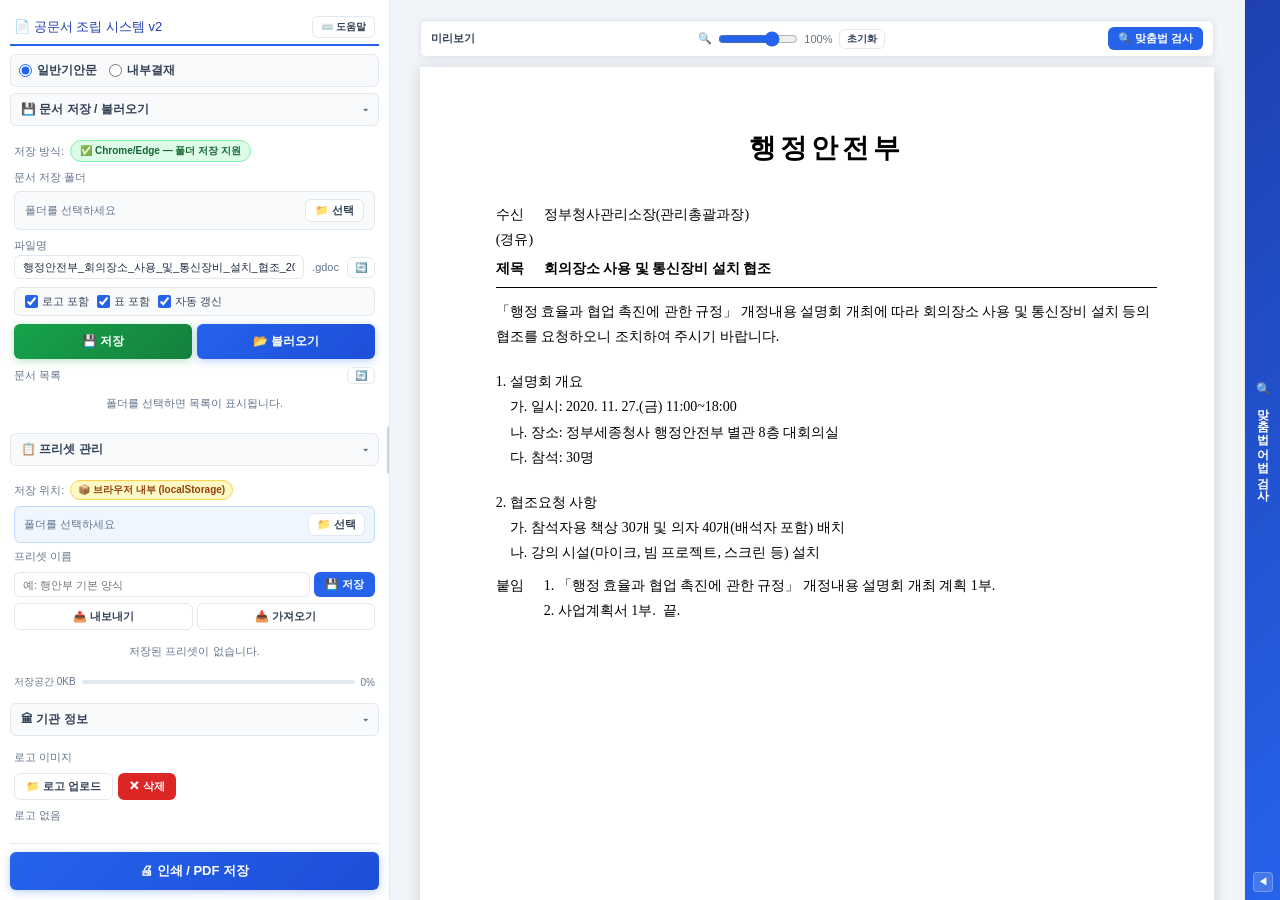
<file: index.html>
<!DOCTYPE html>
<html lang="ko">
<head>
<meta charset="UTF-8">
<meta name="viewport" content="width=device-width,initial-scale=1.0">
<title>지능형 공문서 조립 시스템 v2</title>
<style>
:root{
  --primary:#2563eb;--primary-dark:#1d4ed8;
  --success:#16a34a;--danger:#dc2626;--warning:#d97706;
  --bg:#f1f5f9;--border:#e2e8f0;--muted:#64748b;
  --surface:#fff;--surface2:#f8fafc;
  --text:#1e293b;--text-sub:#334155;
  --font-ui:'Malgun Gothic','맑은 고딕',sans-serif;
  --font-doc:'맑은 고딕','Malgun Gothic',serif;
  --radius:6px;--shadow:0 2px 14px rgba(0,0,0,.15);
  --transition:all .15s ease;
  --spell-panel-width:340px;
}
*{box-sizing:border-box;margin:0;padding:0;}
body{font-family:var(--font-ui);background:var(--bg);display:flex;height:100vh;overflow:hidden;color:var(--text);}
::-webkit-scrollbar{width:6px;height:6px;}
::-webkit-scrollbar-track{background:transparent;}
::-webkit-scrollbar-thumb{background:#cbd5e1;border-radius:3px;}
::-webkit-scrollbar-thumb:hover{background:#94a3b8;}
.sidebar{width:390px;min-width:240px;max-width:620px;background:var(--surface);border-right:1px solid var(--border);display:flex;flex-direction:column;overflow-y:auto;padding:10px 10px 0 10px;gap:6px;position:relative;flex-shrink:0;}
.sidebar-resize-handle{position:absolute;top:0;right:-5px;width:10px;height:100%;cursor:col-resize;z-index:100;display:flex;align-items:center;justify-content:center;transition:background .15s;}
.sidebar-resize-handle:hover,.sidebar-resize-handle.dragging{background:rgba(37,99,235,.12);}
.sidebar-resize-grip{width:4px;height:48px;background:#cbd5e1;border-radius:4px;transition:background .15s,transform .15s;pointer-events:none;}
.sidebar-resize-handle:hover .sidebar-resize-grip,.sidebar-resize-handle.dragging .sidebar-resize-grip{background:var(--primary);transform:scaleX(1.5);}
.sidebar-title{font-size:13px;padding:6px 4px;color:#1e40af;border-bottom:2px solid var(--primary);margin-bottom:2px;display:flex;align-items:center;gap:6px;flex-shrink:0;}
.sidebar-print-sticky{position:sticky;bottom:0;background:var(--surface);padding:8px 0 10px 0;margin-top:auto;border-top:1px solid var(--border);flex-shrink:0;z-index:10;}
.section-header{display:flex;align-items:center;justify-content:space-between;background:var(--surface2);border:1px solid var(--border);border-radius:var(--radius);padding:7px 10px;cursor:pointer;font-size:12px;font-weight:700;color:var(--text-sub);user-select:none;transition:var(--transition);flex-shrink:0;}
.section-header:hover{background:#eff6ff;border-color:#bfdbfe;}
.section-header .arrow{font-size:10px;color:var(--muted);transition:transform .2s;}
.section-header.open .arrow{transform:rotate(0deg);}
.section-header:not(.open) .arrow{transform:rotate(-90deg);}
.section-body{padding:8px 4px;display:flex;flex-direction:column;gap:6px;animation:fadeIn .15s ease;}
.section-body.collapsed{display:none;}
@keyframes fadeIn{from{opacity:0;transform:translateY(-4px);}to{opacity:1;transform:translateY(0);}}
label.field-label{font-size:11px;color:var(--muted);display:block;margin-bottom:2px;font-weight:500;}
input[type=text],input[type=number],input[type=password],textarea,select{width:100%;border:1px solid var(--border);border-radius:var(--radius);padding:5px 8px;font-size:12px;font-family:var(--font-ui);background:var(--surface);color:var(--text);resize:vertical;transition:border-color .15s;}
input[type=text]:focus,input[type=number]:focus,input[type=password]:focus,textarea:focus{outline:none;border-color:var(--primary);box-shadow:0 0 0 3px rgba(37,99,235,.1);}
textarea{min-height:60px;}
.btn{display:inline-flex;align-items:center;justify-content:center;gap:4px;padding:5px 11px;border:none;border-radius:var(--radius);cursor:pointer;font-size:11px;font-family:var(--font-ui);font-weight:600;transition:var(--transition);white-space:nowrap;}
.btn:hover{opacity:.85;transform:translateY(-1px);}
.btn:active{transform:translateY(0);}
.btn-primary{background:var(--primary);color:#fff;}
.btn-primary:hover{background:var(--primary-dark);}
.btn-success{background:var(--success);color:#fff;}
.btn-danger{background:var(--danger);color:#fff;}
.btn-outline{background:var(--surface);border:1px solid var(--border);color:var(--text-sub);}
.btn-outline:hover{background:var(--surface2);}
.btn-row{display:flex;gap:5px;flex-wrap:wrap;}
.doc-type-row{display:flex;gap:12px;align-items:center;padding:7px 8px;background:var(--surface2);border:1px solid var(--border);border-radius:var(--radius);flex-shrink:0;}
.doc-type-row label{font-size:12px;font-weight:600;color:var(--text-sub);display:flex;align-items:center;gap:5px;cursor:pointer;margin-bottom:0;}
.doc-type-row input[type=radio]{accent-color:var(--primary);}
.preset-item,.tbl-item{display:flex;align-items:center;justify-content:space-between;padding:5px 8px;border:1px solid var(--border);border-radius:var(--radius);font-size:11px;background:var(--surface2);gap:6px;transition:var(--transition);}
.preset-item:hover,.tbl-item:hover{border-color:#bfdbfe;background:#f0f7ff;}
.preset-item span,.tbl-item span{flex:1;color:var(--text-sub);overflow:hidden;text-overflow:ellipsis;white-space:nowrap;}
.input-with-btn{display:flex;gap:4px;align-items:center;}
.input-with-btn input{flex:1;min-width:0;}
.docno-group{display:flex;gap:4px;align-items:center;}
.docno-group input{flex:1;min-width:0;}
.divider{height:1px;background:var(--border);margin:2px 0;}
.print-btn{width:100%;padding:10px;font-size:13px;background:linear-gradient(135deg,#2563eb,#1d4ed8);box-shadow:0 2px 8px rgba(37,99,235,.3);}
.print-btn:hover{box-shadow:0 4px 14px rgba(37,99,235,.4);}
.field-row-2{display:grid;grid-template-columns:1fr 1fr;gap:6px;}
.field-row-3{display:grid;grid-template-columns:1fr 1fr 1fr;gap:6px;}
.field-col{display:flex;flex-direction:column;gap:2px;}
.storage-bar-wrap{display:flex;align-items:center;gap:6px;font-size:10px;color:var(--muted);margin-top:2px;}
.storage-bar{flex:1;height:4px;background:#e2e8f0;border-radius:2px;overflow:hidden;}
.storage-bar-fill{height:100%;background:var(--primary);border-radius:2px;transition:width .3s;}
.storage-bar-fill.warn{background:var(--warning);}
.storage-bar-fill.danger{background:var(--danger);}
.body-hint{font-size:10px;color:var(--muted);padding:3px 6px;line-height:1.6;background:var(--surface2);border:1px solid var(--border);border-radius:0 0 var(--radius) var(--radius);border-top:none;margin-top:-1px;}
.body-warn-list{display:flex;flex-direction:column;gap:2px;margin-top:3px;}
.body-warn-item{display:flex;align-items:flex-start;gap:4px;padding:3px 7px;background:#fffbeb;border:1px solid #fcd34d;border-radius:var(--radius);font-size:10px;color:#92400e;line-height:1.5;animation:fadeIn .15s ease;}
.body-warn-item.error{background:#fef2f2;border-color:#fca5a5;color:#991b1b;}
.body-warn-item .warn-icon{flex-shrink:0;margin-top:1px;}
.body-warn-item .warn-text{flex:1;word-break:break-all;}
.body-warn-item .warn-line{flex-shrink:0;background:#fcd34d;color:#78350f;border-radius:3px;padding:0 4px;font-size:9px;font-weight:700;cursor:pointer;}
.body-warn-item.error .warn-line{background:#fca5a5;color:#7f1d1d;}
textarea.has-warn{border-color:#f59e0b!important;}
textarea.has-error{border-color:#ef4444!important;}
.body-editor-wrap{position:relative;}
.body-highlight-layer{position:absolute;top:0;left:0;right:0;bottom:0;padding:5px 8px;font-size:12px;font-family:var(--font-ui);line-height:1.6;white-space:pre-wrap;word-wrap:break-word;overflow:hidden;pointer-events:none;color:transparent;border:1px solid transparent;border-radius:var(--radius);z-index:1;box-sizing:border-box;}
.body-highlight-layer .hl-error{border-bottom:2px solid #ef4444;background:rgba(239,68,68,.08);border-radius:2px;color:transparent;}
.body-highlight-layer .hl-warn{border-bottom:2px solid #f59e0b;background:rgba(245,158,11,.08);border-radius:2px;color:transparent;}
.body-highlight-layer .hl-info{border-bottom:2px solid #3b82f6;background:rgba(59,130,246,.06);border-radius:2px;color:transparent;}

/* ★ 본문 입력란 두 배 확대 */
#doc-body{position:relative;z-index:2;background:transparent!important;resize:vertical;min-height:320px;}

.tbl-insert-indicator{display:flex;align-items:center;gap:6px;padding:5px 8px;border-radius:var(--radius);background:#f0fdf4;border:1px solid #86efac;font-size:11px;color:#166534;line-height:1.5;transition:var(--transition);}
.tbl-insert-indicator .indicator-dot{width:8px;height:8px;border-radius:50%;background:#16a34a;flex-shrink:0;animation:pulse 1.5s ease-in-out infinite;}
@keyframes pulse{0%,100%{opacity:1;transform:scale(1);}50%{opacity:.5;transform:scale(.8);}}
.tbl-insert-indicator.no-focus{background:#fff7ed;border-color:#fdba74;color:#92400e;}
.tbl-insert-indicator.no-focus .indicator-dot{background:#f97316;animation:none;}
.file-mgr-wrap{display:flex;flex-direction:column;gap:8px;}
.file-mgr-browser-badge{display:inline-flex;align-items:center;gap:5px;padding:3px 9px;border-radius:12px;font-size:10px;font-weight:700;background:#dcfce7;color:#166534;border:1px solid #86efac;}
.file-mgr-browser-badge.fallback{background:#fef9c3;color:#92400e;border-color:#fcd34d;}
.file-mgr-dir-row{display:flex;align-items:center;gap:6px;padding:7px 10px;background:var(--surface2);border:1px solid var(--border);border-radius:var(--radius);font-size:11px;color:var(--text-sub);min-height:34px;}
.file-mgr-dir-path{flex:1;overflow:hidden;text-overflow:ellipsis;white-space:nowrap;color:var(--primary);font-weight:600;}
.file-mgr-dir-path.empty{color:var(--muted);font-weight:400;}
.file-mgr-btn-row{display:grid;grid-template-columns:1fr 1fr;gap:5px;}
.file-mgr-save-btn{padding:9px;font-size:12px;font-weight:700;background:linear-gradient(135deg,#16a34a,#15803d);color:#fff;border:none;border-radius:var(--radius);cursor:pointer;display:flex;align-items:center;justify-content:center;gap:6px;box-shadow:0 2px 8px rgba(22,163,74,.3);transition:var(--transition);}
.file-mgr-save-btn:hover{box-shadow:0 4px 14px rgba(22,163,74,.4);transform:translateY(-1px);}
.file-mgr-load-btn{padding:9px;font-size:12px;font-weight:700;background:linear-gradient(135deg,#2563eb,#1d4ed8);color:#fff;border:none;border-radius:var(--radius);cursor:pointer;display:flex;align-items:center;justify-content:center;gap:6px;box-shadow:0 2px 8px rgba(37,99,235,.3);transition:var(--transition);}
.file-mgr-load-btn:hover{box-shadow:0 4px 14px rgba(37,99,235,.4);transform:translateY(-1px);}
.file-mgr-opt-row{display:flex;align-items:center;gap:8px;padding:6px 10px;background:var(--surface2);border:1px solid var(--border);border-radius:var(--radius);font-size:11px;flex-wrap:wrap;}
.file-mgr-opt-row label{display:flex;align-items:center;gap:4px;cursor:pointer;color:var(--text-sub);}
.file-mgr-opt-row input[type=checkbox]{accent-color:var(--primary);}
.file-list-wrap{display:flex;flex-direction:column;gap:3px;max-height:180px;overflow-y:auto;}
.file-list-item{display:flex;align-items:center;gap:6px;padding:5px 8px;border:1px solid var(--border);border-radius:var(--radius);background:var(--surface2);font-size:11px;transition:var(--transition);cursor:pointer;}
.file-list-item:hover{border-color:#bfdbfe;background:#f0f7ff;}
.file-list-item .file-icon{font-size:14px;flex-shrink:0;}
.file-list-item .file-name{flex:1;overflow:hidden;text-overflow:ellipsis;white-space:nowrap;color:var(--text-sub);}
.file-list-item .file-date{font-size:10px;color:var(--muted);white-space:nowrap;text-align:right;}
.file-list-empty{font-size:11px;color:var(--muted);padding:8px 4px;text-align:center;}
.file-mgr-status{font-size:10px;padding:4px 8px;border-radius:var(--radius);display:none;animation:fadeIn .2s ease;line-height:1.5;}
.file-mgr-status.show{display:block;}
.file-mgr-status.success{background:#dcfce7;color:#166534;border:1px solid #86efac;}
.file-mgr-status.error{background:#fef2f2;color:#991b1b;border:1px solid #fca5a5;}
.file-mgr-status.warn{background:#fef9c3;color:#92400e;border:1px solid #fcd34d;}
.save-filename-row{display:flex;gap:4px;align-items:center;}
.save-filename-row input{flex:1;font-size:11px;}
.save-filename-row .ext{font-size:11px;color:var(--muted);white-space:nowrap;padding:5px 4px;}
.preset-folder-row{display:flex;align-items:center;gap:6px;padding:6px 9px;background:#eff6ff;border:1px solid #bfdbfe;border-radius:var(--radius);font-size:11px;}
.preset-folder-path{flex:1;overflow:hidden;text-overflow:ellipsis;white-space:nowrap;color:var(--primary);font-weight:600;}
.preset-folder-path.empty{color:var(--muted);font-weight:400;}
.preset-folder-badge{display:inline-flex;align-items:center;gap:4px;padding:2px 7px;border-radius:10px;font-size:10px;font-weight:700;}
.preset-folder-badge.file{background:#dcfce7;color:#166534;border:1px solid #86efac;}
.preset-folder-badge.local{background:#fef9c3;color:#92400e;border:1px solid #fcd34d;}
.preset-save-row{display:flex;gap:4px;}
.preset-save-row input{flex:1;font-size:11px;}
.preset-action-bar{display:flex;gap:4px;flex-wrap:wrap;}
.preset-sync-btn{flex:1;padding:6px;font-size:11px;font-weight:700;background:linear-gradient(135deg,#7c3aed,#6d28d9);color:#fff;border:none;border-radius:var(--radius);cursor:pointer;display:flex;align-items:center;justify-content:center;gap:4px;transition:var(--transition);}
.preset-sync-btn:hover{opacity:.85;transform:translateY(-1px);}
.preset-list-wrap{display:flex;flex-direction:column;gap:3px;max-height:200px;overflow-y:auto;}
.preset-item-v2{display:flex;align-items:center;gap:6px;padding:6px 9px;border:1px solid var(--border);border-radius:var(--radius);background:var(--surface2);font-size:11px;transition:var(--transition);}
.preset-item-v2:hover{border-color:#bfdbfe;background:#f0f7ff;}
.preset-item-v2 .preset-name{flex:1;font-weight:600;color:var(--text-sub);overflow:hidden;text-overflow:ellipsis;white-space:nowrap;}
.preset-item-v2 .preset-date{font-size:10px;color:var(--muted);white-space:nowrap;}
.preset-empty{font-size:11px;color:var(--muted);padding:8px 4px;text-align:center;}
.spell-panel{width:var(--spell-panel-width);min-width:260px;max-width:500px;background:var(--surface);border-left:1px solid var(--border);display:flex;flex-direction:column;flex-shrink:0;position:relative;transition:width .25s ease,min-width .25s ease;overflow:hidden;}
.spell-panel.collapsed{width:36px;min-width:36px;}
.spell-panel-resize-handle{position:absolute;top:0;left:-5px;width:10px;height:100%;cursor:col-resize;z-index:100;display:flex;align-items:center;justify-content:center;transition:background .15s;}
.spell-panel-resize-handle:hover,.spell-panel-resize-handle.dragging{background:rgba(37,99,235,.12);}
.spell-panel-resize-grip{width:4px;height:48px;background:#cbd5e1;border-radius:4px;transition:background .15s,transform .15s;pointer-events:none;}
.spell-panel-resize-handle:hover .spell-panel-resize-grip,.spell-panel-resize-handle.dragging .spell-panel-resize-grip{background:var(--primary);transform:scaleX(1.5);}
.spell-panel-header{display:flex;align-items:center;gap:8px;padding:10px 12px;background:linear-gradient(135deg,#1e40af,#2563eb);color:#fff;flex-shrink:0;min-height:46px;position:relative;overflow:hidden;cursor:pointer;}
.spell-panel-header-title{font-size:13px;font-weight:700;letter-spacing:.3px;white-space:nowrap;overflow:hidden;flex:1;display:flex;align-items:center;gap:6px;}
.spell-panel-header-title .spell-badge-total{display:inline-flex;align-items:center;justify-content:center;background:rgba(255,255,255,.25);border-radius:10px;padding:1px 8px;font-size:10px;font-weight:700;white-space:nowrap;}
.spell-panel-header-title .spell-badge-total.has-error{background:#dc2626;}
.spell-panel-toggle{width:24px;height:24px;background:rgba(255,255,255,.15);border:1px solid rgba(255,255,255,.25);border-radius:4px;cursor:pointer;display:flex;align-items:center;justify-content:center;font-size:12px;flex-shrink:0;transition:var(--transition);color:#fff;}
.spell-panel-toggle:hover{background:rgba(255,255,255,.3);}
.spell-panel-body{flex:1;overflow-y:auto;display:flex;flex-direction:column;gap:0;}
.spell-panel.collapsed .spell-panel-body{display:none;}
.spell-panel.collapsed .spell-panel-resize-handle{display:none;}
.spell-panel.collapsed .spell-panel-header{flex-direction:column;padding:8px 4px;justify-content:flex-start;align-items:center;gap:6px;flex:1;}
.spell-panel.collapsed .spell-panel-header-title{writing-mode:vertical-rl;text-orientation:mixed;flex:1;justify-content:center;font-size:12px;}
.spell-panel.collapsed .spell-panel-toggle{width:20px;height:20px;font-size:10px;}
.spell-tab-bar{display:flex;border-bottom:2px solid var(--border);background:var(--surface2);flex-shrink:0;}
.spell-tab-btn{flex:1;padding:9px 4px;border:none;background:transparent;font-size:11px;font-weight:600;color:var(--muted);cursor:pointer;transition:var(--transition);border-bottom:2px solid transparent;margin-bottom:-2px;display:flex;align-items:center;justify-content:center;gap:3px;white-space:nowrap;}
.spell-tab-btn:hover{color:var(--primary);background:#eff6ff;}
.spell-tab-btn.active{color:var(--primary);border-bottom-color:var(--primary);background:var(--surface);}
.spell-tab-badge{display:inline-flex;align-items:center;justify-content:center;min-width:16px;height:16px;border-radius:8px;font-size:9px;font-weight:700;padding:0 4px;background:var(--danger);color:#fff;}
.spell-tab-panel{display:none;flex-direction:column;gap:0;flex:1;}
.spell-tab-panel.active{display:flex;}
.spell-panel-scroll{flex:1;overflow-y:auto;padding:10px;display:flex;flex-direction:column;gap:8px;}
.panel-desc-box{background:#eff6ff;border:1px solid #bfdbfe;border-radius:var(--radius);padding:8px 10px;font-size:11px;color:#1e40af;line-height:1.7;}
.spell-action-bar{display:flex;gap:6px;align-items:center;padding:8px 10px;border-bottom:1px solid var(--border);background:var(--surface2);flex-shrink:0;flex-wrap:wrap;}
.spell-action-bar .action-label{font-size:11px;font-weight:700;color:var(--text-sub);flex:1;min-width:0;}
.btn-fix-all{padding:4px 10px;font-size:11px;font-weight:700;border:none;border-radius:var(--radius);cursor:pointer;display:inline-flex;align-items:center;gap:3px;transition:var(--transition);white-space:nowrap;}
.btn-fix-all.rule{background:#7c3aed;color:#fff;}
.btn-fix-all.rule:hover{background:#6d28d9;}
.btn-fix-all.gemini{background:var(--success);color:#fff;}
.btn-fix-all.gemini:hover{background:#15803d;}
.btn-fix-all:disabled{background:#94a3b8;cursor:not-allowed;transform:none;}
.btn-undo-spell{padding:4px 10px;font-size:11px;font-weight:700;background:var(--surface);border:1px solid var(--border);color:var(--text-sub);border-radius:var(--radius);cursor:pointer;display:inline-flex;align-items:center;gap:3px;transition:var(--transition);}
.btn-undo-spell:hover{background:#fef9c3;border-color:#fcd34d;color:#92400e;}
.btn-undo-spell:disabled{opacity:.4;cursor:not-allowed;}
.naver-main-btn{width:100%;padding:11px;font-size:13px;font-weight:700;background:linear-gradient(135deg,#03c75a,#02a84b);color:#fff;border:none;border-radius:var(--radius);cursor:pointer;display:flex;align-items:center;justify-content:center;gap:7px;box-shadow:0 2px 8px rgba(3,199,90,.3);transition:var(--transition);}
.naver-main-btn:hover{box-shadow:0 4px 14px rgba(3,199,90,.4);transform:translateY(-1px);}
.naver-step-box{background:var(--surface2);border:1px solid var(--border);border-radius:var(--radius);padding:8px 10px;}
.naver-step-title{font-size:11px;font-weight:700;color:var(--text-sub);margin-bottom:5px;}
.naver-step-list{display:flex;flex-direction:column;gap:4px;}
.naver-step-item{display:flex;align-items:center;gap:7px;font-size:11px;color:var(--text-sub);line-height:1.5;}
.naver-step-num{width:18px;height:18px;border-radius:50%;background:var(--primary);color:#fff;display:flex;align-items:center;justify-content:center;font-size:10px;font-weight:700;flex-shrink:0;}
.naver-paste-area{display:flex;flex-direction:column;gap:4px;}
.naver-paste-label{font-size:11px;font-weight:700;color:var(--text-sub);}
.naver-paste-textarea{min-height:90px;font-size:12px;border:2px dashed #a5d6a7;background:#f9fffe;}
.naver-paste-textarea:focus{border-color:#03c75a;border-style:solid;}
.naver-apply-row{display:flex;gap:5px;}
.naver-apply-btn{flex:1;padding:8px;font-size:12px;font-weight:700;background:var(--success);color:#fff;border:none;border-radius:var(--radius);cursor:pointer;display:flex;align-items:center;justify-content:center;gap:5px;transition:var(--transition);}
.naver-apply-btn:hover{background:#15803d;transform:translateY(-1px);}
.naver-undo-btn{padding:8px 12px;font-size:12px;font-weight:700;background:var(--surface);border:1px solid var(--border);color:var(--text-sub);border-radius:var(--radius);cursor:pointer;display:flex;align-items:center;gap:4px;transition:var(--transition);}
.naver-undo-btn:hover{background:#fef9c3;border-color:#fcd34d;color:#92400e;}
.naver-undo-btn:disabled{opacity:.4;cursor:not-allowed;}
.naver-copy-status{font-size:10px;padding:4px 8px;border-radius:var(--radius);display:none;animation:fadeIn .2s ease;}
.naver-copy-status.show{display:block;}
.naver-copy-status.success{background:#dcfce7;color:#166534;border:1px solid #86efac;}
.naver-copy-status.error{background:#fef2f2;color:#991b1b;border:1px solid #fca5a5;}
.doc-rule-check-btn{width:100%;padding:10px;font-size:13px;font-weight:700;background:linear-gradient(135deg,#7c3aed,#6d28d9);color:#fff;border:none;border-radius:var(--radius);cursor:pointer;display:flex;align-items:center;justify-content:center;gap:6px;box-shadow:0 2px 8px rgba(124,58,237,.3);transition:var(--transition);}
.doc-rule-check-btn:hover{box-shadow:0 4px 14px rgba(124,58,237,.4);transform:translateY(-1px);}
.rule-category-filter{display:flex;gap:4px;flex-wrap:wrap;}
.rule-cat-btn{padding:3px 8px;border-radius:12px;border:1px solid var(--border);font-size:10px;font-weight:600;cursor:pointer;background:var(--surface2);color:var(--muted);transition:var(--transition);}
.rule-cat-btn:hover{border-color:var(--primary);color:var(--primary);}
.rule-cat-btn.active{background:var(--primary);color:#fff;border-color:var(--primary);}
.rule-result-summary{font-size:11px;font-weight:700;padding:6px 8px;background:var(--surface2);border:1px solid var(--border);border-radius:var(--radius);display:flex;align-items:center;gap:6px;flex-wrap:wrap;}
.rule-badge{padding:1px 7px;border-radius:10px;font-size:10px;font-weight:700;}
.rule-badge.error{background:#fee2e2;color:#991b1b;}
.rule-badge.warn{background:#fef9c3;color:#92400e;}
.rule-badge.info{background:#e0e7ff;color:#3730a3;}
.rule-item{display:flex;align-items:flex-start;gap:6px;padding:7px 9px;border-radius:var(--radius);font-size:11px;line-height:1.6;border:1px solid;cursor:pointer;transition:var(--transition);animation:fadeIn .15s ease;}
.rule-item:hover{filter:brightness(.97);transform:translateX(2px);}
.rule-item.error{background:#fef2f2;border-color:#fca5a5;color:#991b1b;}
.rule-item.warn{background:#fffbeb;border-color:#fcd34d;color:#92400e;}
.rule-item.info{background:#eff6ff;border-color:#bfdbfe;color:#1e40af;}
.rule-item.fixed{opacity:.4;text-decoration:line-through;cursor:default;transform:none;}
.rule-icon{flex-shrink:0;font-size:14px;}
.rule-body{flex:1;min-width:0;}
.rule-title{font-weight:700;margin-bottom:2px;}
.rule-desc{font-size:10px;opacity:.85;line-height:1.5;}
.rule-wrong{display:inline-block;background:#fee2e2;color:#991b1b;border-radius:3px;padding:0 4px;font-size:10px;text-decoration:line-through;margin-right:2px;}
.rule-arrow{color:#6b7280;margin:0 2px;font-size:10px;}
.rule-correct{display:inline-block;background:#dcfce7;color:#166534;border-radius:3px;padding:0 4px;font-size:10px;}
.rule-guide{margin-top:3px;font-size:10px;opacity:.8;line-height:1.5;}
.rule-meta{flex-shrink:0;display:flex;flex-direction:column;align-items:flex-end;gap:3px;}
.rule-line{background:#e0e7ff;color:#3730a3;border-radius:3px;padding:0 4px;font-size:9px;font-weight:700;cursor:pointer;}
.rule-cat-label{background:#f3f4f6;color:#6b7280;border-radius:3px;padding:0 4px;font-size:9px;}
.btn-fix-rule{background:#dcfce7;color:#166534;padding:2px 7px;font-size:10px;font-weight:700;border:1px solid #86efac;border-radius:3px;cursor:pointer;white-space:nowrap;transition:var(--transition);}
.btn-fix-rule:hover{background:#bbf7d0;transform:translateY(-1px);}
.btn-fix-rule:disabled{background:#f1f5f9;color:#94a3b8;border-color:#e2e8f0;cursor:not-allowed;transform:none;}
.rule-empty{font-size:11px;color:var(--success);font-weight:700;padding:8px 4px;text-align:center;}
.rule-empty.placeholder{color:var(--muted);font-weight:400;}
.gemini-key-box{background:#eff6ff;border:1px solid #bfdbfe;border-radius:var(--radius);padding:8px 10px;display:flex;flex-direction:column;gap:6px;}
.gemini-key-title{font-size:11px;font-weight:700;color:#1e40af;display:flex;align-items:center;gap:5px;flex-wrap:wrap;}
.gemini-key-input-row{display:flex;gap:4px;align-items:center;}
.gemini-key-input-row input{flex:1;font-size:11px;}
.gemini-status{display:inline-flex;align-items:center;gap:4px;font-size:10px;padding:2px 7px;border-radius:10px;font-weight:600;}
.gemini-status.none{background:#f1f5f9;color:#64748b;}
.gemini-status.ok{background:#dcfce7;color:#166534;}
.gemini-status.err{background:#fef2f2;color:#991b1b;}
.gemini-status.loading{background:#fef9c3;color:#a16207;}
.gemini-guide-box{background:#f8fafc;border:1px solid var(--border);border-radius:var(--radius);padding:7px 9px;font-size:10px;color:var(--text-sub);line-height:1.8;}
.gemini-guide-box ol{padding-left:14px;margin:3px 0 0;}
.gemini-guide-box li{margin-bottom:1px;}
.gemini-link-btn{display:inline-flex;align-items:center;gap:4px;padding:4px 10px;background:#4285f4;color:#fff;border:none;border-radius:var(--radius);font-size:11px;font-weight:700;cursor:pointer;text-decoration:none;transition:var(--transition);}
.gemini-link-btn:hover{background:#3367d6;transform:translateY(-1px);}
.gemini-check-btn{width:100%;padding:9px;font-size:13px;font-weight:700;background:linear-gradient(135deg,#2563eb,#1d4ed8);color:#fff;border:none;border-radius:var(--radius);cursor:pointer;display:flex;align-items:center;justify-content:center;gap:6px;box-shadow:0 2px 8px rgba(37,99,235,.25);transition:var(--transition);}
.gemini-check-btn:hover:not(:disabled){box-shadow:0 4px 14px rgba(37,99,235,.4);transform:translateY(-1px);}
.gemini-check-btn:disabled{background:#94a3b8;cursor:not-allowed;box-shadow:none;transform:none;}
.spell-warn-list{display:flex;flex-direction:column;gap:4px;}
.spell-warn-item{display:flex;align-items:flex-start;gap:5px;padding:6px 8px;border-radius:var(--radius);font-size:11px;line-height:1.6;animation:fadeIn .15s ease;border:1px solid;cursor:pointer;transition:var(--transition);}
.spell-warn-item:hover{filter:brightness(.97);transform:translateX(2px);}
.spell-warn-item.error{background:#fef2f2;border-color:#fca5a5;color:#991b1b;}
.spell-warn-item.warn{background:#fffbeb;border-color:#fcd34d;color:#92400e;}
.spell-warn-item.info{background:#eff6ff;border-color:#bfdbfe;color:#1e40af;}
.spell-warn-item.fixed{opacity:.45;text-decoration:line-through;filter:grayscale(.6);cursor:default;transform:none;}
.spell-warn-icon{flex-shrink:0;font-size:13px;}
.spell-warn-body{flex:1;min-width:0;}
.spell-warn-title{font-weight:700;margin-bottom:1px;}
.spell-warn-detail{font-size:10px;opacity:.85;line-height:1.5;}
.spell-warn-wrong{display:inline-block;background:#fee2e2;color:#991b1b;border-radius:3px;padding:0 4px;font-size:10px;text-decoration:line-through;margin-right:3px;}
.spell-warn-arrow{color:#6b7280;margin:0 2px;font-size:10px;}
.spell-warn-correct{display:inline-block;background:#dcfce7;color:#166534;border-radius:3px;padding:0 4px;font-size:10px;}
.spell-warn-guide{margin-top:3px;font-size:10px;color:inherit;opacity:.8;line-height:1.5;}
.spell-warn-meta{flex-shrink:0;display:flex;flex-direction:column;align-items:flex-end;gap:3px;}
.spell-warn-line{background:#e0e7ff;color:#3730a3;border-radius:3px;padding:0 4px;font-size:9px;font-weight:700;cursor:pointer;}
.btn-fix-one{background:#dcfce7;color:#166534;padding:2px 7px;font-size:10px;font-weight:700;border:1px solid #86efac;border-radius:3px;cursor:pointer;white-space:nowrap;transition:var(--transition);flex-shrink:0;}
.btn-fix-one:hover{background:#bbf7d0;transform:translateY(-1px);}
.btn-fix-one:disabled{background:#f1f5f9;color:#94a3b8;border-color:#e2e8f0;cursor:not-allowed;transform:none;}
.spell-empty{font-size:11px;color:var(--muted);padding:12px 4px;text-align:center;line-height:1.8;}
.spell-empty.ok{color:var(--success);font-weight:700;}
.ai-checking-bar{display:flex;align-items:center;gap:6px;font-size:11px;color:#a16207;padding:8px 10px;background:#fef9c3;border-bottom:1px solid #fcd34d;animation:fadeIn .2s ease;}
@keyframes spin{to{transform:rotate(360deg);}}
.spinner{width:12px;height:12px;border:2px solid #fcd34d;border-top-color:#a16207;border-radius:50%;animation:spin .7s linear infinite;flex-shrink:0;}
.preview-area{flex:1;overflow-y:auto;padding:20px;background:var(--bg);display:flex;flex-direction:column;align-items:center;min-width:0;}
.preview-toolbar{width:210mm;display:flex;align-items:center;justify-content:space-between;margin-bottom:10px;padding:6px 10px;background:var(--surface);border:1px solid var(--border);border-radius:var(--radius);font-size:11px;color:var(--muted);position:sticky;top:0;z-index:20;box-shadow:0 1px 6px rgba(0,0,0,.08);}
.preview-toolbar .zoom-row{display:flex;align-items:center;gap:6px;}
.preview-toolbar input[type=range]{width:80px;accent-color:var(--primary);}
.spell-panel-open-btn{display:flex;align-items:center;gap:5px;padding:4px 10px;background:var(--primary);color:#fff;border:none;border-radius:var(--radius);font-size:11px;font-weight:700;cursor:pointer;transition:var(--transition);}
.spell-panel-open-btn:hover{background:var(--primary-dark);}
.spell-panel-open-btn .btn-badge{display:inline-flex;align-items:center;justify-content:center;min-width:16px;height:16px;border-radius:8px;background:#dc2626;color:#fff;font-size:9px;font-weight:700;padding:0 4px;}
.a4-wrap{transform-origin:top center;transition:transform .2s;display:flex;flex-direction:column;gap:12px;}
.a4-page{width:210mm;height:297mm;background:#fff;box-shadow:var(--shadow);font-family:var(--font-doc);font-size:10.5pt;line-height:1.8;color:#000;display:flex;flex-direction:column;overflow:hidden;position:relative;flex-shrink:0;}
.doc-content-inner{padding:15mm 15mm 0 20mm;flex-shrink:0;}
.doc-content-continuation{padding:10mm 15mm 0 20mm;flex-shrink:0;}
.doc-bottom-inner{margin-top:auto;flex-shrink:0;padding:0 15mm 10mm 20mm;}
.org-header-wrap{display:flex;align-items:center;justify-content:center;gap:10px;margin-bottom:8mm;}
.org-logo{width:44px;height:44px;object-fit:contain;}
.org-name-text{font-size:20pt;font-weight:700;letter-spacing:4px;}
.meta-block{margin-bottom:1mm;}
.meta-row{display:flex;font-size:10.5pt;line-height:1.8;}
.meta-lbl{min-width:36pt;}
.meta-via-row{font-size:10.5pt;line-height:1.8;}
.meta-title-row{display:flex;font-size:10.5pt;font-weight:700;border-bottom:1pt solid #000;padding-bottom:1.5mm;margin-bottom:3mm;}
.meta-title-lbl{min-width:36pt;font-weight:700;}
.meta-title-val{font-weight:700;flex:1;}
.body-wrap{font-size:10.5pt;line-height:1.8;margin-bottom:2mm;}
.body-blank{height:1.4em;}
.body-l1{padding-left:0;display:flex;align-items:flex-start;}
.body-l2{padding-left:1em;display:flex;align-items:flex-start;}
.body-l3{padding-left:2em;display:flex;align-items:flex-start;}
.body-l4{padding-left:3em;display:flex;align-items:flex-start;}
.body-l1 .item-marker,.body-l2 .item-marker,.body-l3 .item-marker,.body-l4 .item-marker{flex-shrink:0;white-space:pre;}
.body-l1 .item-content,.body-l2 .item-content,.body-l3 .item-content,.body-l4 .item-content{flex:1;}
.body-plain{padding-left:0;}
.body-center{text-align:center;}
.body-right{text-align:right;}
.body-left{text-align:left;}
.body-bold{font-weight:700;}
.body-underline{text-decoration:underline;}
.attach-wrap{margin-top:1mm;font-size:10.5pt;line-height:1.8;}
.attach-single{display:flex;align-items:flex-start;}
.attach-single .attach-lbl{white-space:nowrap;flex-shrink:0;min-width:36pt;}
.attach-single .attach-content{flex:1;}
.attach-multi-wrap{display:flex;align-items:flex-start;}
.attach-multi-lbl{white-space:nowrap;flex-shrink:0;min-width:36pt;}
.attach-multi-list{flex:1;display:flex;flex-direction:column;}
.attach-multi-item{display:flex;align-items:flex-start;}
.attach-multi-marker{flex-shrink:0;white-space:pre;}
.attach-multi-content{flex:1;}
.inline-table{border-collapse:collapse;width:100%;margin:3px 0;font-size:10pt;}
.inline-table th,.inline-table td{border:1px solid #000;padding:2px 6px;text-align:center;}
.inline-table th{background:#f0f0f0;font-weight:700;}
.inline-table td.num-cell{text-align:right;font-variant-numeric:tabular-nums;padding-right:8px;}
.inline-table td.cell-left{text-align:left;}
.inline-table td.cell-center{text-align:center;}
.inline-table td.cell-right{text-align:right;}
.table-end-mark{font-size:10.5pt;line-height:1.8;padding-left:0;}
.sender-wrap{text-align:center;font-size:16pt;font-weight:700;letter-spacing:6px;padding-bottom:3mm;border-bottom:1px solid #000;margin-bottom:3mm;}
.sender-line-only{border-bottom:1px solid #000;margin-bottom:3mm;}
.apv-date-row{font-size:9.5pt;text-align:right;margin-bottom:1mm;}
.apv-members-row{font-size:9.5pt;line-height:1.8;margin-bottom:1mm;display:flex;align-items:center;}
.apv-member-item{display:inline-flex;gap:4px;}
.apv-member-item.last-member{margin-left:auto;}
.apv-member-pos{color:#000;}
.apv-member-name{font-weight:700;}
.apv-assist-row{font-size:9.5pt;line-height:1.8;margin-bottom:2mm;}
.apv-assist-lbl{margin-right:4px;}
.enforce-row{display:flex;justify-content:space-between;font-size:9pt;margin-bottom:1mm;}
.contact-row{font-size:9pt;line-height:1.7;margin-bottom:0.5mm;display:flex;gap:3px;flex-wrap:wrap;}
.contact-sep{color:#555;}
.tbl-cell-wrap{position:relative;border:1px solid #ccc;}
.tbl-cell-input{width:100%;border:none;padding:3px 4px;font-size:11px;background:transparent;position:relative;z-index:2;}
.tbl-cell-display{position:absolute;inset:0;padding:3px 4px;font-size:11px;pointer-events:none;z-index:1;white-space:nowrap;overflow:hidden;display:flex;align-items:center;}
.tbl-cell-wrap.is-num .tbl-cell-display{justify-content:flex-end;padding-right:5px;color:#1e40af;font-variant-numeric:tabular-nums;}
.tbl-cell-wrap.focused .tbl-cell-input{background:#fffde7;}
.tbl-cell-wrap.focused .tbl-cell-display{opacity:0;}
.tbl-cell-wrap.hdr-cell{background:#f0f4ff;}
.tbl-cell-wrap.hdr-cell .tbl-cell-input{font-weight:700;}
.toast{position:fixed;bottom:24px;left:50%;transform:translateX(-50%) translateY(10px);background:#1e293b;color:#fff;padding:9px 22px;border-radius:20px;font-size:13px;opacity:0;pointer-events:none;transition:opacity .25s,transform .25s;z-index:9999;box-shadow:0 4px 14px rgba(0,0,0,.25);white-space:nowrap;}
.toast.show{opacity:1;transform:translateX(-50%) translateY(0);}
.toast.success{background:#16a34a;}
.toast.error{background:#dc2626;}
.toast.warn{background:#d97706;}
.modal-bg{display:none;position:fixed;inset:0;background:rgba(0,0,0,.45);z-index:10000;align-items:center;justify-content:center;backdrop-filter:blur(2px);}
.modal-bg.show{display:flex;}
.modal{background:var(--surface);border-radius:10px;padding:22px;width:580px;max-width:92vw;max-height:88vh;overflow-y:auto;display:flex;flex-direction:column;gap:12px;box-shadow:0 8px 32px rgba(0,0,0,.2);animation:modalIn .2s ease;}
@keyframes modalIn{from{opacity:0;transform:scale(.95);}to{opacity:1;transform:scale(1);}}
.modal h3{font-size:15px;color:var(--text);display:flex;align-items:center;gap:6px;}
.modal p{font-size:12px;color:var(--muted);}
.modal-footer{display:flex;gap:8px;justify-content:flex-end;}
.shortcut-table{width:100%;border-collapse:collapse;font-size:12px;}
.shortcut-table th{text-align:left;padding:5px 8px;background:var(--surface2);border-bottom:2px solid var(--border);font-size:11px;color:var(--muted);}
.shortcut-table td{padding:5px 8px;border-bottom:1px solid var(--border);}
.shortcut-table tr:last-child td{border-bottom:none;}
kbd{display:inline-block;padding:1px 5px;background:#f1f5f9;border:1px solid #cbd5e1;border-radius:3px;font-family:monospace;font-size:11px;}
@page{size:A4 portrait;margin:0;}
@media print{
  *{-webkit-print-color-adjust:exact;print-color-adjust:exact;}
  html,body{margin:0;padding:0;background:#fff;display:block;height:auto;overflow:visible;}
  .sidebar,.spell-panel,.toast,.modal-bg,.preview-toolbar{display:none!important;}
  .preview-area{display:block;padding:0;margin:0;background:#fff;overflow:visible;}
  .a4-wrap{transform:none!important;display:block;gap:0;}
  .a4-page{width:210mm;height:297mm;box-shadow:none;page-break-after:always;display:flex;flex-direction:column;overflow:hidden;}
  .a4-page:last-child{page-break-after:avoid;}
  .doc-content-inner{padding:15mm 15mm 0 20mm;flex-shrink:0;}
  .doc-content-continuation{padding:10mm 15mm 0 20mm;flex-shrink:0;}
  .doc-bottom-inner{margin-top:auto;flex-shrink:0;padding:0 15mm 10mm 20mm;page-break-inside:avoid;}
  .inline-table td.num-cell{color:#000;}
}
</style>
</head>
<body>

<div class="sidebar" id="sidebar">
  <div class="sidebar-title">
    📄 공문서 조립 시스템 v2
    <button class="btn btn-outline" style="margin-left:auto;padding:3px 8px;font-size:10px;" onclick="openHelpModal()">⌨️ 도움말</button>
  </div>
  <div class="doc-type-row">
    <label><input type="radio" name="doc-type" value="normal" checked onchange="onDocTypeChange()">일반기안문</label>
    <label><input type="radio" name="doc-type" value="internal" onchange="onDocTypeChange()">내부결재</label>
  </div>

  <div class="section-header open" id="sh-filemgr" onclick="toggleSection(this,'filemgr')">💾 문서 저장 / 불러오기 <span class="arrow">▾</span></div>
  <div class="section-body" id="sb-filemgr">
    <div class="file-mgr-wrap">
      <div style="display:flex;align-items:center;gap:6px;flex-wrap:wrap;">
        <span style="font-size:11px;color:var(--muted);">저장 방식:</span>
        <span class="file-mgr-browser-badge" id="fsmapi-badge">⏳ 확인 중...</span>
      </div>
      <div id="fsapi-zone" style="display:none;flex-direction:column;gap:4px;">
        <label class="field-label">문서 저장 폴더</label>
        <div class="file-mgr-dir-row">
          <span class="file-mgr-dir-path empty" id="dir-path-label">폴더를 선택하세요</span>
          <button class="btn btn-outline" style="padding:3px 9px;font-size:11px;" onclick="selectSaveFolder()">📁 선택</button>
        </div>
      </div>
      <div>
        <label class="field-label">파일명</label>
        <div class="save-filename-row">
          <input type="text" id="save-filename" placeholder="예: 행안부_협조문_20260326" maxlength="80">
          <span class="ext">.gdoc</span>
          <button class="btn btn-outline" style="padding:4px 7px;font-size:10px;" onclick="fillFilenameAuto()" title="자동 생성">🔄</button>
        </div>
      </div>
      <div class="file-mgr-opt-row">
        <label><input type="checkbox" id="opt-include-logo" checked>로고 포함</label>
        <label><input type="checkbox" id="opt-include-tables" checked>표 포함</label>
        <label><input type="checkbox" id="opt-auto-refresh" checked>자동 갱신</label>
      </div>
      <div class="file-mgr-btn-row">
        <button class="file-mgr-save-btn" onclick="saveDocFile()">💾 저장</button>
        <button class="file-mgr-load-btn" onclick="loadDocFile()">📂 불러오기</button>
      </div>
      <div class="file-mgr-status" id="file-mgr-status"></div>
      <div id="fsapi-filelist-zone" style="display:none;flex-direction:column;gap:4px;">
        <div style="display:flex;align-items:center;justify-content:space-between;">
          <label class="field-label" style="margin:0;">문서 목록</label>
          <button class="btn btn-outline" style="padding:2px 7px;font-size:10px;" onclick="refreshFileList()">🔄</button>
        </div>
        <div class="file-list-wrap" id="file-list-wrap">
          <div class="file-list-empty">폴더를 선택하면 목록이 표시됩니다.</div>
        </div>
      </div>
    </div>
  </div>

  <div class="section-header open" id="sh-preset" onclick="toggleSection(this,'preset')">📋 프리셋 관리 <span class="arrow">▾</span></div>
  <div class="section-body" id="sb-preset">
    <div style="display:flex;align-items:center;gap:6px;flex-wrap:wrap;">
      <span style="font-size:11px;color:var(--muted);">저장 위치:</span>
      <span class="preset-folder-badge local" id="preset-storage-badge">📦 브라우저 내부</span>
    </div>
    <div id="preset-folder-zone" style="display:none;flex-direction:column;gap:4px;">
      <div class="preset-folder-row">
        <span class="preset-folder-path empty" id="preset-folder-label">폴더를 선택하세요</span>
        <button class="btn btn-outline" style="padding:3px 8px;font-size:11px;" onclick="selectPresetFolder()">📁 선택</button>
      </div>
    </div>
    <label class="field-label">프리셋 이름</label>
    <div class="preset-save-row">
      <input type="text" id="preset-name-input" placeholder="예: 행안부 기본 양식">
      <button class="btn btn-primary" onclick="savePreset()">💾 저장</button>
    </div>
    <div class="preset-action-bar">
      <button class="preset-sync-btn" id="preset-sync-btn" onclick="syncPresetsFromFile()" style="display:none;">🔄 파일에서 동기화</button>
      <button class="btn btn-outline" style="flex:1;font-size:11px;" onclick="exportPresetsToFile()">📤 내보내기</button>
      <label class="btn btn-outline" style="flex:1;font-size:11px;cursor:pointer;">📥 가져오기<input type="file" accept=".json" style="display:none" onchange="importPresetsFromFile(event)"></label>
    </div>
    <div class="preset-list-wrap" id="preset-list"></div>
    <div class="storage-bar-wrap" id="storage-bar-wrap">
      <span id="storage-label">저장공간</span>
      <div class="storage-bar"><div class="storage-bar-fill" id="storage-bar-fill" style="width:0%"></div></div>
      <span id="storage-pct">0%</span>
    </div>
    <div class="file-mgr-status" id="preset-status"></div>
  </div>

  <div class="section-header open" id="sh-org" onclick="toggleSection(this,'org')">🏛 기관 정보 <span class="arrow">▾</span></div>
  <div class="section-body" id="sb-org">
    <label class="field-label">로고 이미지</label>
    <div class="btn-row">
      <label class="btn btn-outline" style="cursor:pointer">📁 로고 업로드<input type="file" accept="image/*" style="display:none" onchange="loadLogoFile(event)"></label>
      <button class="btn btn-danger" onclick="clearLogo()">✕ 삭제</button>
    </div>
    <div id="logo-preview" style="min-height:48px;"></div>
    <label class="field-label">기관명</label>
    <input type="text" id="org-name" placeholder="예: 행정안전부">
  </div>

  <div class="section-header open" id="sh-docinfo" onclick="toggleSection(this,'docinfo')">📋 문서 기본 정보 <span class="arrow">▾</span></div>
  <div class="section-body" id="sb-docinfo">
    <label class="field-label">수신</label>
    <input type="text" id="doc-recv" placeholder="예: 정부청사관리소장(관리총괄과장)">
    <label class="field-label">경유</label>
    <input type="text" id="doc-via" placeholder="(비워두면 생략)">
    <label class="field-label">제목</label>
    <input type="text" id="doc-title" placeholder="예: 회의장소 사용 및 통신장비 설치 협조">
  </div>

  <div class="section-header open" id="sh-body" onclick="toggleSection(this,'body')">✏️ 본문 <span class="arrow">▾</span></div>
  <div class="section-body" id="sb-body">
    <label class="field-label">서식 태그: <code style="font-size:10px;">[좌]</code><code style="font-size:10px;">[중앙]</code><code style="font-size:10px;">[우]</code><code style="font-size:10px;">[bold]</code><code style="font-size:10px;">[u]</code><code style="font-size:10px;">[TABLE:이름]</code></label>
    <div class="body-editor-wrap">
      <div class="body-highlight-layer" id="body-highlight-layer" aria-hidden="true"></div>
      <!-- ★ rows 18로 두 배 확대 -->
      <textarea id="doc-body" rows="18" placeholder="본문 내용 입력..." spellcheck="false"></textarea>
    </div>
    <div id="body-validation"></div>
    <div class="body-hint">💡 항목: <code>1. </code><code>가. </code><code>1) </code><code>가) </code> &nbsp;날짜: <code>2024. 3. 19.</code> &nbsp;금액: <code>금113,560원</code></div>
    <div class="btn-row">
      <button class="btn btn-outline" onclick="insertBodyTag('[좌] ')">◀ 좌</button>
      <button class="btn btn-outline" onclick="insertBodyTag('[중앙] ')">■ 중앙</button>
      <button class="btn btn-outline" onclick="insertBodyTag('[우] ')">▶ 우</button>
      <button class="btn btn-outline" onclick="insertBodyTag('[bold] ')">굵게</button>
      <button class="btn btn-outline" onclick="insertBodyTag('[u] ')">밑줄</button>
    </div>
    <div class="btn-row" style="margin-top:2px;">
      <button class="btn btn-outline" onclick="insertBodyTag('[날짜:')">📅 날짜</button>
      <button class="btn btn-outline" onclick="insertBodyTag('[시간:')">🕐 시간</button>
      <button class="btn btn-outline" onclick="insertBodyTag('[금액:')">💰 금액</button>
    </div>
  </div>

  <div class="section-header open" id="sh-attach" onclick="toggleSection(this,'attach')">📎 붙임 <span class="arrow">▾</span></div>
  <div class="section-body" id="sb-attach">
    <label class="field-label">붙임 (한 줄에 하나씩 입력)</label>
    <textarea id="doc-attach" rows="3" placeholder="예: 행복 콘서트 참여자 명단 1부.&#10;행복 콘서트 행사 계획서 1부."></textarea>
    <div id="attach-validation"></div>
    <div class="body-hint">💡 각 줄 끝에 마침표(.) 필수. 1개면 번호 없이, 2개 이상이면 자동 번호 부여. 마지막에 "끝." 자동 표기.</div>
  </div>

  <div class="section-header" id="sh-tbl" onclick="toggleSection(this,'tbl')">📊 표 편집기 <span class="arrow">▾</span></div>
  <div class="section-body collapsed" id="sb-tbl">
    <label class="field-label">표 이름</label>
    <input type="text" id="tbl-name" placeholder="예: 현황표">
    <div style="display:flex;gap:8px;">
      <div style="flex:1;"><label class="field-label">행 수</label><input type="number" id="tbl-rows" value="3" min="1" max="30"></div>
      <div style="flex:1;"><label class="field-label">열 수</label><input type="number" id="tbl-cols" value="3" min="1" max="6"></div>
    </div>
    <label style="display:flex;align-items:center;gap:6px;font-size:11px;cursor:pointer;padding:5px 8px;background:var(--surface2);border:1px solid var(--border);border-radius:var(--radius);">
      <input type="checkbox" id="tbl-comma" checked style="accent-color:var(--primary);">숫자 셀 천단위 콤마(,) 자동 표시
    </label>
    <button class="btn btn-primary" onclick="createTblEditor()">📝 표 편집기 열기</button>
    <div id="tbl-editor-wrap" style="margin-top:4px;overflow-x:auto;"></div>
    <div id="tbl-list" style="display:flex;flex-direction:column;gap:4px;margin-top:6px;"></div>
  </div>

  <div class="section-header open" id="sh-apv" onclick="toggleSection(this,'apv')">✅ 결재 / 하단 정보 <span class="arrow">▾</span></div>
  <div class="section-body" id="sb-apv">
    <div id="sender-field">
      <label class="field-label">발신명의</label>
      <input type="text" id="sender-name" placeholder="예: 행정안전부장관">
    </div>
    <label class="field-label">결재자 (직위,성명|직위,성명|…)</label>
    <input type="text" id="approval-members" placeholder="예: 행정사무관,임OO|과장,길OO|기획관,고OO">
    <div style="font-size:10px;color:var(--muted);margin-top:-2px;padding:3px 6px;background:var(--surface2);border:1px solid var(--border);border-radius:var(--radius);">
      💡 <b>|</b>로 결재자 구분, <b>,</b>로 직위·성명 구분
    </div>
    <div class="field-row-2">
      <div class="field-col">
        <label class="field-label">협조자</label>
        <input type="text" id="assist-members" placeholder="비워두면 생략">
      </div>
      <div class="field-col">
        <label class="field-label">결재구분 및 날짜</label>
        <div class="input-with-btn">
          <input type="text" id="apv-date" placeholder="예: 전결 2026. 3. 18.">
          <button class="btn btn-outline" onclick="fillApvToday()" title="오늘 날짜">📅</button>
        </div>
      </div>
    </div>
    <div class="divider"></div>
    <div class="field-row-2">
      <div class="field-col">
        <label class="field-label">시행 문서번호</label>
        <div class="docno-group">
          <input type="text" id="enforce-no" placeholder="예: 정보공개정책과-901">
          <button class="btn btn-outline" onclick="incrementDocNo('enforce-no')" title="+1">+1</button>
        </div>
      </div>
      <div class="field-col">
        <label class="field-label">시행일</label>
        <div class="input-with-btn">
          <input type="text" id="enforce-date" placeholder="(비워두면 생략)">
          <button class="btn btn-outline" onclick="fillFieldToday('enforce-date')">📅</button>
        </div>
      </div>
    </div>
    <div class="field-row-2">
      <div class="field-col">
        <label class="field-label">접수 문서번호</label>
        <input type="text" id="recv-no" placeholder="(비워두면 생략)">
      </div>
      <div class="field-col">
        <label class="field-label">접수일</label>
        <div class="input-with-btn">
          <input type="text" id="recv-date" placeholder="(비워두면 생략)">
          <button class="btn btn-outline" onclick="fillFieldToday('recv-date')">📅</button>
        </div>
      </div>
    </div>
    <div class="divider"></div>
    <label class="field-label">주소</label>
    <input type="text" id="address" placeholder="예: 우 30116 세종특별자치시 한누리대로 411 (어진동)">
    <div class="field-row-2">
      <div class="field-col">
        <label class="field-label">홈페이지</label>
        <input type="text" id="homepage" placeholder="예: /www.mois.go.kr">
      </div>
      <div class="field-col">
        <label class="field-label">공개 구분</label>
        <input type="text" id="open-type" placeholder="예: 대국민공개">
      </div>
    </div>
    <div class="field-row-3">
      <div class="field-col">
        <label class="field-label">전화번호</label>
        <input type="text" id="tel" placeholder="044-205-2262">
      </div>
      <div class="field-col">
        <label class="field-label">팩스번호</label>
        <input type="text" id="fax" placeholder="044-204-8920">
      </div>
      <div class="field-col">
        <label class="field-label">이메일</label>
        <input type="text" id="email" placeholder="honeykyo@mois.go.kr">
      </div>
    </div>
  </div>

  <div class="sidebar-print-sticky">
    <button class="btn btn-primary print-btn" onclick="window.print()">🖨 인쇄 / PDF 저장</button>
  </div>
  <div class="sidebar-resize-handle" id="sidebar-resize-handle"><div class="sidebar-resize-grip"></div></div>
</div>

<div class="preview-area" id="preview-area">
  <div class="preview-toolbar">
    <span style="font-weight:600;color:var(--text-sub);">미리보기</span>
    <div class="zoom-row">
      <span>🔍</span>
      <input type="range" id="zoom-range" min="50" max="120" value="100" oninput="onZoomChange(this.value)">
      <span id="zoom-label">100%</span>
      <button class="btn btn-outline" style="padding:2px 7px;font-size:10px;" onclick="onZoomChange(100);document.getElementById('zoom-range').value=100;">초기화</button>
    </div>
    <button class="spell-panel-open-btn" id="spell-open-btn" onclick="toggleSpellPanel()">
      🔍 맞춤법 검사
      <span class="btn-badge" id="spell-open-badge" style="display:none">0</span>
    </button>
  </div>
  <div class="a4-wrap" id="a4-wrap"></div>
</div>

<div class="spell-panel collapsed" id="spell-panel">
  <div class="spell-panel-header" onclick="toggleSpellPanel()">
    <div class="spell-panel-header-title">🔍 맞춤법·어법 검사<span class="spell-badge-total" id="spell-badge-total" style="display:none">0</span></div>
    <button class="spell-panel-toggle" id="spell-panel-toggle-btn">◀</button>
  </div>
  <div class="spell-panel-body">
    <div class="spell-tab-bar">
      <button class="spell-tab-btn active" id="tab-btn-naver" onclick="switchSpellTab('naver')">🟢 네이버</button>
      <button class="spell-tab-btn" id="tab-btn-docrule" onclick="switchSpellTab('docrule')">📜 규정 <span class="spell-tab-badge" id="badge-docrule" style="display:none">0</span></button>
      <button class="spell-tab-btn" id="tab-btn-gemini" onclick="switchSpellTab('gemini')">🤖 Gemini</button>
    </div>
    <div class="spell-tab-panel active" id="tab-naver">
      <div class="spell-panel-scroll">
        <div class="panel-desc-box">버튼 클릭 시 <strong>본문이 자동으로 클립보드에 복사</strong>되고 네이버 맞춤법 검사기가 새 창으로 열립니다.</div>
        <button class="naver-main-btn" onclick="openNaverSpell()">🟢 네이버 맞춤법 검사기 열기 + 복사</button>
        <div id="naver-copy-status" class="naver-copy-status"></div>
        <div class="naver-step-box">
          <div class="naver-step-title">📋 사용 방법</div>
          <div class="naver-step-list">
            <div class="naver-step-item"><div class="naver-step-num">1</div>위 버튼 클릭 → 본문 자동 복사 + 네이버 창 오픈</div>
            <div class="naver-step-item"><div class="naver-step-num">2</div>네이버 검사창에 <kbd>Ctrl+V</kbd> 붙여넣기 후 검사</div>
            <div class="naver-step-item"><div class="naver-step-num">3</div>교정 완료된 전체 텍스트 복사</div>
            <div class="naver-step-item"><div class="naver-step-num">4</div>아래 텍스트 영역에 붙여넣기 후 <b>본문 적용</b></div>
          </div>
        </div>
        <div class="naver-paste-area">
          <div class="naver-paste-label">📥 교정된 텍스트 붙여넣기</div>
          <textarea class="naver-paste-textarea" id="naver-paste-input" placeholder="네이버에서 교정 완료된 텍스트를 여기에 붙여넣으세요..."></textarea>
          <div class="naver-apply-row">
            <button class="naver-apply-btn" onclick="applyNaverResult()">✅ 본문에 적용</button>
            <button class="naver-undo-btn" id="naver-undo-btn" onclick="undoNaverResult()" disabled>↩ 되돌리기</button>
          </div>
        </div>
      </div>
    </div>
    <div class="spell-tab-panel" id="tab-docrule">
      <div class="spell-action-bar">
        <button class="doc-rule-check-btn" style="flex:1;padding:7px;" onclick="runDocRuleCheck()">📜 공문서 규정 검사</button>
      </div>
      <div class="spell-action-bar" id="rule-action-bar" style="display:none;">
        <span class="action-label" id="rule-action-title"></span>
        <button class="btn-fix-all rule" id="btn-fix-all-rule" onclick="fixAllRules()">✅ 전체 수정</button>
        <button class="btn-undo-spell" id="btn-undo-rule" onclick="undoRuleFix()" disabled>↩ 취소</button>
      </div>
      <div class="spell-panel-scroll">
        <div class="rule-category-filter" id="rule-cat-filter">
          <button class="rule-cat-btn active" data-cat="all">전체</button>
          <button class="rule-cat-btn" data-cat="날짜표기">📅 날짜</button>
          <button class="rule-cat-btn" data-cat="시간표기">🕐 시간</button>
          <button class="rule-cat-btn" data-cat="금액표기">💰 금액</button>
          <button class="rule-cat-btn" data-cat="피동표현">🔄 피동</button>
          <button class="rule-cat-btn" data-cat="번역투">🌐 번역투</button>
          <button class="rule-cat-btn" data-cat="공문체">📝 공문체</button>
          <button class="rule-cat-btn" data-cat="띄어쓰기">✂️ 띄어쓰기</button>
        </div>
        <div id="doc-rule-result"><div class="rule-empty placeholder">검사 버튼을 눌러 공문서 규정을 검사하세요.</div></div>
      </div>
    </div>
    <div class="spell-tab-panel" id="tab-gemini">
      <div class="spell-action-bar" style="flex-direction:column;align-items:stretch;gap:6px;">
        <div class="gemini-key-box">
          <div class="gemini-key-title">🤖 Gemini API 키 <span class="gemini-status none" id="gemini-status">⚪ 미설정</span></div>
          <div class="gemini-key-input-row">
            <input type="password" id="gemini-api-key" placeholder="AIzaSy... API 키 입력" autocomplete="off" spellcheck="false">
            <button class="btn btn-primary" style="font-size:11px;padding:5px 9px;" onclick="applyGeminiKey()">적용</button>
            <button class="btn btn-outline" style="font-size:11px;padding:5px 7px;" onclick="clearGeminiKey()">✕</button>
          </div>
          <div class="gemini-guide-box">
            <div style="display:flex;align-items:center;justify-content:space-between;margin-bottom:4px;">
              <span style="font-weight:700;font-size:10px;">🔑 API 키 발급 (무료)</span>
              <a class="gemini-link-btn" href="https://aistudio.google.com/apikey" target="_blank" rel="noopener">🔗 AI 스튜디오</a>
            </div>
            <ol><li>위 버튼 → 구글 계정 로그인</li><li><b>Create API Key</b> 클릭 후 복사</li><li>키 입력 후 적용</li></ol>
          </div>
        </div>
        <button class="gemini-check-btn" id="gemini-check-btn" onclick="runGeminiSpellCheck()">🔍 AI 맞춤법·어법 검사</button>
      </div>
      <div class="spell-action-bar" id="gemini-action-bar" style="display:none;">
        <span class="action-label" id="gemini-action-title"></span>
        <button class="btn-fix-all gemini" id="btn-fix-all-gemini" onclick="fixAllGemini()">✅ 전체 수정</button>
        <button class="btn-undo-spell" id="btn-undo-gemini" onclick="undoGeminiFix()" disabled>↩ 취소</button>
      </div>
      <div class="spell-panel-scroll" id="gemini-result-wrap">
        <div class="spell-empty">Gemini API 키를 설정한 후 검사하세요.</div>
      </div>
    </div>
  </div>
  <div class="spell-panel-resize-handle" id="spell-panel-resize-handle"><div class="spell-panel-resize-grip"></div></div>
</div>

<div class="toast" id="toast"></div>
<div class="modal-bg" id="help-modal-bg" onclick="onModalBgClick(event,'help-modal-bg')">
  <div class="modal">
    <h3>⌨️ 단축키 &amp; 도움말</h3>
    <table class="shortcut-table">
      <thead><tr><th>단축키</th><th>기능</th></tr></thead>
      <tbody>
        <tr><td><kbd>Ctrl</kbd>+<kbd>S</kbd></td><td>문서 파일 저장 (.gdoc)</td></tr>
        <tr><td><kbd>Ctrl</kbd>+<kbd>O</kbd></td><td>문서 파일 불러오기</td></tr>
        <tr><td><kbd>Ctrl</kbd>+<kbd>Shift</kbd>+<kbd>S</kbd></td><td>프리셋 저장</td></tr>
        <tr><td><kbd>Ctrl</kbd>+<kbd>D</kbd></td><td>문서번호 +1</td></tr>
        <tr><td><kbd>Ctrl</kbd>+<kbd>T</kbd></td><td>오늘 날짜 일괄 입력</td></tr>
        <tr><td><kbd>Ctrl</kbd>+<kbd>Q</kbd></td><td>맞춤법 패널 열기/닫기</td></tr>
        <tr><td><kbd>Esc</kbd></td><td>모달 닫기</td></tr>
      </tbody>
    </table>
    <div class="modal-footer">
      <button class="btn btn-primary" onclick="closeModal('help-modal-bg')">확인</button>
    </div>
  </div>
</div>

<script>
(function(){
'use strict';

var LS_KEY_PRESETS='gdoc_presets_v2',LS_KEY_AUTO='gdoc_auto_v2',LS_KEY_TABLE='gdoc_table_v2',
    LS_KEY_LOGO='gdoc_logo_v2',LS_KEY_DOCTYPE='gdoc_doctype_v2',LS_KEY_ZOOM='gdoc_zoom_v2',
    LS_KEY_SIDEBAR_W='gdoc_sidebar_width_v1',LS_KEY_SPELL_W='gdoc_spell_width_v1',
    LS_KEY_SPELL_OPEN='gdoc_spell_open_v1',LS_KEY_SECTIONS='gdoc_sections_v1',
    LS_QUOTA_APPROX=5*1024*1024;
var GDOC_VERSION='2.0',GDOC_EXT='.gdoc',PRESET_FILENAME='gdoc_presets.json';
var GEMINI_MODEL='gemini-2.5-flash';
var GEMINI_ENDPOINT='https://generativelanguage.googleapis.com/v1beta/models/'+GEMINI_MODEL+':generateContent';
var _geminiApiKey='',_spellAbortCtrl=null,_naverHistory=[],_ruleResults=[],_ruleHistory=[],
    _activeRuleCat='all',_geminiResults=[],_geminiHistory=[];
var _bodySelStart=0,_bodySelEnd=0,_bodyHasFocus=false;
var _dirHandle=null,_presetDirHandle=null,_fsApiSupported=false;
var _presetCache=[];

var INPUT_IDS=[
  'org-name','doc-recv','doc-via','doc-title','doc-body','doc-attach',
  'sender-name','approval-members','assist-members','apv-date',
  'enforce-no','enforce-date','recv-no','recv-date',
  'address','homepage','tel','fax','email','open-type'
];
var DEFAULTS={
  'org-name':'행정안전부','doc-recv':'정부청사관리소장(관리총괄과장)','doc-via':'',
  'doc-title':'회의장소 사용 및 통신장비 설치 협조',
  'doc-body':'「행정 효율과 협업 촉진에 관한 규정」 개정내용 설명회 개최에 따라 회의장소 사용 및 통신장비 설치 등의 협조를 요청하오니 조치하여 주시기 바랍니다.\n\n1. 설명회 개요\n가. 일시: 2020. 11. 27.(금) 11:00~18:00\n나. 장소: 정부세종청사 행정안전부 별관 8층 대회의실\n다. 참석: 30명\n\n2. 협조요청 사항\n가. 참석자용 책상 30개 및 의자 40개(배석자 포함) 배치\n나. 강의 시설(마이크, 빔 프로젝트, 스크린 등) 설치',
  'doc-attach':'「행정 효율과 협업 촉진에 관한 규정」 개정내용 설명회 개최 계획 1부.\n사업계획서 1부.',
  'sender-name':'행정안전부장관',
  'approval-members':'행정사무관,임OO|정보공개정책과장,길OO|정부혁신기획관,고OO',
  'assist-members':'','apv-date':'전결 2020. 11. 27.',
  'enforce-no':'정보공개정책과-901','enforce-date':'','recv-no':'','recv-date':'',
  'address':'우 30116 세종특별자치시 한누리대로 411 (어진동)','homepage':'/www.mois.go.kr',
  'tel':'044-205-2262','fax':'044-204-8920','email':'honeykyo@mois.go.kr','open-type':'대국민공개'
};

/* ══════════════════════════════════════════════════════
   ★ 유틸리티
══════════════════════════════════════════════════════ */
function esc(s){return String(s||'').replace(/&/g,'&amp;').replace(/</g,'&lt;').replace(/>/g,'&gt;').replace(/"/g,'&quot;');}

/* ★ 공백 2개 이상을 &nbsp;로 변환하는 함수 */
function escWithSpace(s){
  return esc(s).replace(/ {2,}/g,function(m){
    return '&nbsp;'.repeat(m.length);
  });
}

function escHtml(s){return String(s||'').replace(/&/g,'&amp;').replace(/</g,'&lt;').replace(/>/g,'&gt;');}
function gv(id){var el=document.getElementById(id);return el?el.value:'';}
function sv(id,v){var el=document.getElementById(id);if(el)el.value=(v==null)?'':v;}
function lsGet(k){try{return localStorage.getItem(k);}catch(e){return null;}}
function lsSet(k,v){try{localStorage.setItem(k,v);updateStorageBar();return true;}catch(e){if(e.name==='QuotaExceededError')showToast('⚠️ 저장 공간 부족!','warn');return false;}}
function lsRemove(k){try{localStorage.removeItem(k);updateStorageBar();}catch(e){}}
function getTodayStr(){var d=new Date();return d.getFullYear()+'. '+(d.getMonth()+1)+'. '+d.getDate()+'.';}
var _toastTimer=null;
function showToast(msg,type){var t=document.getElementById('toast');if(!t)return;t.textContent=msg;t.className='toast show'+(type?' '+type:'');clearTimeout(_toastTimer);_toastTimer=setTimeout(function(){t.classList.remove('show');},2800);}
var _statusTimers={};
function showStatus(elId,msg,type){var el=document.getElementById(elId);if(!el)return;el.textContent=msg;el.className='file-mgr-status show '+(type||'');clearTimeout(_statusTimers[elId]);_statusTimers[elId]=setTimeout(function(){el.classList.remove('show');},5000);}
function updateStorageBar(){
  try{
    var total=0;for(var i=0;i<localStorage.length;i++){var k=localStorage.key(i);total+=k.length+(localStorage.getItem(k)||'').length;}
    var bytes=total*2,pct=Math.min(100,Math.round(bytes/LS_QUOTA_APPROX*100));
    var fill=document.getElementById('storage-bar-fill'),pctEl=document.getElementById('storage-pct'),lbl=document.getElementById('storage-label');
    if(fill){fill.style.width=pct+'%';fill.className='storage-bar-fill'+(pct>=90?' danger':pct>=70?' warn':'');}
    if(pctEl)pctEl.textContent=pct+'%';if(lbl)lbl.textContent='저장공간 '+Math.round(bytes/1024)+'KB';
  }catch(e){}
}

/* ══════════════════════════════════════════════════════
   프리셋 관리
══════════════════════════════════════════════════════ */
window.selectPresetFolder=async function(){
  if(!_fsApiSupported){showToast('이 브라우저는 폴더 선택을 지원하지 않습니다','warn');return;}
  try{
    _presetDirHandle=await window.showDirectoryPicker({mode:'readwrite'});
    updatePresetFolderUI();
    await loadPresetsFromFile();
    showToast('📁 프리셋 폴더: '+_presetDirHandle.name,'success');
  }catch(e){if(e.name!=='AbortError')showToast('폴더 선택 취소','warn');}
};
function updatePresetFolderUI(){
  var badge=document.getElementById('preset-storage-badge'),label=document.getElementById('preset-folder-label'),syncBtn=document.getElementById('preset-sync-btn');
  if(_presetDirHandle){
    if(badge){badge.textContent='📁 '+_presetDirHandle.name+'/'+PRESET_FILENAME;badge.className='preset-folder-badge file';}
    if(label){label.textContent='📁 '+_presetDirHandle.name;label.className='preset-folder-path';}
    if(syncBtn)syncBtn.style.display='flex';
    var bar=document.getElementById('storage-bar-wrap');if(bar)bar.style.display='none';
  }else{
    if(badge){badge.textContent='📦 브라우저 내부 (localStorage)';badge.className='preset-folder-badge local';}
    if(label){label.textContent='폴더를 선택하세요';label.className='preset-folder-path empty';}
    if(syncBtn)syncBtn.style.display='none';
    var bar=document.getElementById('storage-bar-wrap');if(bar)bar.style.display='flex';
  }
}
async function loadPresetsFromFile(){
  if(!_presetDirHandle)return;
  try{
    var fh=await _presetDirHandle.getFileHandle(PRESET_FILENAME);
    var file=await fh.getFile(),text=await file.text(),list=JSON.parse(text);
    if(Array.isArray(list)){_presetCache=list;renderPresetList();showStatus('preset-status','✅ 프리셋 로드: '+list.length+'개','success');}
  }catch(e){if(e.name==='NotFoundError'){_presetCache=[];renderPresetList();}else showStatus('preset-status','파일 읽기 실패: '+e.message,'error');}
}
async function savePresetsToFile(list){
  if(!_presetDirHandle)return false;
  try{
    var fh=await _presetDirHandle.getFileHandle(PRESET_FILENAME,{create:true});
    var wr=await fh.createWritable();await wr.write(JSON.stringify(list,null,2));await wr.close();return true;
  }catch(e){showStatus('preset-status','파일 저장 실패: '+e.message,'error');return false;}
}
window.savePreset=async function(){
  var name=gv('preset-name-input').trim();
  if(!name){name=prompt('프리셋 이름을 입력하세요','프리셋 '+(_presetCache.length+1));}
  if(!name)return;
  var data={};INPUT_IDS.forEach(function(id){data[id]=gv(id);});
  var now=new Date().toLocaleString('ko');
  var existing=_presetCache.findIndex(function(p){return p.name===name;});
  if(existing>=0){if(!confirm('"'+name+'" 프리셋이 이미 있습니다. 덮어쓰시겠습니까?'))return;_presetCache[existing]={name:name,data:data,savedAt:now};}
  else _presetCache.push({name:name,data:data,savedAt:now});
  if(_presetDirHandle){var ok=await savePresetsToFile(_presetCache);if(ok){renderPresetList();sv('preset-name-input','');showStatus('preset-status','✅ 저장: '+name,'success');showToast('💾 프리셋 저장: '+name,'success');}}
  else{lsSet(LS_KEY_PRESETS,JSON.stringify(_presetCache));renderPresetList();sv('preset-name-input','');showToast('💾 프리셋 저장: '+name,'success');}
};
window.loadPreset=function(i){var p=_presetCache[i];if(!p)return;INPUT_IDS.forEach(function(id){if(p.data[id]!==undefined)sv(id,p.data[id]);});renderDoc();triggerAutoSave();showToast('✅ 적용: '+p.name,'success');};
window.deletePreset=async function(i){
  if(!confirm('"'+_presetCache[i].name+'" 삭제?'))return;
  _presetCache.splice(i,1);
  if(_presetDirHandle){var ok=await savePresetsToFile(_presetCache);if(ok){renderPresetList();showToast('🗑 삭제됨','warn');}}
  else{lsSet(LS_KEY_PRESETS,JSON.stringify(_presetCache));renderPresetList();showToast('🗑 삭제됨','warn');}
};
window.syncPresetsFromFile=async function(){if(!_presetDirHandle){showToast('폴더를 먼저 선택하세요','warn');return;}await loadPresetsFromFile();showToast('🔄 동기화 완료','success');};
window.exportPresetsToFile=function(){
  if(!_presetCache.length){showToast('저장된 프리셋이 없습니다','warn');return;}
  var json=JSON.stringify(_presetCache,null,2),blob=new Blob([json],{type:'application/json;charset=utf-8'}),url=URL.createObjectURL(blob),a=document.createElement('a');
  a.href=url;a.download=PRESET_FILENAME;a.style.display='none';document.body.appendChild(a);a.click();
  setTimeout(function(){URL.revokeObjectURL(url);document.body.removeChild(a);},1000);
  showToast('📤 내보내기 완료','success');
};
window.importPresetsFromFile=async function(e){
  var file=e.target.files[0];if(!file)return;
  var reader=new FileReader();
  reader.onload=async function(ev){
    try{
      var list=JSON.parse(ev.target.result);if(!Array.isArray(list))throw new Error('올바른 형식이 아닙니다');
      var mode=_presetCache.length>0?confirm('기존 프리셋에 추가?\n(취소 시 전체 교체)'):false;
      if(mode){list.forEach(function(p){var idx=_presetCache.findIndex(function(c){return c.name===p.name;});if(idx>=0)_presetCache[idx]=p;else _presetCache.push(p);});}
      else _presetCache=list;
      if(_presetDirHandle)await savePresetsToFile(_presetCache);else lsSet(LS_KEY_PRESETS,JSON.stringify(_presetCache));
      renderPresetList();showToast('📥 가져오기 완료 ('+list.length+'개)','success');
    }catch(err){showToast('파일 오류: '+err.message,'error');}
  };
  reader.readAsText(file,'utf-8');e.target.value='';
};
function renderPresetList(){
  var wrap=document.getElementById('preset-list');if(!wrap)return;
  if(!_presetCache.length){wrap.innerHTML='<div class="preset-empty">저장된 프리셋이 없습니다.</div>';return;}
  wrap.innerHTML=_presetCache.map(function(p,i){
    return '<div class="preset-item-v2"><span class="preset-name" title="'+esc(p.savedAt||'')+'">'+esc(p.name)+'</span>'
      +'<span class="preset-date">'+esc((p.savedAt||'').split(' ')[0]||'')+'</span>'
      +'<div class="btn-row" style="flex-shrink:0;">'
      +'<button class="btn btn-primary" style="padding:2px 8px;font-size:10px;" data-action="load-preset" data-idx="'+i+'">적용</button>'
      +'<button class="btn btn-danger" style="padding:2px 8px;font-size:10px;" data-action="del-preset" data-idx="'+i+'">삭제</button>'
      +'</div></div>';
  }).join('');
}

/* ══════════════════════════════════════════════════════
   문서 저장/불러오기
══════════════════════════════════════════════════════ */
function buildGdocData(){
  var fields={};INPUT_IDS.forEach(function(id){fields[id]=gv(id);});
  var il=document.getElementById('opt-include-logo'),it=document.getElementById('opt-include-tables');
  return{version:GDOC_VERSION,savedAt:new Date().toISOString(),docType:getDocType(),fields:fields,tables:(it&&it.checked)?JSON.parse(JSON.stringify(tblStore)):{},logo:(il&&il.checked)?logoDataUrl:'',meta:{zoomLevel:parseInt(lsGet(LS_KEY_ZOOM))||100}};
}
function restoreGdocData(data){
  if(!data||!data.version){showToast('올바른 .gdoc 파일이 아닙니다','error');return false;}
  if(data.docType){var r=document.querySelector('input[name="doc-type"][value="'+data.docType+'"]');if(r){r.checked=true;onDocTypeChange();}}
  if(data.fields)INPUT_IDS.forEach(function(id){if(data.fields[id]!==undefined)sv(id,data.fields[id]);});
  if(data.tables&&Object.keys(data.tables).length){Object.assign(tblStore,data.tables);saveTblStore();renderTblList();}
  if(data.logo){logoDataUrl=safeLogoSrc(data.logo)||'';if(logoDataUrl){lsSet(LS_KEY_LOGO,logoDataUrl);renderLogoPreview();}}
  if(data.meta&&data.meta.zoomLevel){var zr=document.getElementById('zoom-range');if(zr)zr.value=data.meta.zoomLevel;applyZoom(data.meta.zoomLevel);}
  triggerAutoSave();renderDoc();renderBodyValidation();validateAttach();return true;
}
function initFileSysAPI(){
  _fsApiSupported=!!(window.showSaveFilePicker&&window.showOpenFilePicker&&window.showDirectoryPicker);
  var badge=document.getElementById('fsmapi-badge'),fsZone=document.getElementById('fsapi-zone'),fsListZone=document.getElementById('fsapi-filelist-zone'),presetFolderZone=document.getElementById('preset-folder-zone');
  if(_fsApiSupported){
    if(badge){badge.textContent='✅ Chrome/Edge — 폴더 저장 지원';badge.className='file-mgr-browser-badge';}
    if(fsZone)fsZone.style.display='flex';if(fsListZone)fsListZone.style.display='flex';if(presetFolderZone)presetFolderZone.style.display='flex';
  }else{
    if(badge){badge.textContent='⬇️ Firefox/Safari — 다운로드 방식';badge.className='file-mgr-browser-badge fallback';}
  }
}
window.selectSaveFolder=async function(){
  if(!_fsApiSupported){showToast('이 브라우저는 폴더 선택을 지원하지 않습니다','warn');return;}
  try{
    _dirHandle=await window.showDirectoryPicker({mode:'readwrite'});
    var label=document.getElementById('dir-path-label');if(label){label.textContent='📁 '+_dirHandle.name;label.className='file-mgr-dir-path';}
    showStatus('file-mgr-status','✅ 폴더 선택됨: '+_dirHandle.name,'success');showToast('📁 '+_dirHandle.name,'success');
    await refreshFileList();
  }catch(e){if(e.name!=='AbortError')showToast('폴더 선택 취소','warn');}
};
window.fillFilenameAuto=function(){
  var title=gv('doc-title').trim()||'공문서',org=gv('org-name').trim()||'';
  var d=new Date(),ds=d.getFullYear()+('0'+(d.getMonth()+1)).slice(-2)+('0'+d.getDate()).slice(-2);
  var safe=(org?org+'_':'')+title.slice(0,20).replace(/[\/\\:*?"<>|\s「」]/g,'_');
  sv('save-filename',safe+'_'+ds);
};
window.saveDocFile=async function(){
  var fn=gv('save-filename').trim();if(!fn){fillFilenameAuto();fn=gv('save-filename').trim();}
  if(fn.toLowerCase().endsWith(GDOC_EXT))fn=fn.slice(0,-GDOC_EXT.length);
  var data=buildGdocData(),json=JSON.stringify(data,null,2),fullName=fn+GDOC_EXT;
  if(_fsApiSupported&&_dirHandle){
    try{
      var fh=await _dirHandle.getFileHandle(fullName,{create:true}),wr=await fh.createWritable();await wr.write(json);await wr.close();
      showStatus('file-mgr-status','✅ 저장: '+fullName,'success');showToast('💾 '+fullName,'success');
      var ar=document.getElementById('opt-auto-refresh');if(ar&&ar.checked)await refreshFileList();return;
    }catch(e){if(e.name==='AbortError')return;}
  }
  if(_fsApiSupported&&!_dirHandle){
    try{
      var fh2=await window.showSaveFilePicker({suggestedName:fullName,types:[{description:'공문서 파일',accept:{'application/json':['.gdoc']}}]});
      var wr2=await fh2.createWritable();await wr2.write(json);await wr2.close();
      showStatus('file-mgr-status','✅ 저장: '+fh2.name,'success');showToast('💾 '+fh2.name,'success');return;
    }catch(e){if(e.name==='AbortError')return;}
  }
  downloadJson(json,fullName);
};
function downloadJson(json,filename){
  var blob=new Blob([json],{type:'application/json;charset=utf-8'}),url=URL.createObjectURL(blob),a=document.createElement('a');
  a.href=url;a.download=filename;a.style.display='none';document.body.appendChild(a);a.click();
  setTimeout(function(){URL.revokeObjectURL(url);document.body.removeChild(a);},1000);
  showStatus('file-mgr-status','✅ 다운로드: '+filename,'success');showToast('⬇️ '+filename,'success');
}
window.loadDocFile=async function(){
  if(_fsApiSupported){
    try{
      var[fh]=await window.showOpenFilePicker({types:[{description:'공문서 파일',accept:{'application/json':['.gdoc','.json']}}],multiple:false});
      var file=await fh.getFile(),text=await file.text(),data=JSON.parse(text);
      if(restoreGdocData(data)){showStatus('file-mgr-status','✅ 불러오기: '+file.name,'success');showToast('📂 '+file.name,'success');sv('save-filename',file.name.replace(/\.gdoc$/i,''));}
      return;
    }catch(e){if(e.name==='AbortError')return;showToast('파일 열기 오류: '+e.message,'error');return;}
  }
  var input=document.createElement('input');input.type='file';input.accept='.gdoc,.json';input.style.display='none';document.body.appendChild(input);
  input.addEventListener('change',function(){
    var file=input.files[0];if(!file){document.body.removeChild(input);return;}
    var reader=new FileReader();
    reader.onload=function(ev){try{var data=JSON.parse(ev.target.result);if(restoreGdocData(data)){showStatus('file-mgr-status','✅ 불러오기: '+file.name,'success');showToast('📂 '+file.name,'success');}}catch(e){showToast('파일 오류: '+e.message,'error');}document.body.removeChild(input);};
    reader.readAsText(file,'utf-8');
  });
  input.click();
};
window.refreshFileList=async function(){
  var wrap=document.getElementById('file-list-wrap');if(!wrap||!_dirHandle)return;
  wrap.innerHTML='<div class="file-list-empty">로딩 중...</div>';
  try{
    var files=[];
    for await(var[name,handle]of _dirHandle.entries()){if(handle.kind==='file'&&(name.endsWith('.gdoc')||name.endsWith('.json'))){var f=await handle.getFile();files.push({name:name,lastModified:f.lastModified,size:f.size});}}
    if(!files.length){wrap.innerHTML='<div class="file-list-empty">📭 .gdoc 파일 없음</div>';return;}
    files.sort(function(a,b){return b.lastModified-a.lastModified;});
    var html='';
    files.forEach(function(f){
      var d=new Date(f.lastModified),ds=d.getFullYear()+'.'+(d.getMonth()+1)+'.'+d.getDate()+' '+('0'+d.getHours()).slice(-2)+':'+('0'+d.getMinutes()).slice(-2);
      html+='<div class="file-list-item" data-action="open-file-item" data-name="'+esc(f.name)+'"><span class="file-icon">📄</span><span class="file-name">'+esc(f.name)+'</span><span class="file-date">'+ds+'<br>'+(f.size/1024).toFixed(1)+'KB</span><button class="btn btn-danger" style="padding:2px 5px;font-size:10px;flex-shrink:0;" data-action="delete-file-item" data-name="'+esc(f.name)+'">🗑</button></div>';
    });
    wrap.innerHTML=html;
  }catch(e){wrap.innerHTML='<div class="file-list-empty" style="color:var(--danger);">오류: '+esc(e.message)+'</div>';}
};
async function openFileFromDir(name){
  if(!_dirHandle)return;
  try{var fh=await _dirHandle.getFileHandle(name),file=await fh.getFile(),text=await file.text(),data=JSON.parse(text);if(restoreGdocData(data)){sv('save-filename',name.replace(/\.gdoc$/i,''));showToast('📂 '+name,'success');}}catch(e){showToast('열기 실패: '+e.message,'error');}
}
async function deleteFileFromDir(name){
  if(!_dirHandle)return;if(!confirm('"'+name+'" 삭제?'))return;
  try{await _dirHandle.removeEntry(name);showToast('🗑 삭제: '+name,'warn');await refreshFileList();}catch(e){showToast('삭제 실패: '+e.message,'error');}
}

/* ══════════════════════════════════════════════════════
   섹션 / 패널
══════════════════════════════════════════════════════ */
function loadSectionStates(){var raw=lsGet(LS_KEY_SECTIONS);if(!raw)return;try{var states=JSON.parse(raw);Object.keys(states).forEach(function(key){var hdr=document.getElementById('sh-'+key),body=document.getElementById('sb-'+key);if(!hdr||!body)return;body.classList.toggle('collapsed',!states[key]);hdr.classList.toggle('open',states[key]);});}catch(e){}}
function saveSectionState(key,open){var raw=lsGet(LS_KEY_SECTIONS),states={};try{if(raw)states=JSON.parse(raw);}catch(e){}states[key]=open;lsSet(LS_KEY_SECTIONS,JSON.stringify(states));}
window.toggleSection=function(el,key){var body=el.nextElementSibling;if(!body)return;var isOpen=!body.classList.contains('collapsed');body.classList.toggle('collapsed');el.classList.toggle('open',!isOpen);if(key)saveSectionState(key,!isOpen);};
var _spellPanelOpen=false;
function toggleSpellPanel(){_spellPanelOpen=!_spellPanelOpen;applySpellPanelState();lsSet(LS_KEY_SPELL_OPEN,_spellPanelOpen?'1':'0');}
function applySpellPanelState(){var panel=document.getElementById('spell-panel'),btn=document.getElementById('spell-panel-toggle-btn');if(!panel)return;panel.classList.toggle('collapsed',!_spellPanelOpen);if(btn)btn.textContent=_spellPanelOpen?'▶':'◀';}
window.toggleSpellPanel=toggleSpellPanel;
window.switchSpellTab=function(tab){['naver','docrule','gemini'].forEach(function(t){var btn=document.getElementById('tab-btn-'+t),panel=document.getElementById('tab-'+t);if(btn)btn.classList.toggle('active',t===tab);if(panel)panel.classList.toggle('active',t===tab);});if(!_spellPanelOpen){_spellPanelOpen=true;applySpellPanelState();lsSet(LS_KEY_SPELL_OPEN,'1');}};
function updateGlobalBadge(){var ruleEW=_ruleResults.filter(function(r){return r.level==='error'||r.level==='warn';}).length,total=ruleEW+_geminiResults.length;var tb=document.getElementById('spell-badge-total');if(tb){tb.textContent=total;tb.style.display=total?'inline-flex':'none';tb.classList.toggle('has-error',total>0);}var ob=document.getElementById('spell-open-badge');if(ob){ob.textContent=total;ob.style.display=total?'inline-flex':'none';}var rb=document.getElementById('badge-docrule');if(rb){rb.textContent=ruleEW;rb.style.display=ruleEW?'inline-flex':'none';}}

/* ══════════════════════════════════════════════════════
   숫자/날짜/금액 포맷
══════════════════════════════════════════════════════ */
function isPureNumber(s){s=String(s).trim();if(!s)return false;return/^-?\d+(\.\d+)?$/.test(s);}
function formatComma(s){s=String(s).trim();if(!isPureNumber(s))return s;var neg=s.startsWith('-'),abs=neg?s.slice(1):s,parts=abs.split('.');var ip=parts[0].replace(/\B(?=(\d{3})+(?!\d))/g,','),r=parts.length>1?ip+'.'+parts[1]:ip;return neg?'-'+r:r;}
function isCommaEnabled(){var el=document.getElementById('tbl-comma');return el?el.checked:true;}
function formatDocDate(s){s=String(s).trim();var m=s.match(/^(\d{4})[.\-\/](\d{1,2})[.\-\/](\d{1,2})\.?(\([가-힣]\))?$/);if(!m)return null;return m[1]+'. '+parseInt(m[2])+'. '+parseInt(m[3])+'.'+(m[4]||'');}
function formatDocTime(s){s=String(s).trim();var m=s.match(/^(\d{1,2}):(\d{2})$/);if(!m)return null;var h=parseInt(m[1]);if(h<0||h>23)return null;return(h<10?'0'+h:String(h))+':'+m[2];}
function formatDocMoney(s){s=String(s).trim().replace(/,/g,'');var num=parseInt(s);if(isNaN(num)||num<0)return s;var comma=num.toString().replace(/\B(?=(\d{3})+(?!\d))/g,',');return'금'+comma+'원(금'+numberToKorean(num)+'원)';}
function numberToKorean(n){if(n===0)return'영';var units=['','만','억','조','경'],digits=['','일','이','삼','사','오','육','칠','팔','구'],places=['','십','백','천'],result='',ui=0;while(n>0){var chunk=n%10000;n=Math.floor(n/10000);if(chunk>0){var cs='',tmp=chunk;for(var p=0;tmp>0;p++){var d=tmp%10;tmp=Math.floor(tmp/10);if(d>0){var ds=(d===1&&p>0)?'':digits[d];cs=ds+places[p]+cs;}}result=cs+units[ui]+result;}ui++;}return result;}
function applyNumberFormat(text){
  text=text.replace(/\[날짜:([^\]]+)\]/g,function(_,v){return formatDocDate(v)||v;});
  text=text.replace(/\[시간:([^\]]+)\]/g,function(_,v){return formatDocTime(v)||v;});
  text=text.replace(/\[금액:([^\]]+)\]/g,function(_,v){return formatDocMoney(v);});
  text=text.replace(/(\d{4})[.\-\/](\d{1,2})[.\-\/](\d{1,2})\.?(\([가-힣]\))?(?!\d)/g,function(match,y,mo,d,dow){return formatDocDate(y+'.'+mo+'.'+d+(dow||''))||match;});
  text=text.replace(/(?<!\d)(\d{1,2}):(\d{2})(?!\d)/g,function(match,h,min){return formatDocTime(h+':'+min)||match;});
  return text;
}
function parseCellAlign(val){var s=String(val||'').trim();if(/^\[중앙\]/.test(s))return{text:s.replace(/^\[중앙\]\s*/,''),align:'center'};if(/^\[좌\]/.test(s))return{text:s.replace(/^\[좌\]\s*/,''),align:'left'};if(/^\[우\]/.test(s))return{text:s.replace(/^\[우\]\s*/,''),align:'right'};return{text:s,align:''};}

/* ══════════════════════════════════════════════════════
   자동저장 / 문서유형
══════════════════════════════════════════════════════ */
var _autoTimer=null;
function triggerAutoSave(){clearTimeout(_autoTimer);_autoTimer=setTimeout(function(){var d={};INPUT_IDS.forEach(function(id){d[id]=gv(id);});lsSet(LS_KEY_AUTO,JSON.stringify(d));},800);}
function restoreAutoSave(){var raw=lsGet(LS_KEY_AUTO);if(!raw)return;try{var d=JSON.parse(raw);INPUT_IDS.forEach(function(id){if(d[id]!==undefined)sv(id,d[id]);});}catch(e){}}
function getDocType(){var r=document.querySelector('input[name="doc-type"]:checked');return r?r.value:'normal';}
window.onDocTypeChange=function(){
  var type=getDocType(),sf=document.getElementById('sender-field'),recv=document.getElementById('doc-recv');
  if(type==='normal'){if(sf)sf.style.display='';if(recv&&recv.value.trim()==='내부결재')recv.value=DEFAULTS['doc-recv']||'';}
  else{if(sf)sf.style.display='none';if(recv)recv.value='내부결재';}
  lsSet(LS_KEY_DOCTYPE,type);triggerAutoSave();renderDoc();
};

/* ══════════════════════════════════════════════════════
   로고
══════════════════════════════════════════════════════ */
var logoDataUrl='';
function safeLogoSrc(url){if(!url)return'';return/^data:image\/(png|jpe?g|gif|webp|svg\+xml|bmp);base64,/i.test(url)?url:'';}
window.loadLogoFile=function(e){var file=e.target.files[0];if(!file)return;if(!file.type.startsWith('image/')){showToast('이미지 파일만 가능합니다','error');e.target.value='';return;}var reader=new FileReader();reader.onload=function(ev){var safe=safeLogoSrc(ev.target.result);if(!safe){showToast('유효하지 않은 이미지','error');return;}logoDataUrl=safe;lsSet(LS_KEY_LOGO,safe);renderLogoPreview();renderDoc();};reader.readAsDataURL(file);e.target.value='';};
window.clearLogo=function(){logoDataUrl='';lsRemove(LS_KEY_LOGO);renderLogoPreview();renderDoc();showToast('로고 삭제됨','warn');};
function loadLogo(){var s=lsGet(LS_KEY_LOGO);if(s)logoDataUrl=safeLogoSrc(s)||'';renderLogoPreview();}
function renderLogoPreview(){var wrap=document.getElementById('logo-preview');if(!wrap)return;wrap.innerHTML=logoDataUrl?'<img src="'+logoDataUrl+'" style="max-height:40px;max-width:100%;border:1px solid var(--border);border-radius:4px;margin-top:4px;">':'<div style="font-size:11px;color:var(--muted);margin-top:2px;">로고 없음</div>';}

/* ══════════════════════════════════════════════════════
   본문 커서 추적
══════════════════════════════════════════════════════ */
function saveBodyCursor(){var ta=document.getElementById('doc-body');if(!ta)return;_bodySelStart=ta.selectionStart;_bodySelEnd=ta.selectionEnd;}
function bindBodyCursorTracking(){var ta=document.getElementById('doc-body');if(!ta)return;ta.addEventListener('focus',function(){_bodyHasFocus=true;});ta.addEventListener('blur',function(){saveBodyCursor();_bodyHasFocus=false;});['click','keyup','mouseup','select'].forEach(function(evt){ta.addEventListener(evt,saveBodyCursor);});}
function insertAtBodyCursor(insertText){var ta=document.getElementById('doc-body');if(!ta)return;var start=_bodySelStart,end=_bodySelEnd,val=ta.value;var before=val.slice(0,start),after=val.slice(end);var prefix=(before.length>0&&before[before.length-1]!=='\n')?'\n':'';var suffix=(after.length>0&&after[0]!=='\n')?'\n':'';ta.value=before+prefix+insertText+suffix+after;var newPos=start+prefix.length+insertText.length;ta.focus();ta.setSelectionRange(newPos,newPos);_bodySelStart=newPos;_bodySelEnd=newPos;renderDoc();triggerAutoSave();}
function updateInsertIndicator(){var ind=document.getElementById('tbl-insert-indicator');if(!ind)return;var ta=document.getElementById('doc-body');if(!ta)return;var lines=ta.value.slice(0,_bodySelStart).split('\n'),lineNo=lines.length,colNo=lines[lines.length-1].length+1;if(_bodyHasFocus||_bodySelStart>0||ta.value.length>0){ind.className='tbl-insert-indicator';ind.innerHTML='<span class="indicator-dot"></span>삽입 위치: <b>'+lineNo+'행 '+colNo+'열</b>';}else{ind.className='tbl-insert-indicator no-focus';ind.innerHTML='<span class="indicator-dot"></span>본문을 클릭해 삽입 위치를 지정하세요.';}}

/* ══════════════════════════════════════════════════════
   공문서 규정 검사
══════════════════════════════════════════════════════ */
function detectItemLevel(line){var s=line.replace(/^\[(중앙|좌|우|bold|u)\]\s*/i,'');if(/^\d+\.\s*\S/.test(s))return 1;if(/^[가-하]\.\s*\S/.test(s))return 2;if(/^\d+\)\s*\S/.test(s))return 3;if(/^[가-하]\)\s*\S/.test(s))return 4;return 0;}
function splitItemMarker(line){var s=line.replace(/^\[(중앙|좌|우|bold|u)\]\s*/i,''),m;m=s.match(/^(\d+)\.\s*([\s\S]*)$/);if(m)return{marker:m[1]+'. ',content:m[2]};m=s.match(/^([가-하])\.\s*([\s\S]*)$/);if(m)return{marker:m[1]+'. ',content:m[2]};m=s.match(/^(\d+)\)\s*([\s\S]*)$/);if(m)return{marker:m[1]+') ',content:m[2]};m=s.match(/^([가-하])\)\s*([\s\S]*)$/);if(m)return{marker:m[1]+') ',content:m[2]};return null;}
var DOC_RULES=[
  {id:'D001',cat:'날짜표기',level:'error',re:/(\d{4})\.(\d{1,2})\.(\d{1,2})\./,title:'날짜 띄어쓰기 오류',guide:'마침표 뒤 한 칸 띄어씁니다.',fix:function(m){return m[1]+'. '+parseInt(m[2])+'. '+parseInt(m[3])+'.';}},
  {id:'D002',cat:'날짜표기',level:'warn',re:/(\d{4})\. (0\d)\. /,title:'날짜 앞자리 0 표기',guide:'월·일은 앞에 0을 붙이지 않습니다.',fix:function(m){return m[1]+'. '+parseInt(m[2])+'. ';}},
  {id:'D004',cat:'날짜표기',level:'error',re:/(\d{4})년\s*(\d{1,2})월\s*(\d{1,2})일/,title:'한글 연월일 표기',guide:'날짜는 숫자와 마침표로 표기합니다.',fix:function(m){return m[1]+'. '+parseInt(m[2])+'. '+parseInt(m[3])+'.';}},
  {id:'D005',cat:'날짜표기',level:'warn',re:/(\d{4})\/(\d{1,2})\/(\d{1,2})/,title:'날짜에 슬래시 사용',guide:'날짜 구분자는 마침표를 사용합니다.',fix:function(m){return m[1]+'. '+parseInt(m[2])+'. '+parseInt(m[3])+'.';}},
  {id:'T001',cat:'시간표기',level:'error',re:/오전\s*(\d{1,2})\s*시\s*(\d{2})\s*분/,title:'오전 → 24시각제',guide:'시간은 24시각제로 표기합니다.',fix:function(m){var h=parseInt(m[1]);return(h<10?'0'+h:h)+':'+m[2];}},
  {id:'T002',cat:'시간표기',level:'error',re:/오후\s*(\d{1,2})\s*시\s*(\d{2})\s*분/,title:'오후 → 24시각제',guide:'시간은 24시각제로 표기합니다.',fix:function(m){return(parseInt(m[1])+12)+':'+m[2];}},
  {id:'P001',cat:'피동표현',level:'warn',re:/되어\s*지/,title:'이중 피동 "되어지-"',guide:'"되어지다"는 이중 피동입니다.',fix:function(){return'되';}},
  {id:'P002',cat:'피동표현',level:'warn',re:/보여\s*지/,title:'이중 피동 "보여지-"',guide:'"보여지다"는 이중 피동입니다.',fix:function(){return'보이';}},
  {id:'B001',cat:'번역투',level:'warn',re:/에\s*있어\s*서/,title:'번역투 "~에 있어서"',guide:'"~에 있어서"는 번역투입니다.',fix:null},
  {id:'C007',cat:'공문체',level:'warn',re:/보고\s*드\s*립니다/,title:'"보고 드립니다"→"보고합니다"',guide:'"보고합니다"로 수정하세요.',fix:function(){return'보고합니다';}},
  {id:'SP001',cat:'띄어쓰기',level:'warn',re:/할수있/,title:'"할수있"→"할 수 있"',guide:'의존명사 "수"는 띄어 씁니다.',fix:function(){return'할 수 있';}},
];
window.runDocRuleCheck=function(){
  var text=gv('doc-body');if(!text.trim()){showToast('본문을 입력하세요','warn');return;}
  var lines=text.split('\n'),results=[];
  lines.forEach(function(line,li){
    if(/^\[TABLE:/i.test(line.trim()))return;
    var clean=line.replace(/^\[(중앙|좌|우|bold|u)\]\s*/gi,'');
    DOC_RULES.forEach(function(rule){var m=clean.match(rule.re);if(!m)return;var dup=results.some(function(r){return r.ruleId===rule.id&&r.lineNo===(li+1);});if(dup)return;results.push({ruleId:rule.id,cat:rule.cat,level:rule.level,title:rule.title,guide:rule.guide,wrong:m[0],correct:rule.fix?rule.fix(m):'',lineNo:li+1,fixed:false});});
  });
  _ruleResults=results;renderRuleResults(results);updateRuleActionBar(results);updateGlobalBadge();
  if(!results.length)showToast('✅ 규정 검사 완료 — 오류 없음','success');
  else showToast('📜 규정 검사: 오류 '+results.filter(function(r){return r.level==='error';}).length+'건','warn');
};
document.addEventListener('click',function(e){var cb=e.target.closest('.rule-cat-btn');if(cb){_activeRuleCat=cb.dataset.cat||'all';document.querySelectorAll('.rule-cat-btn').forEach(function(b){b.classList.toggle('active',b.dataset.cat===_activeRuleCat);});renderRuleResults(_ruleResults);}});
function renderRuleResults(results){
  var wrap=document.getElementById('doc-rule-result');if(!wrap)return;
  if(!results||!results.length){wrap.innerHTML='<div class="rule-empty placeholder">검사 버튼을 눌러 공문서 규정을 검사하세요.</div>';return;}
  var filtered=_activeRuleCat==='all'?results:results.filter(function(r){return r.cat===_activeRuleCat;});
  if(!filtered.length){wrap.innerHTML='<div class="rule-empty">✅ 해당 카테고리 오류 없음</div>';return;}
  var ec=results.filter(function(r){return r.level==='error';}).length,wc=results.filter(function(r){return r.level==='warn';}).length;
  var li={error:'🚫',warn:'⚠️',info:'ℹ️'};
  var html='<div class="rule-result-summary"><span style="flex:1;">검사 결과</span>'+(ec?'<span class="rule-badge error">오류 '+ec+'</span>':'')+(wc?'<span class="rule-badge warn">경고 '+wc+'</span>':'')+'</div><div style="display:flex;flex-direction:column;gap:4px;margin-top:4px;">';
  filtered.forEach(function(r){var ri=results.indexOf(r),cf=!!r.correct&&!r.fixed;html+='<div class="rule-item '+r.level+(r.fixed?' fixed':'')+'" data-rule-idx="'+ri+'" data-line="'+r.lineNo+'"><span class="rule-icon">'+li[r.level]+'</span><span class="rule-body"><div class="rule-title">'+esc(r.title)+'</div><div class="rule-desc">'+(r.wrong?'<span class="rule-wrong">'+esc(r.wrong)+'</span>':'')+(r.correct?'<span class="rule-arrow">→</span><span class="rule-correct">'+esc(r.correct)+'</span>':'')+'</div><div class="rule-guide">'+esc(r.guide)+'</div></span><span class="rule-meta">'+(cf?'<button class="btn-fix-rule" data-action="fix-rule" data-idx="'+ri+'">수정</button>':'<button class="btn-fix-rule" disabled>'+(r.fixed?'완료':'수정불가')+'</button>')+'<span class="rule-line" data-action="jump-rule" data-line="'+r.lineNo+'">'+r.lineNo+'행</span><span class="rule-cat-label">'+esc(r.cat)+'</span></span></div>';});
  wrap.innerHTML=html+'</div>';
}
function updateRuleActionBar(results){var bar=document.getElementById('rule-action-bar'),title=document.getElementById('rule-action-title'),fab=document.getElementById('btn-fix-all-rule');if(!bar)return;if(!results.length){bar.style.display='none';return;}var fix=results.filter(function(r){return!!r.correct&&!r.fixed;});bar.style.display='flex';if(title)title.textContent='수정 가능: '+fix.length+'건';if(fab)fab.disabled=(!fix.length);updateRuleUndoBtn();}
function updateRuleUndoBtn(){var btn=document.getElementById('btn-undo-rule');if(btn)btn.disabled=(!_ruleHistory.length);}
window.fixOneRule=function(idx){var r=_ruleResults[idx];if(!r||!r.correct||r.fixed)return;_ruleHistory.push(gv('doc-body'));if(_ruleHistory.length>20)_ruleHistory.shift();var ta=document.getElementById('doc-body');if(!ta)return;ta.value=ta.value.replace(new RegExp(r.wrong.replace(/[.*+?^${}()|[\]\\]/g,'\\$&'),'g'),r.correct);r.fixed=true;renderRuleResults(_ruleResults);updateRuleActionBar(_ruleResults);updateGlobalBadge();renderDoc();triggerAutoSave();showToast('✅ 수정: "'+r.wrong+'" → "'+r.correct+'"','success');updateRuleUndoBtn();};
window.fixAllRules=function(){var fix=_ruleResults.filter(function(r){return!!r.correct&&!r.fixed;});if(!fix.length)return;_ruleHistory.push(gv('doc-body'));if(_ruleHistory.length>20)_ruleHistory.shift();var ta=document.getElementById('doc-body');if(!ta)return;var text=ta.value,seen={};fix.forEach(function(r){if(!r.wrong||!r.correct||seen[r.wrong])return;seen[r.wrong]=true;text=text.replace(new RegExp(r.wrong.replace(/[.*+?^${}()|[\]\\]/g,'\\$&'),'g'),r.correct);r.fixed=true;});ta.value=text;renderRuleResults(_ruleResults);updateRuleActionBar(_ruleResults);updateGlobalBadge();renderDoc();triggerAutoSave();showToast('✅ 전체 수정 완료','success');updateRuleUndoBtn();};
window.undoRuleFix=function(){if(!_ruleHistory.length)return;var ta=document.getElementById('doc-body');if(!ta)return;ta.value=_ruleHistory.pop();_ruleResults.forEach(function(r){r.fixed=false;});renderRuleResults(_ruleResults);updateRuleActionBar(_ruleResults);updateGlobalBadge();renderDoc();triggerAutoSave();showToast('↩ 취소','success');updateRuleUndoBtn();};

/* ══════════════════════════════════════════════════════
   네이버 맞춤법
══════════════════════════════════════════════════════ */
window.openNaverSpell=function(){
  var text=gv('doc-body');if(!text.trim()){showToast('본문을 입력하세요','warn');return;}
  var statusEl=document.getElementById('naver-copy-status');
  function showCS(ok){if(!statusEl)return;statusEl.textContent=ok?'✅ 복사됨':'⚠️ 복사 실패';statusEl.className='naver-copy-status show '+(ok?'success':'error');setTimeout(function(){statusEl.classList.remove('show');},5000);}
  function fallback(){var ta=document.createElement('textarea');ta.value=text;ta.style.cssText='position:fixed;opacity:0';document.body.appendChild(ta);ta.focus();ta.select();var ok=false;try{ok=document.execCommand('copy');}catch(e){}document.body.removeChild(ta);return ok;}
  if(navigator.clipboard)navigator.clipboard.writeText(text).then(function(){showCS(true);}).catch(function(){showCS(fallback());});
  else showCS(fallback());
  var popup=window.open('https://search.naver.com/search.naver?where=nexearch&sm=top_hty&fbm=0&ie=utf8&query=%EB%A7%9E%EC%B6%A4%EB%B2%95+%EA%B2%80%EC%82%AC%EA%B8%B0','naver_spell','width=820,height=700,scrollbars=yes');
  if(!popup||popup.closed)showToast('팝업이 차단되었습니다','error');else showToast('✅ 복사 완료 — Ctrl+V','success');
};
window.applyNaverResult=function(){var nv=gv('naver-paste-input').trim();if(!nv){showToast('교정 텍스트를 붙여넣으세요','warn');return;}var old=gv('doc-body');if(nv===old){showToast('변경 내용 없음','warn');return;}_naverHistory.push(old);if(_naverHistory.length>10)_naverHistory.shift();sv('doc-body',nv);sv('naver-paste-input','');renderDoc();triggerAutoSave();var btn=document.getElementById('naver-undo-btn');if(btn)btn.disabled=false;showToast('✅ 교정 적용 완료','success');};
window.undoNaverResult=function(){if(!_naverHistory.length)return;sv('doc-body',_naverHistory.pop());renderDoc();triggerAutoSave();var btn=document.getElementById('naver-undo-btn');if(btn)btn.disabled=(!_naverHistory.length);showToast('↩ 되돌리기','success');};

/* ══════════════════════════════════════════════════════
   Gemini
══════════════════════════════════════════════════════ */
function setGeminiStatus(state,msg){var el=document.getElementById('gemini-status');if(!el)return;var map={none:{cls:'none',txt:'⚪ 미설정'},ok:{cls:'ok',txt:'🟢 연결됨'},err:{cls:'err',txt:'🔴 키 오류'},loading:{cls:'loading',txt:'🟡 확인 중…'}};var s=map[state]||map.none;el.className='gemini-status '+s.cls;el.textContent=msg||s.txt;}
window.applyGeminiKey=function(){var inp=document.getElementById('gemini-api-key');if(!inp)return;var key=inp.value.trim();if(!key){showToast('API 키를 입력하세요','warn');return;}if(!key.startsWith('AIza')){showToast('올바른 Gemini API 키 형식이 아닙니다','error');setGeminiStatus('err');return;}setGeminiStatus('loading');fetch(GEMINI_ENDPOINT+'?key='+encodeURIComponent(key),{method:'POST',headers:{'Content-Type':'application/json'},body:JSON.stringify({contents:[{parts:[{text:'안녕'}]}],generationConfig:{maxOutputTokens:5}})}).then(function(r){if(r.ok){_geminiApiKey=key;setGeminiStatus('ok');showToast('✅ Gemini 연결 성공','success');}else return r.json().then(function(j){throw new Error((j.error&&j.error.message)||'HTTP '+r.status);});}).catch(function(e){_geminiApiKey='';setGeminiStatus('err');showToast('키 오류: '+e.message,'error');});};
window.clearGeminiKey=function(){_geminiApiKey='';var inp=document.getElementById('gemini-api-key');if(inp)inp.value='';setGeminiStatus('none');showToast('API 키 삭제됨','warn');_geminiResults=[];renderGeminiResults([],false);updateHighlightOverlay([]);updateGlobalBadge();var bar=document.getElementById('gemini-action-bar');if(bar)bar.style.display='none';};
var GEMINI_PROMPT=['당신은 대한민국 공문서 전문 교열 담당자입니다.','아래 공문서 본문을 검토하여 맞춤법·어법·공문서 문체·날짜·시간·금액 표기법을 검사하세요.','반드시 아래 JSON 배열 형식으로만 응답하세요:','[{"lineNo":줄번호,"level":"error|warn|info","title":"오류제목","matched":"실제오류텍스트","correct":"올바른표현","guide":"설명"}]','오류 없으면 []을 반환하세요.'].join('\n');
function runGeminiAPI(text,signal){if(!_geminiApiKey||!text.trim())return Promise.resolve([]);return fetch(GEMINI_ENDPOINT+'?key='+encodeURIComponent(_geminiApiKey),{method:'POST',headers:{'Content-Type':'application/json'},body:JSON.stringify({contents:[{parts:[{text:GEMINI_PROMPT+'\n\n---본문---\n'+text}]}],generationConfig:{temperature:0.1,maxOutputTokens:2048,responseMimeType:'application/json'}}),signal:signal}).then(function(r){if(!r.ok)return r.json().then(function(j){throw new Error((j.error&&j.error.message)||'API 오류');});return r.json();}).then(function(data){var raw='';try{raw=data.candidates[0].content.parts[0].text;raw=raw.replace(/^```json\s*/i,'').replace(/^```\s*/,'').replace(/```\s*$/,'').trim();var parsed=JSON.parse(raw);if(!Array.isArray(parsed))return[];return parsed.map(function(item){return{lineNo:parseInt(item.lineNo)||1,colNo:0,colEnd:0,matched:item.matched||'',rule:{id:'AI',title:item.title||'AI 검사',wrong:item.matched||'',correct:item.correct||'',guide:item.guide||'',level:item.level||'warn'},source:'ai'};});}catch(e){return[];}}).catch(function(e){if(e.name==='AbortError')throw e;return[];});}
window.runGeminiSpellCheck=function(){
  var text=gv('doc-body');if(!text.trim()){showToast('본문을 입력하세요','warn');return;}
  if(!_geminiApiKey){showToast('Gemini API 키를 설정하세요','warn');return;}
  var btn=document.getElementById('gemini-check-btn');
  function setBtnLoading(on){if(!btn)return;btn.disabled=on;btn.innerHTML=on?'<div class="spinner" style="border-color:#fff3;border-top-color:#fff;"></div> 검사 중…':'🔍 AI 맞춤법·어법 검사';}
  setBtnLoading(true);var bar=document.getElementById('gemini-action-bar');if(bar)bar.style.display='none';
  if(_spellAbortCtrl)_spellAbortCtrl.abort();_spellAbortCtrl=new AbortController();
  var wrap=document.getElementById('gemini-result-wrap');if(wrap)wrap.innerHTML='<div class="ai-checking-bar"><div class="spinner"></div>AI 검사 중…</div>';
  runGeminiAPI(text,_spellAbortCtrl.signal).then(function(results){results.sort(function(a,b){return a.lineNo-b.lineNo;});_geminiResults=results;renderGeminiResults(results,true);updateGeminiActionBar(results);updateHighlightOverlay(results);updateGlobalBadge();showToast('✅ AI 검사 완료 ('+results.length+'건)','success');}).catch(function(e){if(e.name==='AbortError')return;showToast('AI 검사 오류: '+e.message,'error');}).finally(function(){setBtnLoading(false);});
};
function canFixGemini(r){return !!(r.rule.matched||r.matched)&&!!r.rule.correct;}
function updateGeminiActionBar(results){var bar=document.getElementById('gemini-action-bar'),title=document.getElementById('gemini-action-title'),fab=document.getElementById('btn-fix-all-gemini');if(!bar)return;if(!results.length){bar.style.display='none';return;}var fix=results.filter(canFixGemini);bar.style.display='flex';if(title)title.textContent='수정 가능: '+fix.length+'건';if(fab)fab.disabled=(!fix.length);updateGeminiUndoBtn();}
function updateGeminiUndoBtn(){var btn=document.getElementById('btn-undo-gemini');if(btn)btn.disabled=(!_geminiHistory.length);}
window.fixOneGemini=function(idx){var r=_geminiResults[idx];if(!r||!canFixGemini(r))return;_geminiHistory.push(gv('doc-body'));if(_geminiHistory.length>20)_geminiHistory.shift();var wrong=(r.rule.matched||r.matched).trim(),correct=r.rule.correct.trim();var ta=document.getElementById('doc-body');if(!ta)return;ta.value=ta.value.replace(new RegExp(wrong.replace(/[.*+?^${}()|[\]\\]/g,'\\$&'),'g'),correct);var item=document.querySelector('.spell-warn-item[data-result-idx="'+idx+'"]');if(item)item.classList.add('fixed');renderDoc();triggerAutoSave();showToast('✅ 수정 완료','success');updateGeminiUndoBtn();};
window.fixAllGemini=function(){var fix=_geminiResults.filter(canFixGemini);if(!fix.length)return;_geminiHistory.push(gv('doc-body'));if(_geminiHistory.length>20)_geminiHistory.shift();var ta=document.getElementById('doc-body');if(!ta)return;var text=ta.value,seen={};fix.forEach(function(r){var w=(r.rule.matched||r.matched).trim(),c=r.rule.correct.trim();if(!w||!c||seen[w])return;seen[w]=true;text=text.replace(new RegExp(w.replace(/[.*+?^${}()|[\]\\]/g,'\\$&'),'g'),c);});ta.value=text;renderDoc();triggerAutoSave();updateHighlightOverlay(_geminiResults);updateGlobalBadge();showToast('✅ 전체 수정 완료','success');updateGeminiUndoBtn();};
window.undoGeminiFix=function(){if(!_geminiHistory.length)return;var ta=document.getElementById('doc-body');if(!ta)return;ta.value=_geminiHistory.pop();renderDoc();triggerAutoSave();updateHighlightOverlay(_geminiResults);updateGlobalBadge();showToast('↩ 취소','success');updateGeminiUndoBtn();};
function renderGeminiResults(results,aiUsed){
  var wrap=document.getElementById('gemini-result-wrap');if(!wrap)return;
  if(!results||!results.length){wrap.innerHTML=aiUsed?'<div class="spell-empty ok">✅ 오류 없음</div>':'<div class="spell-empty">Gemini API 키를 설정한 후 검사하세요.</div>';return;}
  var li={error:'🚫',warn:'⚠️',info:'ℹ️'};
  var html='<div style="font-size:11px;font-weight:700;margin-bottom:4px;">AI 검사 결과: '+results.length+'건</div><div class="spell-warn-list">';
  results.forEach(function(r,idx){var lv=r.rule.level||'warn',fix=canFixGemini(r);html+='<div class="spell-warn-item '+lv+'" data-result-idx="'+idx+'" data-line="'+r.lineNo+'"><span class="spell-warn-icon">'+li[lv]+'</span><span class="spell-warn-body"><div class="spell-warn-title">'+esc(r.rule.title||'')+'</div>'+(r.rule.wrong||r.rule.correct?'<div class="spell-warn-detail">'+(r.rule.wrong?'<span class="spell-warn-wrong">'+esc(r.rule.wrong)+'</span>':'')+(r.rule.correct?'<span class="spell-warn-arrow">→</span><span class="spell-warn-correct">'+esc(r.rule.correct)+'</span>':'')+'</div>':'')+(r.rule.guide?'<div class="spell-warn-guide">'+esc(r.rule.guide)+'</div>':'')+'</span><span class="spell-warn-meta">'+(fix?'<button class="btn-fix-one" data-action="fix-one-gemini" data-idx="'+idx+'">수정</button>':'<button class="btn-fix-one" disabled>수정불가</button>')+'<span class="spell-warn-line" data-action="jump-line" data-line="'+r.lineNo+'">'+r.lineNo+'행</span></span></div>';});
  wrap.innerHTML=html+'</div>';
}

/* ══════════════════════════════════════════════════════
   표 편집기
══════════════════════════════════════════════════════ */
var tblStore={},_currentTblName='',_lastFocusedCell=null;
function loadTblStore(){var s=lsGet(LS_KEY_TABLE);if(s)try{tblStore=JSON.parse(s);}catch(e){}}
function saveTblStore(){lsSet(LS_KEY_TABLE,JSON.stringify(tblStore));}
function makeCellHtml(r,c,val,isHdr,commaOn){var p=parseCellAlign(val),rawText=p.text,isNum=commaOn&&!isHdr&&isPureNumber(rawText)&&!p.align,dv=isNum?formatComma(rawText):esc(val),wc='tbl-cell-wrap'+(isHdr?' hdr-cell':'')+(isNum?' is-num':'');return'<td style="padding:0;"><div class="'+wc+'" data-r="'+r+'" data-c="'+c+'"><input class="tbl-cell-input" type="text" value="'+esc(val)+'" data-r="'+r+'" data-c="'+c+'"><div class="tbl-cell-display">'+dv+'</div></div></td>';}
window.createTblEditor=function(){
  var name=(gv('tbl-name')||'').trim();if(!name){showToast('표 이름을 입력하세요','warn');return;}
  var rows=Math.max(1,Math.min(30,parseInt(gv('tbl-rows'))||3)),cols=Math.max(1,Math.min(6,parseInt(gv('tbl-cols'))||3));
  var existing=tblStore[name],commaOn=isCommaEnabled();_currentTblName=name;_lastFocusedCell=null;
  var wrap=document.getElementById('tbl-editor-wrap');if(!wrap)return;var hasHdr=(!existing||existing.hasHeader);
  var html='<div style="font-size:11px;font-weight:700;margin-bottom:4px;color:var(--primary);">편집 중: '+esc(name)+'</div>';
  html+='<div style="margin-bottom:5px;font-size:11px;"><label style="display:flex;align-items:center;gap:4px;cursor:pointer;"><input type="checkbox" id="tbl-hdr"'+(hasHdr?' checked':'')+'>첫 행을 헤더로 사용</label></div>';
  html+='<table id="tbl-grid" style="border-collapse:collapse;width:100%;min-width:200px;">';
  for(var r=0;r<rows;r++){html+='<tr>';for(var c=0;c<cols;c++){var val=(existing&&existing.data&&existing.data[r]&&existing.data[r][c]!=null)?existing.data[r][c]:'';html+=makeCellHtml(r,c,val,hasHdr&&r===0,commaOn);}html+='</tr>';}
  html+='</table>';
  html+='<div class="btn-row" style="margin-top:6px;"><button class="btn btn-success" data-action="save-tbl-editor">💾 저장</button><button class="btn btn-primary" data-action="insert-tbl-code">📋 삽입</button><button class="btn btn-outline" data-action="clear-tbl-editor">✕ 닫기</button></div>';
  html+='<div id="tbl-insert-indicator" class="tbl-insert-indicator no-focus" style="margin-top:6px;"><span class="indicator-dot"></span>본문을 클릭해 삽입 위치를 지정하세요.</div>';
  wrap.innerHTML=html;bindTblEditorEvents(rows,cols,commaOn);updateInsertIndicator();
};
function bindTblEditorEvents(rows,cols,commaOn){
  var grid=document.getElementById('tbl-grid');if(!grid)return;var hdrChk=document.getElementById('tbl-hdr');
  grid.querySelectorAll('.tbl-cell-input').forEach(function(inp){var wrap=inp.closest('.tbl-cell-wrap'),display=wrap?wrap.querySelector('.tbl-cell-display'):null;inp.addEventListener('focus',function(){if(wrap)wrap.classList.add('focused');_lastFocusedCell=inp;});inp.addEventListener('blur',function(){if(wrap)wrap.classList.remove('focused');if(!display)return;var r=parseInt(inp.dataset.r),isHdrRow=(hdrChk&&hdrChk.checked&&r===0),p=parseCellAlign(inp.value),isNum=commaOn&&!isHdrRow&&isPureNumber(p.text)&&!p.align;display.textContent=isNum?formatComma(p.text):inp.value;if(wrap)wrap.classList.toggle('is-num',isNum);});});
  if(hdrChk){hdrChk.addEventListener('change',function(){grid.querySelectorAll('.tbl-cell-wrap[data-r="0"]').forEach(function(w){var inp=w.querySelector('.tbl-cell-input'),disp=w.querySelector('.tbl-cell-display');if(hdrChk.checked){w.classList.add('hdr-cell');w.classList.remove('is-num');if(disp)disp.textContent=inp?inp.value:'';}else{w.classList.remove('hdr-cell');var p=parseCellAlign(inp?inp.value:'');if(commaOn&&isPureNumber(p.text)&&!p.align){w.classList.add('is-num');if(disp)disp.textContent=formatComma(p.text);}else{w.classList.remove('is-num');if(disp&&inp)disp.textContent=inp.value;}}});});}
}
function doSaveTblEditor(){
  var name=_currentTblName;if(!name)return;
  var rows=Math.max(1,Math.min(30,parseInt(gv('tbl-rows'))||3)),cols=Math.max(1,Math.min(6,parseInt(gv('tbl-cols'))||3));
  var hdr=document.getElementById('tbl-hdr'),data=[];
  for(var r=0;r<rows;r++){data[r]=[];for(var c=0;c<cols;c++){var inp=document.querySelector('#tbl-grid input[data-r="'+r+'"][data-c="'+c+'"]');data[r][c]=inp?inp.value:'';}}
  tblStore[name]={hasHeader:hdr?hdr.checked:true,data:data,useComma:isCommaEnabled()};saveTblStore();renderTblList();renderDoc();showToast('✅ 표 저장: '+name,'success');
}
function doInsertTblCode(){var name=_currentTblName;if(!name)return;if(!tblStore[name]){showToast('표를 먼저 저장하세요','warn');return;}insertAtBodyCursor('[TABLE:'+name+']');showToast('✅ 삽입: [TABLE:'+name+']','success');updateInsertIndicator();}
window.editTbl=function(name){var t=tblStore[name];if(!t)return;sv('tbl-name',name);sv('tbl-rows',t.data.length);sv('tbl-cols',t.data[0]?t.data[0].length:1);var chk=document.getElementById('tbl-comma');if(chk)chk.checked=(t.useComma!==false);createTblEditor();};
window.deleteTbl=function(name){if(!confirm('"'+name+'" 삭제?'))return;delete tblStore[name];saveTblStore();renderTblList();renderDoc();showToast('삭제: '+name,'warn');};
function renderTblList(){
  var wrap=document.getElementById('tbl-list');if(!wrap)return;var keys=Object.keys(tblStore);
  if(!keys.length){wrap.innerHTML='<div style="font-size:11px;color:var(--muted);">저장된 표 없음</div>';return;}
  wrap.innerHTML=keys.map(function(n){var t=tblStore[n],info=t&&t.data?t.data.length+'행×'+(t.data[0]?t.data[0].length:0)+'열':'';return'<div class="tbl-item"><span>'+esc(n)+'<span style="color:var(--muted);margin-left:4px;font-size:10px;">'+info+'</span></span><div class="btn-row"><button class="btn btn-outline" style="padding:2px 6px;font-size:10px;" data-action="edit-tbl" data-name="'+esc(n)+'">편집</button><button class="btn btn-danger" style="padding:2px 6px;font-size:10px;" data-action="del-tbl" data-name="'+esc(n)+'">삭제</button></div></div>';}).join('');
}
function buildTblHtml(name){
  var t=tblStore[name];if(!t||!t.data)return'<p style="color:red;">[표 없음: '+esc(name)+']</p>';
  var commaOn=(t.useComma!==false),h='<table class="inline-table">';
  t.data.forEach(function(row,ri){h+='<tr>';row.forEach(function(cell){if(t.hasHeader&&ri===0){var p=parseCellAlign(cell),a=p.align?' style="text-align:'+p.align+';"':'';h+='<th'+a+'>'+esc(p.text)+'</th>';}else{var p=parseCellAlign(cell),isNum=commaOn&&isPureNumber(p.text)&&!p.align,dv=isNum?formatComma(p.text):esc(p.text),cls=isNum?' class="num-cell"':(p.align?' class="cell-'+p.align+'"':'');h+='<td'+cls+'>'+dv+'</td>';}});h+='</tr>';});
  return h+'</table>';
}

/* ══════════════════════════════════════════════════════
   ★ 본문 빌드 (escWithSpace 적용)
══════════════════════════════════════════════════════ */
function buildBodyHtml(text,appendEnd){
  if(!text.trim())return'';
  var lines=text.split('\n'),lastIdx=-1;
  for(var i=lines.length-1;i>=0;i--){if(lines[i].trim()!==''){lastIdx=i;break;}}
  var lastIsTable=(lastIdx>=0&&/^\[TABLE:.+\]$/i.test(lines[lastIdx].trim()));
  var h='<div class="body-wrap">',blankCount=0;
  lines.forEach(function(line,idx){
    var raw=line.trimEnd(),isLast=(idx===lastIdx);
    if(raw.trim()===''){if(blankCount<1){h+='<div class="body-blank"></div>';blankCount++;}return;}
    blankCount=0;
    var tblM=raw.match(/^\[TABLE:(.+)\]$/i);
    if(tblM){h+=buildTblHtml(tblM[1]);if(isLast&&appendEnd)h+='<div class="table-end-mark">&nbsp;&nbsp;끝.</div>';return;}
    raw=applyNumberFormat(raw);
    var alignClass='',extraClass='',rest=raw;
    if(/^\[중앙\]/.test(rest)){alignClass=' body-center';rest=rest.replace(/^\[중앙\]\s*/,'');}
    else if(/^\[우\]/.test(rest)){alignClass=' body-right';rest=rest.replace(/^\[우\]\s*/,'');}
    else if(/^\[좌\]/.test(rest)){alignClass=' body-left';rest=rest.replace(/^\[좌\]\s*/,'');}
    if(/^\[bold\]/i.test(rest)){extraClass+=' body-bold';rest=rest.replace(/^\[bold\]\s*/i,'');}
    if(/^\[u\]/i.test(rest)){extraClass+=' body-underline';rest=rest.replace(/^\[u\]\s*/i,'');}
    var endMark='';
    if(isLast&&appendEnd&&!lastIsTable){var t=rest.trimEnd(),lc=t.charAt(t.length-1);endMark=(lc==='.')?'&nbsp;&nbsp;끝.':'.&nbsp;&nbsp;끝.';}
    var level=detectItemLevel(rest),split=level>0?splitItemMarker(rest):null;
    if(level>0&&split){
      /* ★ escWithSpace 적용 — 항목번호 줄 */
      h+='<div class="body-l'+level+alignClass+extraClass+'"><span class="item-marker">'+esc(split.marker)+'</span><span class="item-content">'+escWithSpace(split.content)+endMark+'</span></div>';
    }else{
      /* ★ escWithSpace 적용 — 일반 줄 */
      h+='<div class="body-plain'+alignClass+extraClass+'">'+escWithSpace(rest)+endMark+'</div>';
    }
  });
  return h+'</div>';
}

function ensureTrailingPeriod(line){var s=line.trimEnd();if(!s)return s;return s.charAt(s.length-1)==='.'?s:s+'.';}
function buildAttachHtml(text){
  if(!text.trim())return'';
  var lines=text.split('\n').map(function(l){return l.trim();}).filter(Boolean).map(ensureTrailingPeriod);
  if(!lines.length)return'';
  var h='<div class="attach-wrap">';
  if(lines.length===1){h+='<div class="attach-single"><span class="attach-lbl">붙임</span><span class="attach-content">'+esc(lines[0])+'&nbsp;&nbsp;끝.</span></div>';}
  else{h+='<div class="attach-multi-wrap"><span class="attach-multi-lbl">붙임</span><span class="attach-multi-list">';lines.forEach(function(line,i){var isLast=(i===lines.length-1);h+='<span class="attach-multi-item"><span class="attach-multi-marker">'+esc((i+1)+'. ')+'</span><span class="attach-multi-content">'+esc(line)+(isLast?'&nbsp;&nbsp;끝.':'')+'</span></span>';});h+='</span></div>';}
  return h+'</div>';
}
function validateAttach(){
  var ta=document.getElementById('doc-attach'),wrap=document.getElementById('attach-validation');if(!ta||!wrap)return;
  var lines=ta.value.split('\n').map(function(l){return l.trim();}).filter(Boolean),warnings=[];
  lines.forEach(function(line,idx){if(line.charAt(line.length-1)!=='.')warnings.push(idx+1);});
  ta.classList.remove('has-warn');if(warnings.length)ta.classList.add('has-warn');
  wrap.innerHTML=warnings.length?'<div class="body-warn-list">'+warnings.map(function(n){return'<div class="body-warn-item"><span class="warn-icon">⚠️</span><span class="warn-text">'+n+'번째 줄 마침표 누락 → 자동 보정됨</span></div>';}).join('')+'</div>':'';
}

/* ══════════════════════════════════════════════════════
   결재/하단
══════════════════════════════════════════════════════ */
function buildBottom(){
  var type=getDocType(),sender=gv('sender-name').trim(),members=gv('approval-members');
  var assist=esc(gv('assist-members').trim()),apvDate=esc(gv('apv-date').trim());
  var enforceNo=esc(gv('enforce-no').trim()),enforceDate=esc(gv('enforce-date').trim());
  var recvNo=esc(gv('recv-no').trim()),recvDate=esc(gv('recv-date').trim());
  var address=esc(gv('address').trim()),homepage=esc(gv('homepage').trim());
  var tel=esc(gv('tel').trim()),fax=esc(gv('fax').trim()),email=esc(gv('email').trim()),openType=esc(gv('open-type').trim());
  var h='';
  if(type==='normal'&&sender)h+='<div class="sender-wrap">'+esc(sender)+'</div>';else h+='<div class="sender-line-only"></div>';
  if(apvDate)h+='<div class="apv-date-row">'+apvDate+'</div>';
  if(members.trim()){
    var mArr=members.split('|');h+='<div class="apv-members-row">';
    mArr.forEach(function(m,idx){var isLast=(idx===mArr.length-1),trimmed=m.trim();if(trimmed===''){h+='<span style="display:inline-block;width:'+Math.max(0.5,m.length*0.55)+'em;flex-shrink:0;"></span>';return;}var ci=m.indexOf(','),pos,name;if(ci===-1){pos=m.trimEnd();name='';}else{pos=m.slice(0,ci);name=m.slice(ci+1);}var pr=name.length-name.trimEnd().length,st=isLast?'margin-left:auto;':'';if(pr>0)st+='padding-right:'+(pr*7)+'px;';h+='<span class="apv-member-item'+(isLast?' last-member':'')+'"'+(st?' style="'+st+'"':'')+'>  <span class="apv-member-pos">'+esc(pos.trim())+'</span>&nbsp;<span class="apv-member-name">'+esc(name.trimEnd())+'</span></span>';});
    h+='</div>';
  }
  h+='<div class="apv-assist-row"><span class="apv-assist-lbl">협조자</span>'+(assist||'')+'</div>';
  h+='<div class="enforce-row"><span>시행&nbsp;&nbsp;'+enforceNo+(enforceDate?'&nbsp;('+enforceDate+')':'')+'</span><span>접수'+(recvNo?'&nbsp;'+recvNo:'')+(recvDate?'&nbsp;('+recvDate+')':'')+'</span></div>';
  var ap=[];if(address)ap.push(address);if(homepage)ap.push(homepage);
  h+='<div class="contact-row">'+ap.join('<span class="contact-sep">&nbsp;</span>')+'</div>';
  var cp=[];if(tel)cp.push('전화번호&nbsp;'+tel);if(fax)cp.push('팩스번호&nbsp;'+fax);if(email)cp.push(email);if(openType)cp.push(openType);
  h+='<div class="contact-row">'+cp.join('<span class="contact-sep">&nbsp;/&nbsp;</span>')+'</div>';
  return h;
}

/* ══════════════════════════════════════════════════════
   renderDoc
══════════════════════════════════════════════════════ */
function renderDoc(){
  var wrap=document.getElementById('a4-wrap');if(!wrap)return;
  var orgName=gv('org-name').trim(),recv=gv('doc-recv').trim(),via=gv('doc-via').trim(),title=gv('doc-title').trim();
  var bodyText=gv('doc-body'),attachText=gv('doc-attach');
  var attachLines=(attachText||'').split('\n').map(function(l){return l.trim();}).filter(Boolean);
  var appendEnd=!attachLines.length;
  var headerHtml='<div class="org-header-wrap">'+(logoDataUrl?'<img class="org-logo" src="'+logoDataUrl+'" alt="로고">':'')+'<span class="org-name-text">'+esc(orgName)+'</span></div>';
  headerHtml+='<div class="meta-block"><div class="meta-row"><span class="meta-lbl">수신</span><span>'+esc(recv)+'</span></div>'+(via?'<div class="meta-via-row">(경유)&nbsp;'+esc(via)+'</div>':'<div class="meta-via-row">(경유)</div>')+'</div>';
  headerHtml+='<div class="meta-title-row"><span class="meta-title-lbl">제목</span><span class="meta-title-val">'+esc(title)+'</span></div>';
  var bodyHtml=buildBodyHtml(bodyText,appendEnd),attachHtml=buildAttachHtml(attachText),bottomHtml=buildBottom();
  var MM=3.7795275591,PAGE_H=Math.round(297*MM),PAD_TOP1=Math.round(15*MM),PAD_TOP2=Math.round(10*MM),PAD_SIDE=Math.round(15*MM),PAD_LEFT=Math.round(20*MM),PAD_BOT=Math.round(10*MM),CW=Math.round((210-20-15)*MM);
  var mBox=document.createElement('div');mBox.style.cssText='position:absolute;visibility:hidden;pointer-events:none;font-family:\'맑은 고딕\',\'Malgun Gothic\',serif;font-size:10.5pt;line-height:1.8;';document.body.appendChild(mBox);
  mBox.style.width=Math.round(210*MM)+'px';mBox.innerHTML='<div style="padding:'+PAD_TOP1+'px '+PAD_SIDE+'px 0 '+PAD_LEFT+'px;">'+headerHtml+'</div>';var headerH=mBox.firstElementChild.offsetHeight;
  mBox.innerHTML='<div style="padding:0 '+PAD_SIDE+'px '+PAD_BOT+'px '+PAD_LEFT+'px;">'+bottomHtml+'</div>';var bottomH=mBox.firstElementChild.offsetHeight;
  mBox.style.width=CW+'px';mBox.innerHTML=bodyHtml+attachHtml;var totalH=mBox.offsetHeight;
  document.body.removeChild(mBox);
  if(totalH<=PAGE_H-headerH-bottomH-PAD_BOT){
    wrap.innerHTML='';var pg=document.createElement('div');pg.className='a4-page';
    var ct=document.createElement('div');ct.className='doc-content-inner';ct.innerHTML=headerHtml+bodyHtml+attachHtml;pg.appendChild(ct);
    var bt=document.createElement('div');bt.className='doc-bottom-inner';bt.innerHTML=bottomHtml;pg.appendChild(bt);
    wrap.appendChild(pg);return;
  }
  var mBox2=document.createElement('div');mBox2.style.cssText='position:absolute;visibility:hidden;pointer-events:none;width:'+CW+'px;font-family:\'맑은 고딕\',\'Malgun Gothic\',serif;font-size:10.5pt;line-height:1.8;';document.body.appendChild(mBox2);
  mBox2.innerHTML=bodyHtml+attachHtml;var allNodes=[];
  Array.prototype.forEach.call(mBox2.childNodes,function(child){if(child.nodeType===1){if(child.classList&&(child.classList.contains('body-wrap')||child.classList.contains('attach-wrap'))){Array.prototype.forEach.call(child.childNodes,function(n){allNodes.push(n.cloneNode(true));});}else allNodes.push(child.cloneNode(true));}});
  var pages=[],curNodes=[],curH=0,avail=PAGE_H-headerH-PAD_BOT;
  allNodes.forEach(function(node){mBox2.innerHTML='';mBox2.appendChild(node.cloneNode(true));var nh=mBox2.offsetHeight;if(curH+nh>avail&&curNodes.length>0){pages.push(curNodes);curNodes=[];curH=0;avail=PAGE_H-PAD_TOP2-PAD_BOT;}curNodes.push(node.cloneNode(true));curH+=nh;});
  if(curNodes.length)pages.push(curNodes);
  document.body.removeChild(mBox2);
  var lastAvail=(pages.length===1?PAGE_H-headerH-PAD_BOT:PAGE_H-PAD_TOP2-PAD_BOT),lastUsed=0;
  var mBox3=document.createElement('div');mBox3.style.cssText='position:absolute;visibility:hidden;pointer-events:none;width:'+CW+'px;font-family:\'맑은 고딕\',\'Malgun Gothic\',serif;font-size:10.5pt;line-height:1.8;';document.body.appendChild(mBox3);
  pages[pages.length-1].forEach(function(n){mBox3.innerHTML='';mBox3.appendChild(n.cloneNode(true));lastUsed+=mBox3.offsetHeight;});document.body.removeChild(mBox3);
  if((lastAvail-lastUsed)<bottomH+PAD_BOT)pages.push([]);
  wrap.innerHTML='';
  pages.forEach(function(pageNodes,pi){
    var pageDiv=document.createElement('div');pageDiv.className='a4-page';var isLast=(pi===pages.length-1);
    if(pi===0){var ct=document.createElement('div');ct.className='doc-content-inner';ct.innerHTML=headerHtml;var bw=document.createElement('div');bw.className='body-wrap';pageNodes.forEach(function(n){bw.appendChild(n.cloneNode(true));});ct.appendChild(bw);pageDiv.appendChild(ct);}
    else{var ct2=document.createElement('div');ct2.className='doc-content-continuation';var bw2=document.createElement('div');bw2.className='body-wrap';pageNodes.forEach(function(n){bw2.appendChild(n.cloneNode(true));});ct2.appendChild(bw2);pageDiv.appendChild(ct2);}
    if(isLast){var bt=document.createElement('div');bt.className='doc-bottom-inner';bt.innerHTML=bottomHtml;pageDiv.appendChild(bt);}
    wrap.appendChild(pageDiv);
  });
}

/* ══════════════════════════════════════════════════════
   기타 기능
══════════════════════════════════════════════════════ */
window.insertBodyTag=function(tag){var el=document.getElementById('doc-body');if(!el)return;var start=el.selectionStart,end=el.selectionEnd,val=el.value;if(start!==end){var ls=val.lastIndexOf('\n',start-1)+1,le=val.indexOf('\n',end);if(le===-1)le=val.length;var tagged=val.slice(ls,le).split('\n').map(function(l){return tag+l;}).join('\n');el.value=val.slice(0,ls)+tagged+val.slice(le);el.selectionStart=ls;el.selectionEnd=ls+tagged.length;}else{var ls2=val.lastIndexOf('\n',start-1)+1;el.value=val.slice(0,ls2)+tag+val.slice(ls2);el.selectionStart=el.selectionEnd=ls2+tag.length;}el.focus();renderDoc();};
window.fillApvToday=function(){var el=document.getElementById('apv-date');if(!el)return;var pf=el.value.trim().startsWith('대결')?'대결':'전결';el.value=pf+' '+getTodayStr();renderDoc();showToast('결재 날짜: '+el.value,'success');};
window.fillFieldToday=function(id){sv(id,getTodayStr());renderDoc();showToast(getTodayStr(),'success');};
function fillAllToday(){var today=getTodayStr();var apvEl=document.getElementById('apv-date');if(apvEl){var pf=apvEl.value.trim().startsWith('대결')?'대결':'전결';apvEl.value=pf+' '+today;}['enforce-date','recv-date'].forEach(function(id){var el=document.getElementById(id);if(el&&!el.value.trim())el.value=today;});renderDoc();showToast('오늘 날짜 일괄 입력','success');}
window.incrementDocNo=function(id){var val=gv(id).trim(),m=val.match(/^(.+-)(\d+)$/);if(!m){showToast('"접두어-숫자" 형태여야 합니다','warn');return;}sv(id,m[1]+String(parseInt(m[2])+1));renderDoc();showToast('문서번호: '+gv(id),'success');};
function applyZoom(pct){var wrap=document.getElementById('a4-wrap'),lbl=document.getElementById('zoom-label');if(wrap)wrap.style.transform='scale('+(pct/100)+')';if(lbl)lbl.textContent=pct+'%';lsSet(LS_KEY_ZOOM,String(pct));}
window.onZoomChange=function(val){applyZoom(parseInt(val));};
window.openHelpModal=function(){var bg=document.getElementById('help-modal-bg');if(bg)bg.classList.add('show');};
window.closeModal=function(id){var bg=document.getElementById(id);if(bg)bg.classList.remove('show');};
window.onModalBgClick=function(e,id){if(e.target&&e.target.id===id)closeModal(id);};

/* ══════════════════════════════════════════════════════
   하이라이트 오버레이
══════════════════════════════════════════════════════ */
function updateHighlightOverlay(results){
  var ta=document.getElementById('doc-body'),layer=document.getElementById('body-highlight-layer');if(!ta||!layer)return;
  var cs=window.getComputedStyle(ta);['fontFamily','fontSize','lineHeight','padding','border','borderRadius'].forEach(function(p){layer.style[p]=cs[p];});
  layer.style.width=ta.offsetWidth+'px';layer.style.height=ta.offsetHeight+'px';layer.style.whiteSpace='pre-wrap';layer.style.wordWrap='break-word';layer.style.overflowY='hidden';
  var text=ta.value;if(!results||!results.length){layer.innerHTML=escHtml(text);return;}
  var lines=text.split('\n'),lh={};
  results.forEach(function(r){var ln=r.lineNo-1;if(ln<0||ln>=lines.length)return;var line=lines[ln];if(!lh[ln])lh[ln]=[];var lv=(r.rule&&r.rule.level)?r.rule.level:(r.level||'warn');var matched=r.matched||(r.wrong)||'';if(matched){var idx=line.indexOf(matched);if(idx>=0)lh[ln].push({start:idx,end:idx+matched.length,level:lv});else lh[ln].push({start:0,end:line.length,level:lv});}});
  var parts=lines.map(function(line,idx){var hls=lh[idx];if(!hls||!hls.length)return escHtml(line);hls.sort(function(a,b){return a.start-b.start;});var result='',pos=0;hls.forEach(function(hl){var s=Math.max(0,Math.min(hl.start,line.length)),e=Math.max(0,Math.min(hl.end,line.length));if(s>pos)result+=escHtml(line.slice(pos,s));if(s<e){var cls='hl-'+(hl.level==='error'?'error':hl.level==='info'?'info':'warn');result+='<span class="'+cls+'">'+escHtml(line.slice(s,e))+'</span>';}pos=Math.max(pos,e);});if(pos<line.length)result+=escHtml(line.slice(pos));return result;});
  layer.innerHTML=parts.join('\n');layer.scrollTop=ta.scrollTop;
}
function bindOverlayScroll(){var ta=document.getElementById('doc-body'),layer=document.getElementById('body-highlight-layer');if(!ta||!layer)return;ta.addEventListener('scroll',function(){layer.scrollTop=ta.scrollTop;layer.scrollLeft=ta.scrollLeft;});}

/* ══════════════════════════════════════════════════════
   본문 유효성 검사
══════════════════════════════════════════════════════ */
var BODY_WARN_RULES=[
  {re:/(?<!\d)((?:19|20)\d{2})(0[1-9]|1[0-2])(0[1-9]|[12]\d|3[01])(?!\d)/,level:'warn',msg:function(m){return'날짜 붙여쓰기 → <b>'+esc(m[0])+'</b>';}},
  {re:/\d{4}[.\-\/](1[3-9]|[2-9]\d)[.\-\/]/,level:'error',msg:function(m){return'월 범위 오류 → <b>'+esc(m[0])+'</b>';}},
];
function validateBody(text){var results=[];text.split('\n').forEach(function(line,idx){if(/^\[TABLE:/i.test(line.trim()))return;BODY_WARN_RULES.forEach(function(rule){var m=line.match(rule.re);if(m)results.push({lineNo:idx+1,level:rule.level,message:rule.msg(m)});});});return results;}
function renderBodyValidation(){
  var ta=document.getElementById('doc-body'),wrap=document.getElementById('body-validation');if(!ta||!wrap)return;
  var results=validateBody(ta.value);ta.classList.remove('has-warn','has-error');
  if(results.some(function(r){return r.level==='error';}))ta.classList.add('has-error');else if(results.length)ta.classList.add('has-warn');
  if(!results.length){wrap.innerHTML='';return;}
  wrap.innerHTML='<div class="body-warn-list">'+results.map(function(r){return'<div class="body-warn-item'+(r.level==='error'?' error':'')+'" data-line="'+r.lineNo+'" style="cursor:pointer;"><span class="warn-icon">'+(r.level==='error'?'🚫':'⚠️')+'</span><span class="warn-text">'+r.message+'</span><span class="warn-line">'+r.lineNo+'행</span></div>';}).join('')+'</div>';
}
function jumpToLine(lineNo,colNo){var ta=document.getElementById('doc-body');if(!ta)return;var lines=ta.value.split('\n'),offset=0;for(var i=0;i<Math.min(lineNo-1,lines.length);i++)offset+=lines[i].length+1;var pos=offset+(colNo||0);ta.focus();ta.setSelectionRange(pos,pos);var lh=parseInt(window.getComputedStyle(ta).lineHeight)||20;ta.scrollTop=(lineNo-3)*lh;var layer=document.getElementById('body-highlight-layer');if(layer)layer.scrollTop=ta.scrollTop;_bodySelStart=pos;_bodySelEnd=pos;updateInsertIndicator();}
function initResize(handleId,targetId,saveKey,dir){
  var handle=document.getElementById(handleId),target=document.getElementById(targetId);if(!handle||!target)return;
  var MIN=240,MAX=620,isDragging=false,startX=0,startW=0;
  handle.addEventListener('mousedown',function(e){e.preventDefault();isDragging=true;startX=e.clientX;startW=target.offsetWidth;handle.classList.add('dragging');document.body.style.cursor='col-resize';document.body.style.userSelect='none';});
  document.addEventListener('mousemove',function(e){if(!isDragging)return;var delta=dir==='right'?(e.clientX-startX):(startX-e.clientX);target.style.width=Math.min(MAX,Math.max(MIN,startW+delta))+'px';});
  document.addEventListener('mouseup',function(){if(!isDragging)return;isDragging=false;handle.classList.remove('dragging');document.body.style.cursor='';document.body.style.userSelect='';lsSet(saveKey,String(target.offsetWidth));});
}

/* ══════════════════════════════════════════════════════
   키보드 단축키
══════════════════════════════════════════════════════ */
document.addEventListener('keydown',function(e){
  if(e.key==='Escape'){closeModal('help-modal-bg');return;}
  if(e.ctrlKey&&!e.shiftKey&&e.key==='s'){e.preventDefault();window.saveDocFile();return;}
  if(e.ctrlKey&&e.shiftKey&&e.key==='S'){e.preventDefault();window.savePreset();return;}
  if(e.ctrlKey&&e.key==='o'){e.preventDefault();window.loadDocFile();return;}
  if(e.ctrlKey&&e.key==='d'){e.preventDefault();window.incrementDocNo('enforce-no');return;}
  if(e.ctrlKey&&e.key==='t'){e.preventDefault();fillAllToday();return;}
  if(e.ctrlKey&&e.key==='q'){e.preventDefault();toggleSpellPanel();return;}
  if(e.ctrlKey&&e.key==='1'){e.preventDefault();window.switchSpellTab('naver');return;}
  if(e.ctrlKey&&e.key==='2'){e.preventDefault();window.switchSpellTab('docrule');return;}
  if(e.ctrlKey&&e.key==='3'){e.preventDefault();window.switchSpellTab('gemini');return;}
  if(e.ctrlKey&&e.key==='Enter'){e.preventDefault();var at='naver';['naver','docrule','gemini'].forEach(function(t){if(document.getElementById('tab-'+t)&&document.getElementById('tab-'+t).classList.contains('active'))at=t;});if(at==='naver')window.openNaverSpell();else if(at==='docrule')window.runDocRuleCheck();else if(at==='gemini')window.runGeminiSpellCheck();return;}
});

/* ══════════════════════════════════════════════════════
   이벤트 위임
══════════════════════════════════════════════════════ */
document.addEventListener('click',function(e){
  var gfb=e.target.closest('[data-action="fix-one-gemini"]');if(gfb){e.stopPropagation();window.fixOneGemini(parseInt(gfb.dataset.idx));return;}
  var rfb=e.target.closest('[data-action="fix-rule"]');if(rfb){e.stopPropagation();window.fixOneRule(parseInt(rfb.dataset.idx));return;}
  var jb=e.target.closest('[data-action="jump-line"],[data-action="jump-rule"]');if(jb){e.stopPropagation();jumpToLine(parseInt(jb.dataset.line)||1,parseInt(jb.dataset.col)||0);return;}
  var si=e.target.closest('.spell-warn-item');if(si&&!e.target.closest('button')){jumpToLine(parseInt(si.dataset.line)||1,0);return;}
  var ri=e.target.closest('.rule-item');if(ri&&!e.target.closest('button')){jumpToLine(parseInt(ri.dataset.line)||1,0);return;}
  var wi=e.target.closest('.body-warn-item');if(wi){jumpToLine(parseInt(wi.dataset.line)||1,0);return;}
  var el=e.target.closest('[data-action]');if(!el)return;var action=el.dataset.action;
  if(action==='load-preset')window.loadPreset(parseInt(el.dataset.idx));
  else if(action==='del-preset')window.deletePreset(parseInt(el.dataset.idx));
  else if(action==='edit-tbl')window.editTbl(el.dataset.name);
  else if(action==='del-tbl')window.deleteTbl(el.dataset.name);
  else if(action==='save-tbl-editor')doSaveTblEditor();
  else if(action==='insert-tbl-code')doInsertTblCode();
  else if(action==='clear-tbl-editor'){var w=document.getElementById('tbl-editor-wrap');if(w)w.innerHTML='';_currentTblName='';_lastFocusedCell=null;}
  else if(action==='open-file-item'){var item=el.closest('.file-list-item');if(item)openFileFromDir(item.dataset.name||el.dataset.name);}
  else if(action==='delete-file-item'){e.stopPropagation();deleteFileFromDir(el.dataset.name);}
});

/* ══════════════════════════════════════════════════════
   DOMContentLoaded
══════════════════════════════════════════════════════ */
document.addEventListener('DOMContentLoaded',function(){
  initFileSysAPI();updatePresetFolderUI();
  loadTblStore();renderTblList();loadLogo();
  var savedType=lsGet(LS_KEY_DOCTYPE);if(savedType){var r=document.querySelector('input[name="doc-type"][value="'+savedType+'"]');if(r)r.checked=true;}
  INPUT_IDS.forEach(function(id){sv(id,DEFAULTS[id]||'');});restoreAutoSave();
  var raw=lsGet(LS_KEY_PRESETS);if(raw){try{_presetCache=JSON.parse(raw);}catch(e){_presetCache=[];}}
  renderPresetList();
  var type=getDocType(),sf=document.getElementById('sender-field');if(sf)sf.style.display=(type==='internal')?'none':'';
  loadSectionStates();
  var savedZoom=parseInt(lsGet(LS_KEY_ZOOM))||100,zr=document.getElementById('zoom-range');if(zr)zr.value=savedZoom;applyZoom(savedZoom);
  _spellPanelOpen=(lsGet(LS_KEY_SPELL_OPEN)==='1');applySpellPanelState();
  var savedSpellW=parseInt(lsGet(LS_KEY_SPELL_W)),sp=document.getElementById('spell-panel');if(savedSpellW&&savedSpellW>=240&&savedSpellW<=620&&sp)sp.style.setProperty('--spell-panel-width',savedSpellW+'px');
  var savedSidebarW=parseInt(lsGet(LS_KEY_SIDEBAR_W)),sb=document.getElementById('sidebar');if(savedSidebarW&&savedSidebarW>=240&&savedSidebarW<=620&&sb)sb.style.width=savedSidebarW+'px';
  fillFilenameAuto();
  renderDoc();updateStorageBar();renderBodyValidation();validateAttach();bindOverlayScroll();updateGlobalBadge();
  var ta=document.getElementById('doc-body');
  if(ta&&window.ResizeObserver){new ResizeObserver(function(){var layer=document.getElementById('body-highlight-layer');if(layer){layer.style.width=ta.offsetWidth+'px';layer.style.height=ta.offsetHeight+'px';}}).observe(ta);}
  INPUT_IDS.forEach(function(id){
    var el=document.getElementById(id);if(!el)return;
    el.addEventListener('input',function(){
      triggerAutoSave();renderDoc();
      if(id==='doc-body'){renderBodyValidation();saveBodyCursor();updateInsertIndicator();}
      if(id==='doc-attach')validateAttach();
      if((id==='doc-title'||id==='org-name')&&!document.getElementById('save-filename').dataset.manualEdit)fillFilenameAuto();
    });
  });
  var fnInp=document.getElementById('save-filename');
  if(fnInp){fnInp.addEventListener('input',function(){fnInp.dataset.manualEdit='1';});fnInp.addEventListener('dblclick',function(){delete fnInp.dataset.manualEdit;fillFilenameAuto();});}
  bindBodyCursorTracking();
  if(ta){['click','keyup','mouseup','select'].forEach(function(evt){ta.addEventListener(evt,function(){updateInsertIndicator();});});}
  var keyInp=document.getElementById('gemini-api-key');if(keyInp){keyInp.addEventListener('keydown',function(e){if(e.key==='Enter')window.applyGeminiKey();});}
  document.querySelectorAll('.section-header').forEach(function(hdr){var body=hdr.nextElementSibling;if(body)hdr.classList.toggle('open',!body.classList.contains('collapsed'));});
  initResize('sidebar-resize-handle','sidebar',LS_KEY_SIDEBAR_W,'right');
  initResize('spell-panel-resize-handle','spell-panel',LS_KEY_SPELL_W,'left');
});
})();
</script>
</body>
</html>
</file>
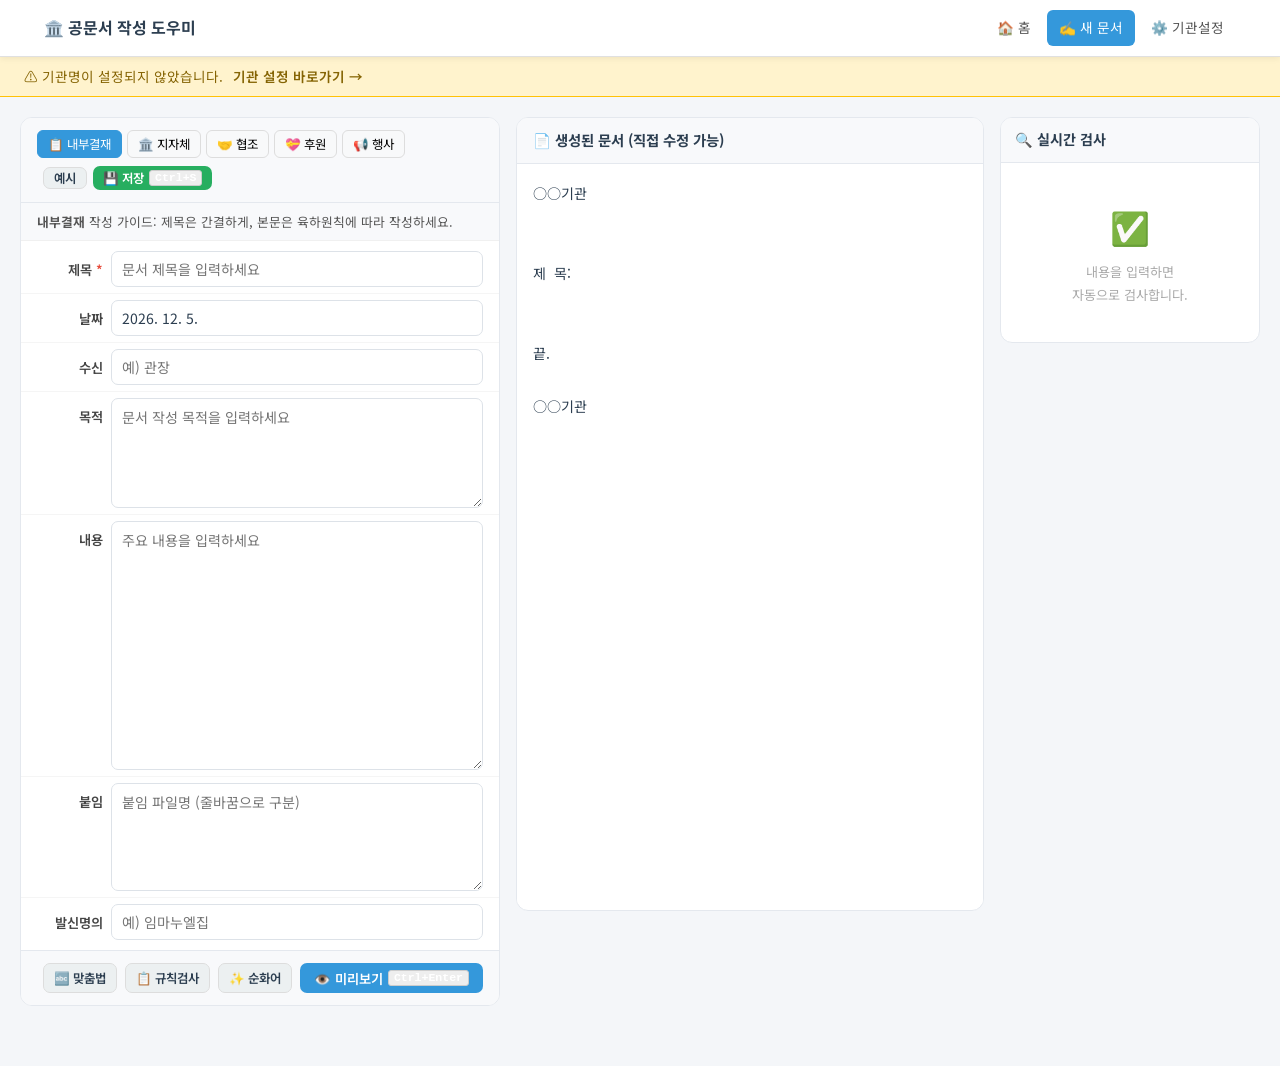
<file: editor.html>
<!DOCTYPE html>
<html lang="ko">
<head>
  <meta charset="UTF-8">
  <meta name="viewport" content="width=device-width, initial-scale=1.0">
  <title>문서 작성 - 공문서 작성 도우미</title>
  <link rel="preconnect" href="https://fonts.googleapis.com">
  <link rel="preconnect" href="https://fonts.gstatic.com" crossorigin>
  <link href="https://fonts.googleapis.com/css2?family=Noto+Sans+KR:wght@400;500;700&display=swap" rel="stylesheet">
  <link rel="stylesheet" href="css/style.css">
  <style>
    /* ── 기본 리셋 ── */
    *, *::before, *::after { box-sizing: border-box; margin: 0; padding: 0; }
    body {
      font-family: 'Noto Sans KR', sans-serif;
      background: #f4f6f9; color: #2c3e50; font-size: 14px;
    }

    /* ── 헤더 ── */
    .header {
      background: #fff; border-bottom: 1px solid #e0e0e0;
      padding: 0 24px; position: sticky; top: 0; z-index: 200;
      box-shadow: 0 2px 6px rgba(0,0,0,.06);
    }
    .header-inner {
      max-width: 1400px; margin: 0 auto;
      display: flex; align-items: center; justify-content: space-between;
      height: 56px;
    }
    .logo {
      font-size: 1rem; font-weight: 700; color: #2c3e50;
      text-decoration: none; display: flex; align-items: center; gap: 6px;
    }
    .nav { display: flex; gap: 4px; }
    .nav-link {
      padding: 6px 12px; border-radius: 6px; font-size: 0.85rem;
      color: #555; text-decoration: none; transition: background .15s;
    }
    .nav-link:hover  { background: #f0f4f8; }
    .nav-link.active { background: #3498db; color: #fff; }

    /* ── 경고 배너 ── */
    .notice-bar {
      background: #fff3cd; color: #856404;
      border-bottom: 1px solid #ffc107;
      padding: 8px 24px; font-size: 0.85rem;
      display: flex; align-items: center; gap: 10px;
    }
    .notice-bar a { color: #856404; font-weight: 600; }

    /* ── 메인 레이아웃 ── */
    .main-wrap {
      max-width: 1400px; margin: 0 auto;
      padding: 20px 20px 60px;
      display: grid;
      grid-template-columns: 480px 1fr 260px;
      gap: 16px;
      align-items: start;
    }

    /* ══════════════════════════════════════
       왼쪽: 입력 패널
    ══════════════════════════════════════ */
    .panel {
      background: #fff; border: 1px solid #e4e8ee;
      border-radius: 12px; overflow: hidden;
    }
    .panel-header {
      padding: 12px 16px;
      background: #f8f9fb; border-bottom: 1px solid #e4e8ee;
      display: flex; align-items: center; justify-content: space-between;
      flex-wrap: wrap; gap: 8px;
    }
    .panel-title { font-size: 0.9rem; font-weight: 700; color: #2c3e50; }
    .panel-body  { padding: 16px; }

    /* 템플릿 버튼 */
    .template-wrap { display: flex; gap: 5px; flex-wrap: wrap; }
    .tpl-btn {
      padding: 4px 10px; border: 1px solid #ddd; border-radius: 6px;
      background: #f8f9fa; font-size: 0.78rem; cursor: pointer;
      transition: .15s; font-family: inherit; white-space: nowrap;
    }
    .tpl-btn:hover  { background: #eaf4fb; border-color: #3498db; }
    .tpl-btn.active { background: #3498db; color: #fff; border-color: #3498db; }

    /* 툴바 버튼 */
    .toolbar-btns { display: flex; align-items: center; gap: 6px; flex-wrap: wrap; }
    .save-status  { font-size: 0.78rem; color: #27ae60; white-space: nowrap; }

    /* ── 폼 필드 ── */
    .form-section { padding: 14px 16px; border-bottom: 1px solid #f0f0f0; }
    .form-section:last-child { border-bottom: none; }

    /* 가로 정렬 필드 행 */
    .field-row {
      display: flex; align-items: flex-start;
      gap: 8px; margin-bottom: 10px;
    }
    .field-row:last-child { margin-bottom: 0; }

    .field-label {
      flex-shrink: 0;
      width: 5em;                /* ★ 라벨 고정 너비 */
      padding-top: 8px;
      font-size: 0.83rem; font-weight: 600; color: #444;
      text-align: right;
    }
    .field-label.required::after { content: ' *'; color: #e74c3c; }

    .field-input-wrap { flex: 1; min-width: 0; }

    .form-input,
    .form-textarea {
      width: 100%; padding: 7px 10px;
      border: 1px solid #dde2e8; border-radius: 7px;
      font-size: 0.88rem; font-family: inherit; color: #2c3e50;
      background: #fff; transition: border-color .15s, box-shadow .15s;
    }
    .form-input:focus,
    .form-textarea:focus {
      outline: none; border-color: #3498db;
      box-shadow: 0 0 0 3px rgba(52,152,219,.12);
    }
    .form-textarea {
      resize: vertical; min-height: 72px; line-height: 1.6;
    }
    .form-textarea.tall { min-height: 110px; }

    /* 구분선 */
    .form-divider {
      border: none; border-top: 1px dashed #e8eaed;
      margin: 4px 0 12px 0;
    }

    /* ── 하단 버튼 ── */
    .form-footer {
      padding: 12px 16px;
      background: #f8f9fb; border-top: 1px solid #e4e8ee;
      display: flex; gap: 8px; flex-wrap: wrap; justify-content: flex-end;
    }

    /* ══════════════════════════════════════
       가운데: 생성된 문서 미리보기
    ══════════════════════════════════════ */
    .doc-panel {
      background: #fff; border: 1px solid #e4e8ee;
      border-radius: 12px; overflow: hidden;
      position: sticky; top: 76px;
    }
    .doc-panel-header {
      padding: 10px 16px;
      background: #f8f9fb; border-bottom: 1px solid #e4e8ee;
      display: flex; align-items: center; justify-content: space-between;
    }
    .doc-textarea {
      width: 100%; padding: 16px;
      border: none; outline: none; resize: none;
      font-family: 'Noto Sans KR', monospace;
      font-size: 0.88rem; line-height: 1.9;
      color: #2c3e50; background: #fff;
      min-height: calc(100vh - 160px);
    }

    /* ══════════════════════════════════════
       오른쪽: 실시간 검사 패널
    ══════════════════════════════════════ */
    .check-panel {
      background: #fff; border: 1px solid #e4e8ee;
      border-radius: 12px; overflow: hidden;
      position: sticky; top: 76px;
      max-height: calc(100vh - 100px); display: flex; flex-direction: column;
    }
    .check-panel-head {
      padding: 10px 14px;
      background: #f8f9fb; border-bottom: 1px solid #e4e8ee;
      display: flex; align-items: center; justify-content: space-between;
      flex-shrink: 0;
    }
    .check-panel-title { font-size: 0.88rem; font-weight: 700; color: #2c3e50; }
    .check-panel-body  { overflow-y: auto; flex: 1; padding: 12px; }

    .check-empty      { text-align: center; padding: 24px 12px; color: #aaa; }
    .check-empty-icon { font-size: 2rem; margin-bottom: 8px; }

    .check-item       { border-radius: 6px; padding: 9px 10px; font-size: 0.8rem; margin-bottom: 6px; }
    .check-item-error  { background: #fdf2f2; border-left: 3px solid #e74c3c; }
    .check-item-warning{ background: #fffbf0; border-left: 3px solid #f39c12; }
    .check-item-info   { background: #f0f7ff; border-left: 3px solid #3498db; }
    .check-item-header { display: flex; gap: 6px; align-items: flex-start; font-weight: 600; margin-bottom: 3px; }
    .check-desc        { color: #666; font-size: 0.77rem; margin-top: 3px; }
    .check-fix         { display: flex; align-items: center; gap: 5px; margin-top: 5px; font-size: 0.78rem; flex-wrap: wrap; }
    .check-original    { background: #fde8e8; padding: 1px 6px; border-radius: 3px; }
    .check-arrow       { color: #aaa; font-weight: 700; }
    .check-suggestion  { background: #e8f5e9; padding: 1px 6px; border-radius: 3px; }

    /* ── 버튼 공통 ── */
    .btn {
      display: inline-flex; align-items: center; gap: 5px;
      padding: 7px 14px; border: none; border-radius: 7px;
      font-size: 0.83rem; font-weight: 600; cursor: pointer;
      transition: background .15s; font-family: inherit;
      text-decoration: none; white-space: nowrap; line-height: 1;
    }
    .btn:active { opacity: .85; }
    .btn-primary         { background: #3498db; color: #fff; }
    .btn-primary:hover   { background: #2980b9; }
    .btn-secondary       { background: #ecf0f1; color: #2c3e50; border: 1px solid #ddd; }
    .btn-secondary:hover { background: #dde4e6; }
    .btn-success         { background: #27ae60; color: #fff; }
    .btn-success:hover   { background: #219a52; }
    .btn-danger          { background: #e74c3c; color: #fff; }
    .btn-danger:hover    { background: #c0392b; }
    .btn-sm { padding: 4px 10px; font-size: 0.78rem; }

    kbd {
      font-size: 0.72rem; background: #eee; border: 1px solid #ccc;
      padding: 1px 5px; border-radius: 3px; font-family: monospace;
    }

    /* ── 배지 ── */
    .badge         { display: inline-block; padding: 2px 8px; border-radius: 10px; font-size: 0.73rem; font-weight: 600; }
    .badge-success { background: #e8f8f0; color: #27ae60; }
    .badge-warning { background: #fef9e7; color: #f39c12; }
    .badge-error   { background: #fdf2f2; color: #e74c3c; }
    .badge-info    { background: #eaf4fb; color: #3498db; }

    /* ── 모달 ── */
    .modal-overlay {
      position: fixed; inset: 0; background: rgba(0,0,0,.45);
      display: flex; align-items: center; justify-content: center;
      z-index: 1000; padding: 16px;
    }
    .modal-box {
      background: #fff; border-radius: 12px; padding: 24px;
      width: 100%; max-width: 520px; max-height: 88vh;
      display: flex; flex-direction: column; gap: 16px;
      box-shadow: 0 8px 32px rgba(0,0,0,.18);
    }
    .modal-lg      { max-width: 720px; }
    .modal-header  {
      display: flex; justify-content: space-between; align-items: center;
      padding-bottom: 12px; border-bottom: 1px solid #eee;
    }
    .modal-header h3 { font-size: 1rem; font-weight: 700; margin: 0; }
    .modal-close-btn {
      background: none; border: none; font-size: 1.1rem;
      cursor: pointer; color: #888; padding: 0 4px;
    }
    .modal-close-btn:hover { color: #333; }
    .modal-body   { overflow-y: auto; flex: 1; font-size: 0.88rem; line-height: 1.7; }
    .modal-footer {
      display: flex; justify-content: flex-end; gap: 10px;
      padding-top: 12px; border-top: 1px solid #eee;
    }

    .spell-guide-steps { display: flex; flex-direction: column; gap: 14px; }
    .spell-step        { display: flex; align-items: flex-start; gap: 12px; font-size: 0.88rem; }
    .step-num {
      background: #3498db; color: #fff; width: 26px; height: 26px;
      border-radius: 50%; display: flex; align-items: center; justify-content: center;
      font-size: 0.8rem; font-weight: 700; flex-shrink: 0;
    }

    .purify-table    { width: 100%; border-collapse: collapse; font-size: 0.83rem; }
    .purify-table th { background: #f0f4f8; border: 1px solid #ddd; padding: 7px 10px; font-weight: 600; text-align: left; }
    .purify-table td { border: 1px solid #ddd; padding: 7px 10px; vertical-align: middle; }
    .purify-original { background: #fde8e8; padding: 2px 6px; border-radius: 4px; font-size: 0.81rem; }
    .purify-replace  { background: #e8f5e9; padding: 2px 6px; border-radius: 4px; font-size: 0.81rem; }

    .check-group       { margin-bottom: 18px; }
    .check-group-title { font-size: 0.9rem; font-weight: 700; margin-bottom: 8px; display: flex; align-items: center; gap: 6px; }
    .check-group-list  { display: flex; flex-direction: column; gap: 7px; }

    /* ── 토스트 ── */
    #toast-container {
      position: fixed; bottom: 24px; right: 24px; z-index: 9999;
      display: flex; flex-direction: column; gap: 8px;
    }

    /* ── 반응형 ── */
    @media (max-width: 1200px) {
      .main-wrap { grid-template-columns: 420px 1fr 220px; }
    }
    @media (max-width: 1000px) {
      .main-wrap { grid-template-columns: 1fr 1fr; }
      .check-panel { grid-column: 1 / -1; position: static; max-height: 280px; }
    }
    @media (max-width: 700px) {
      .main-wrap { grid-template-columns: 1fr; padding: 12px; }
      .doc-panel, .check-panel { position: static; }
      .doc-textarea { min-height: 300px; }
    }

    @media print {
      .header, .notice-bar, .panel, .check-panel { display: none !important; }
    }
  </style>
</head>
<body>

  <!-- ── 헤더 ── -->
  <header class="header">
    <div class="header-inner">
      <a href="index.html" class="logo">🏛️ 공문서 작성 도우미</a>
      <nav class="nav">
        <a href="index.html"    class="nav-link">🏠 홈</a>
        <a href="editor.html"   class="nav-link active">✍️ 새 문서</a>
        <a href="settings.html" class="nav-link">⚙️ 기관설정</a>
      </nav>
    </div>
  </header>

  <!-- ── 경고 배너 ── -->
  <div id="org-name-notice" class="notice-bar" style="display:none;">
    ⚠️ 기관명이 설정되지 않았습니다.
    <a href="settings.html">기관 설정 바로가기 →</a>
  </div>

  <!-- ── 메인 ── -->
  <div class="main-wrap">

    <!-- ════ 왼쪽: 입력 패널 ════ -->
    <div class="panel">

      <!-- 패널 헤더: 템플릿 선택 -->
      <div class="panel-header">
        <div class="template-wrap">
          <button class="tpl-btn active" data-template="internal">📋 내부결재</button>
          <button class="tpl-btn"        data-template="government">🏛️ 지자체</button>
          <button class="tpl-btn"        data-template="cooperation">🤝 협조</button>
          <button class="tpl-btn"        data-template="sponsor">💝 후원</button>
          <button class="tpl-btn"        data-template="event">📢 행사</button>
        </div>
        <div class="toolbar-btns">
          <span id="save-status" class="save-status"></span>
          <button id="fill-example-btn" class="btn btn-secondary btn-sm">예시</button>
          <button id="save-draft-btn"   class="btn btn-success btn-sm">
            💾 저장 <kbd>Ctrl+S</kbd>
          </button>
        </div>
      </div>

      <!-- 가이드 -->
      <div id="guide-panel" style="padding:8px 16px; font-size:0.8rem; color:#555; background:#f8f9fb; border-bottom:1px solid #f0f0f0;"></div>

      <!-- 동적 폼 필드 -->
      <div id="form-fields"></div>

      <!-- 하단 버튼 -->
      <div class="form-footer">
        <button id="spell-check-btn" class="btn btn-secondary btn-sm">🔤 맞춤법</button>
        <button id="rule-check-btn"  class="btn btn-secondary btn-sm">📋 규칙검사</button>
        <button id="purify-btn"      class="btn btn-secondary btn-sm">✨ 순화어</button>
        <button id="preview-btn"     class="btn btn-primary">
          👁️ 미리보기 <kbd>Ctrl+Enter</kbd>
        </button>
      </div>

    </div><!-- /panel -->

    <!-- ════ 가운데: 생성된 문서 ════ -->
    <div class="doc-panel">
      <div class="doc-panel-header">
        <span class="panel-title">📄 생성된 문서 (직접 수정 가능)</span>
      </div>
      <textarea
        id="editor-content"
        class="doc-textarea"
        placeholder="왼쪽 항목을 입력하면 문서가 자동으로 생성됩니다."
      ></textarea>
    </div>

    <!-- ════ 오른쪽: 실시간 검사 ════ -->
    <div class="check-panel">
      <div class="check-panel-head">
        <span class="check-panel-title">🔍 실시간 검사</span>
        <span id="check-summary"></span>
      </div>
      <div class="check-panel-body" id="realtime-check-panel">
        <div class="check-empty">
          <div class="check-empty-icon">✅</div>
          <p style="font-size:0.82rem;">내용을 입력하면<br>자동으로 검사합니다.</p>
        </div>
      </div>
    </div>

  </div><!-- /main-wrap -->

  <!-- ════ 모달: 규칙 검사 ════ -->
  <div class="modal-overlay" id="check-modal" style="display:none;">
    <div class="modal-box modal-lg">
      <div class="modal-header">
        <h3>📋 규칙 검사 결과</h3>
        <button class="modal-close-btn" type="button">✕</button>
      </div>
      <div class="modal-body" id="check-modal-body">
        <div class="check-empty">
          <div class="check-empty-icon">🔍</div>
          <p>검사 중입니다…</p>
        </div>
      </div>
      <div class="modal-footer">
        <button id="auto-fix-btn"    class="btn btn-primary"    type="button">🔧 오류 자동수정</button>
        <button class="modal-close-btn btn btn-secondary" type="button">닫기</button>
      </div>
    </div>
  </div>

  <!-- ════ 모달: 순화어 ════ -->
  <div class="modal-overlay" id="purify-modal" style="display:none;">
    <div class="modal-box modal-lg">
      <div class="modal-header">
        <h3>✨ 순화어 제안</h3>
        <button class="modal-close-btn" type="button">✕</button>
      </div>
      <div class="modal-body" id="purify-modal-body">
        <div class="check-empty">
          <div class="check-empty-icon">✨</div>
          <p>분석 중입니다…</p>
        </div>
      </div>
      <div class="modal-footer">
        <button class="modal-close-btn btn btn-secondary" type="button">닫기</button>
      </div>
    </div>
  </div>

  <!-- ════ 모달: 맞춤법 검사 ════ -->
  <div class="modal-overlay" id="spell-guide-modal" style="display:none;">
    <div class="modal-box">
      <div class="modal-header">
        <h3>🔤 맞춤법 검사 안내</h3>
        <button class="modal-close-btn" type="button">✕</button>
      </div>
      <div class="modal-body">
        <div class="spell-guide-steps">
          <div class="spell-step">
            <span class="step-num">1</span>
            <span>아래 버튼을 클릭하면 문서 내용이 <strong>클립보드에 자동 복사</strong>됩니다.</span>
          </div>
          <div class="spell-step">
            <span class="step-num">2</span>
            <span><strong>나라 맞춤법 검사기</strong>가 새 창으로 열립니다.</span>
          </div>
          <div class="spell-step">
            <span class="step-num">3</span>
            <span>검사기 입력창에 <strong>Ctrl+V</strong> 로 붙여넣기 하세요.</span>
          </div>
          <div class="spell-step">
            <span class="step-num">4</span>
            <span>검사 결과를 확인하고 수정 후 다시 문서에 붙여넣기 하세요.</span>
          </div>
        </div>
      </div>
      <div class="modal-footer">
        <button id="open-speller-btn" class="btn btn-primary" type="button">
          🔤 나라 맞춤법 검사기 열기
        </button>
        <button class="modal-close-btn btn btn-secondary" type="button">닫기</button>
      </div>
    </div>
  </div>

  <!-- 토스트 컨테이너 -->
  <div id="toast-container"></div>

  <script src="data/rules.js"></script>
  <script src="data/templates.js"></script>
  <script src="js/common.js"></script>
  <script src="js/checker.js"></script>

  <script>
    /* ── 안전장치 함수 정의 ── */
    if (typeof getUrlParams === 'undefined') {
      function getUrlParams() {
        var p={}, s=window.location.search;
        if (!s) return p;
        s.substring(1).split('&').forEach(function(pair){
          var kv=pair.split('=');
          if (kv.length===2) try{ p[decodeURIComponent(kv[0])]=decodeURIComponent(kv[1]); }catch(e){}
        });
        return p;
      }
    }
    if (typeof generateId === 'undefined') {
      function generateId(prefix) {
        return (prefix||'id')+'_'+Date.now()+'_'+Math.random().toString(36).substr(2,6);
      }
    }
    if (typeof getTodayString === 'undefined') {
      function getTodayString() {
        var d=new Date();
        return d.getFullYear()+'. '+(d.getMonth()+1)+'. '+d.getDate()+'.';
      }
    }
    if (typeof showToast === 'undefined') {
      function showToast(msg, type) {
        var c=document.getElementById('toast-container');
        if (!c) return;
        var t=document.createElement('div');
        t.textContent=msg;
        var bg={success:'#27ae60',error:'#e74c3c',warning:'#f39c12',info:'#3498db'};
        t.style.cssText='padding:10px 16px;border-radius:8px;font-size:0.85rem;font-weight:500;'
          +'color:#fff;background:'+(bg[type]||bg.info)+';box-shadow:0 4px 16px rgba(0,0,0,.15);'
          +'min-width:180px;max-width:320px;font-family:inherit;';
        c.appendChild(t);
        setTimeout(function(){ if(t.parentNode) t.parentNode.removeChild(t); }, 3000);
      }
    }
    if (typeof copyToClipboard === 'undefined') {
      function copyToClipboard(text) {
        if (!text) return;
        if (navigator.clipboard && navigator.clipboard.writeText) {
          navigator.clipboard.writeText(text).catch(function(){
            var ta=document.createElement('textarea');
            ta.value=text; ta.style.cssText='position:fixed;opacity:0;';
            document.body.appendChild(ta); ta.select();
            try{ document.execCommand('copy'); }catch(e){}
            document.body.removeChild(ta);
          });
        }
      }
    }
    if (typeof Modal === 'undefined') {
      var Modal = {
        open:  function(id){ var el=document.getElementById(id); if(el) el.style.display='flex'; },
        close: function(id){ var el=document.getElementById(id); if(el) el.style.display='none'; }
      };
    }
    if (typeof Storage === 'undefined' || typeof Storage.getSettings !== 'function') {
      var Storage = {
        getSettings: function(){
          try{ var s=localStorage.getItem('doc_settings'); return s?JSON.parse(s):{orgName:'',approvalLevels:[],receivers:[]}; }
          catch(e){ return {orgName:'',approvalLevels:[],receivers:[]}; }
        },
        getDraft: function(id){
          try{ var s=localStorage.getItem('draft_'+id)||localStorage.getItem(id); return s?JSON.parse(s):null; }
          catch(e){ return null; }
        },
        saveDraft: function(d){
          try{ localStorage.setItem('draft_'+d.id, JSON.stringify(d)); return true; }
          catch(e){ return false; }
        }
      };
    }
    if (typeof ExtendedStorage === 'undefined') {
      var ExtendedStorage = {
        getOrgDetail: function(){
          try{ var s=localStorage.getItem('doc_org_detail'); return s?JSON.parse(s):{}; }
          catch(e){ return {}; }
        }
      };
    }

    /* ── 폼 필드 CSS 주입 (editor.js 가 렌더링하는 클래스 덮어쓰기) ── */
    document.addEventListener('DOMContentLoaded', function(){
      var style = document.createElement('style');
      style.textContent = `
        /* editor.js 가 생성하는 .form-group 을 가로 정렬로 재정의 */
        #form-fields { padding: 4px 0; }

        #form-fields .form-group {
          display: flex;
          align-items: flex-start;
          gap: 8px;
          padding: 6px 16px;
          border-bottom: 1px solid #f5f5f5;
        }
        #form-fields .form-group:last-child { border-bottom: none; }

        #form-fields .form-label {
          flex-shrink: 0;
          width: 5em;
          padding-top: 8px;
          font-size: 0.83rem;
          font-weight: 600;
          color: #444;
          text-align: right;
          white-space: nowrap;
        }

        #form-fields .form-control {
          flex: 1;
          min-width: 0;
          padding: 7px 10px;
          border: 1px solid #dde2e8;
          border-radius: 7px;
          font-size: 0.88rem;
          font-family: inherit;
          color: #2c3e50;
          background: #fff;
          transition: border-color .15s, box-shadow .15s;
          box-sizing: border-box;
          width: 100%;
        }
        #form-fields .form-control:focus {
          outline: none;
          border-color: #3498db;
          box-shadow: 0 0 0 3px rgba(52,152,219,.12);
        }
        #form-fields .form-textarea {
          resize: vertical;
          min-height: 76px;
          line-height: 1.65;
        }
        /* 내용·목적 textarea는 조금 더 크게 */
        #form-fields [name="body"],
        #form-fields [name="purpose"] {
          min-height: 110px;
        }
        /* 붙임 textarea */
        #form-fields [name="attachments"] {
          min-height: 68px;
        }
      `;
      document.head.appendChild(style);

      /* 기관명 미설정 경고 */
      var settings = Storage.getSettings();
      var notice   = document.getElementById('org-name-notice');
      if (notice && !settings.orgName) notice.style.display = 'flex';

      /* 맞춤법 검사 */
      var spellBtn = document.getElementById('spell-check-btn');
      if (spellBtn) spellBtn.onclick = function(){
        var editor = document.getElementById('editor-content');
        if (editor && editor.value.trim()) {
          copyToClipboard(editor.value);
          showToast('클립보드에 복사되었습니다! 📋','success');
        }
        Modal.open('spell-guide-modal');
      };

      /* 나라 맞춤법 검사기 */
      var openSpellerBtn = document.getElementById('open-speller-btn');
      if (openSpellerBtn) openSpellerBtn.onclick = function(){
        window.open('https://www.nara-speller.co.kr/speller/','speller','width=900,height=650,scrollbars=yes,resizable=yes');
        Modal.close('spell-guide-modal');
      };

      /* 규칙 검사 */
      var ruleCheckBtn = document.getElementById('rule-check-btn');
      if (ruleCheckBtn) ruleCheckBtn.onclick = function(){
        if (typeof openCheckModal === 'function') openCheckModal();
        else showToast('checker.js 로드를 확인해주세요.','error');
      };

      /* 자동수정 */
      var autoFixBtn = document.getElementById('auto-fix-btn');
      if (autoFixBtn) autoFixBtn.onclick = function(){
        if (typeof applyAutoFix === 'function') applyAutoFix();
      };

      /* 순화어 */
      var purifyBtn = document.getElementById('purify-btn');
      if (purifyBtn) purifyBtn.onclick = function(){
        if (typeof openPurifyModal === 'function') openPurifyModal();
        else showToast('checker.js 로드를 확인해주세요.','error');
      };

      /* 미리보기 */
      var previewBtn = document.getElementById('preview-btn');
      if (previewBtn) previewBtn.onclick = function(){
        if (typeof goToPreview === 'function') goToPreview();
        else if (typeof goPreview === 'function') goPreview();
        else showToast('editor.js 로드를 확인해주세요.','error');
      };

      /* 모달 닫기 */
      document.querySelectorAll('.modal-close-btn').forEach(function(btn){
        btn.onclick = function(){
          var modal = btn.closest('.modal-overlay');
          if (modal) Modal.close(modal.id);
        };
      });
    });
  </script>

  <script src="js/editor.js"></script>
</body>
</html>
</file>
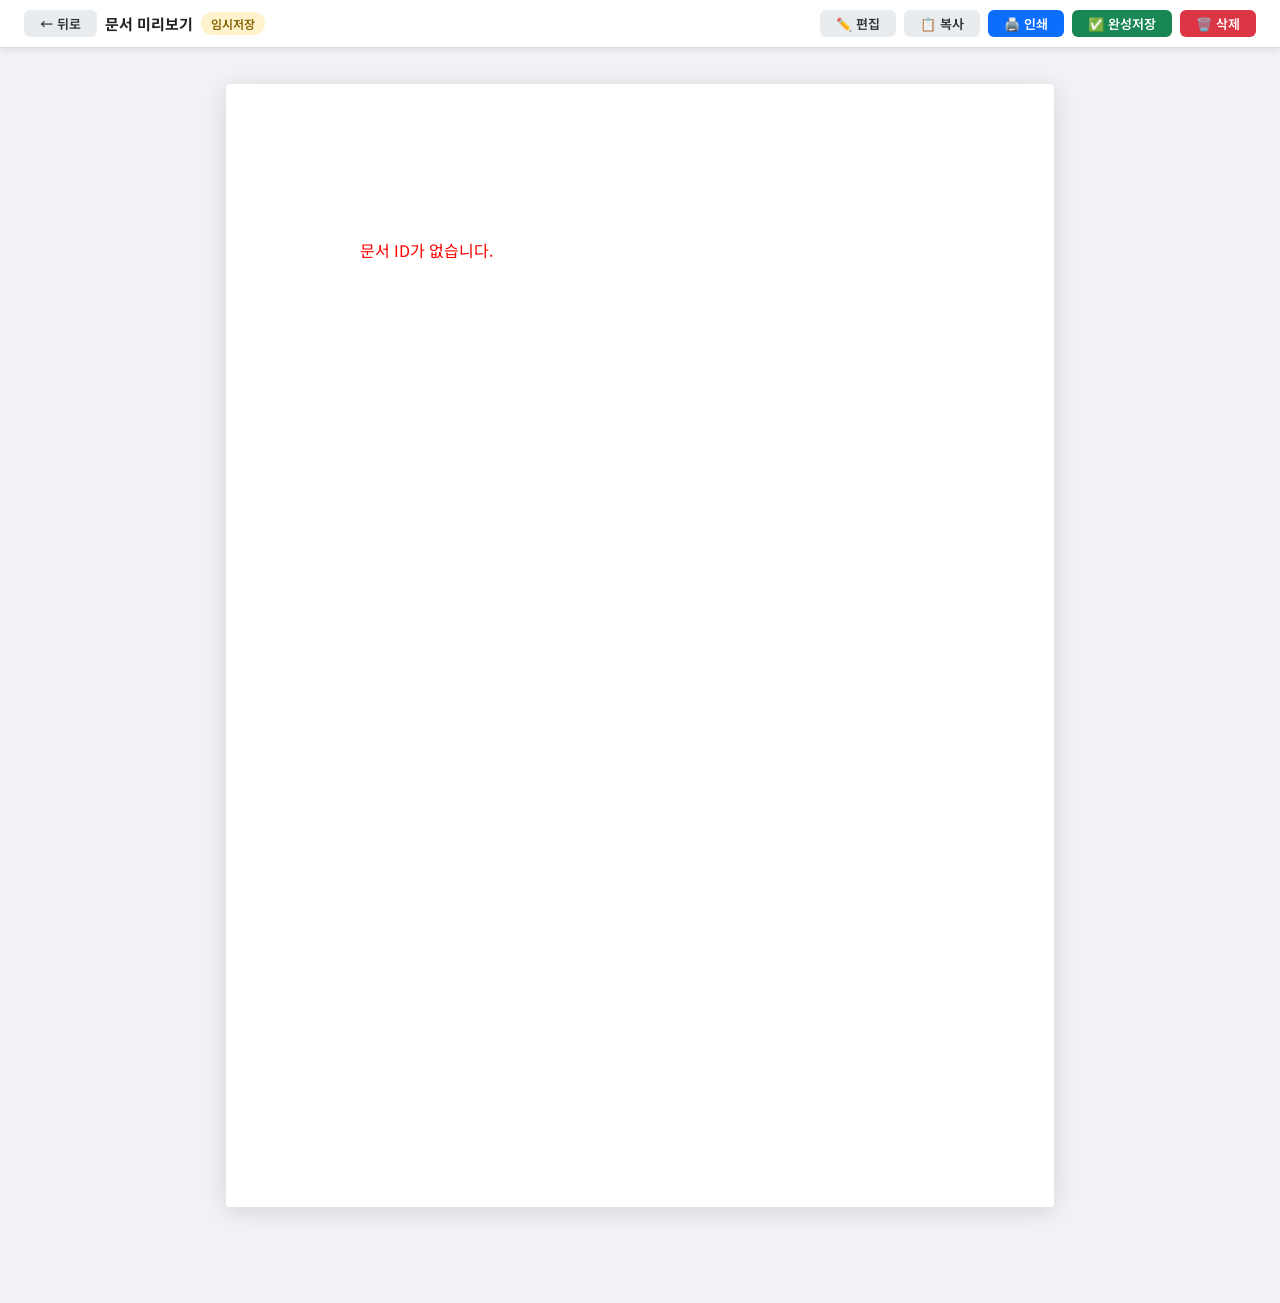
<file: preview.html>
<!DOCTYPE html>
<html lang="ko">
<head>
  <meta charset="UTF-8">
  <meta name="viewport" content="width=device-width, initial-scale=1.0">
  <title>문서 미리보기</title>
  <link rel="preconnect" href="https://fonts.googleapis.com">
  <link rel="preconnect" href="https://fonts.gstatic.com" crossorigin>
  <link href="https://fonts.googleapis.com/css2?family=Noto+Sans+KR:wght@400;500;600;700&display=swap" rel="stylesheet">
  <link rel="stylesheet" href="css/style.css">
  <style>
    /* ── 기본 리셋 ── */
    *, *::before, *::after { box-sizing: border-box; margin: 0; padding: 0; }
    body { font-family: 'Noto Sans KR', sans-serif; background: #f0f2f5; color: #111; }

    /* ── 툴바 ── */
    .preview-toolbar {
      position: sticky; top: 0; z-index: 100;
      display: flex; align-items: center; justify-content: space-between;
      gap: 8px; padding: 10px 24px;
      background: #fff; border-bottom: 1px solid #ddd;
      box-shadow: 0 2px 6px rgba(0,0,0,.08);
    }
    .toolbar-left  { display: flex; align-items: center; gap: 8px; }
    .toolbar-right { display: flex; align-items: center; gap: 8px; }
    .toolbar-title { font-size: 15px; font-weight: 700; color: #222; }
    .badge {
      display: inline-block; padding: 2px 10px;
      border-radius: 12px; font-size: 12px; font-weight: 600;
    }
    .badge-draft     { background: #fff3cd; color: #856404; }
    .badge-completed { background: #d1e7dd; color: #0f5132; }

    /* ── 버튼 ── */
    .btn {
      display: inline-flex; align-items: center; gap: 4px;
      padding: 7px 16px; border: none; border-radius: 6px;
      font-size: 13px; font-weight: 600; cursor: pointer;
      transition: background .15s, opacity .15s;
    }
    .btn:disabled { opacity: .45; cursor: not-allowed; }
    .btn-back, .btn-edit, .btn-copy { background: #e9ecef; color: #333; }
    .btn-back:hover, .btn-edit:hover, .btn-copy:hover { background: #dee2e6; }
    .btn-print    { background: #0d6efd; color: #fff; }
    .btn-print:hover    { background: #0b5ed7; }
    .btn-complete { background: #198754; color: #fff; }
    .btn-complete:hover { background: #157347; }
    .btn-delete   { background: #dc3545; color: #fff; }
    .btn-delete:hover   { background: #bb2d3b; }

    /* ── 페이지 래퍼 ── */
    .preview-wrapper {
      max-width: 860px; margin: 36px auto; padding: 0 16px 60px;
    }

    /* ── A4 용지 ── */
    .doc-paper {
      background: #fff;
      padding: 30mm 25mm 20mm 25mm;
      box-shadow: 0 4px 24px rgba(0,0,0,.12);
      border-radius: 4px;
      min-height: 297mm;
      display: flex; flex-direction: column;
    }
    #doc-preview {
      display: flex; flex-direction: column;
      flex: 1; min-height: 100%;
    }

    /* ── 문서 내부 flex 구조 ── */
    .doc-paper-inner {
      display: flex; flex-direction: column;
      flex: 1; min-height: 100%;
    }
    .doc-main-area  { flex: 1; }
    .doc-org-footer { margin-top: auto; padding-top: 10px; }

    /* ── 기관명 ── */
    .doc-header-area { text-align: center; padding-bottom: 24px; }
    .doc-org-name {
      font-size: 22pt; font-weight: 700;
      letter-spacing: 0.12em; color: #111;
    }

    /* ══════════════════════════════
       수신·경유·참조·제목
       ★ doc-row-label: width auto (글자 딱 맞게)
       ★ doc-row-colon: 콜론 고정 span
       ★ doc-row-value: 한 칸 띄우고 시작
       ★ 글씨 크기 11pt 통일
    ══════════════════════════════ */
    .doc-meta-area { margin-bottom: 8px; }

    .doc-meta-row,
    .doc-title-area {
      display: flex; align-items: baseline;
      font-size: 11pt; font-weight: 400;
      line-height: 1.7; margin-bottom: 3px;
    }

    /* 레이블: 글자 딱 맞게, 너비 고정 없음 */
    .doc-row-label {
      display: inline-block;
      white-space: nowrap;
      flex-shrink: 0;
      font-weight: 600;
      font-size: 11pt;
      /* ★ width 없음 – 글자 크기에 맞게 */
    }

    /* 콜론: 양쪽 여백 최소화 */
    .doc-row-colon {
      flex-shrink: 0;
      margin: 0 4px;    /* ★ 콜론 앞뒤 4px만 */
      font-weight: 600;
    }

    /* 값: 나머지 공간 */
    .doc-row-value,
    .doc-title-text {
      flex: 1;
      font-size: 11pt;
    }

    /* 제목만 굵게 */
    .doc-title-area { font-weight: 700; }

    .doc-title-divider {
      border: none; border-top: 1.5px solid #111;
      margin: 0 0 20px 0;
    }

    /* ══════════════════════════════
       본문
       ★ white-space: normal
       ★ padding-left 1em 단위 들여쓰기
    ══════════════════════════════ */
    .doc-body-area { font-size: 11pt; margin-bottom: 16px; }
    .doc-body-line {
      display: block;
      line-height: 1.8;
      word-break: keep-all;
      white-space: normal;
    }
    .doc-body-empty { color: #aaa; }

    /* ══════════════════════════════
       붙임
       ★ 레이블 뒤 &nbsp; 한 칸
    ══════════════════════════════ */
    .doc-attach-area {
      display: flex; align-items: flex-start;
      font-size: 11pt; margin-bottom: 10px;
    }
    .doc-attach-label {
      font-weight: 600;
      white-space: nowrap;
      flex-shrink: 0;
    }
    .doc-attach-content {
      display: flex; flex-direction: column;
      flex: 1; line-height: 1.8;
    }
    .doc-attach-line { display: block; }

    /* ── 발신명의 ── */
    .doc-sender-area {
      text-align: center; font-size: 13pt; font-weight: 700;
      padding-bottom: 12px;
    }
    .doc-sender-divider {
      border: none; border-top: 1.5px solid #111;
      margin: 0 0 8px 0;
    }

    /* ── 결재란: 좌측 정렬, 한 줄 ── */
    .doc-approval-wrap { margin-bottom: 0; }
    .doc-approval-row {
      display: flex;
      justify-content: flex-start;
      align-items: center;
      gap: 24px;
      margin-bottom: 0; padding-bottom: 0;
    }
    .doc-approval-cell {
      display: flex; flex-direction: row;
      align-items: center; gap: 4px;
      font-size: 10pt;
    }
    .doc-approval-title { font-weight: 600; white-space: nowrap; }
    .doc-approval-space {
      display: inline-block;
      width: 48px; height: 1.2em;
    }

    /* ── 협조자 ── */
    .doc-cooperator-row {
      display: flex; align-items: baseline;
      font-size: 10pt; line-height: 1.5;
      margin-top: 0; margin-bottom: 3px;
    }
    .doc-coop-label {
      display: inline-block;
      width: 5em; font-weight: 600;
      white-space: nowrap; flex-shrink: 0;
    }
    .doc-cooperator-value { flex: 1; }

    /* ── 시행·접수 ── */
    .doc-exec-row {
      display: flex; align-items: baseline;
      font-size: 10pt; line-height: 1.5;
      margin-bottom: 6px; gap: 6px;
    }
    .doc-exec-label  { font-weight: 600; white-space: nowrap; }
    .doc-exec-value  { flex: 1; }
    .doc-exec-spacer { flex: 1; }
    .doc-exec-recv   { white-space: nowrap; }
    .doc-exec-date-space {
      display: inline-block;
      width: 7em; height: 1em;
    }

    /* ── 주소·연락처 ── */
    .doc-footer-wrap    { margin-top: 4px; }
    .doc-footer-addr    { font-size: 9pt; color: #333; margin-bottom: 2px; }
    .doc-footer-contact { font-size: 9pt; color: #333; }

    /* ── 인쇄 ── */
    @media print {
      body { background: #fff; }
      .preview-toolbar { display: none; }
      .preview-wrapper { margin: 0; padding: 0; max-width: 100%; }
      .doc-paper {
        box-shadow: none; border-radius: 0;
        padding: 20mm 20mm 15mm 20mm;
        min-height: 257mm;
        display: flex; flex-direction: column;
      }
      #doc-preview {
        display: flex; flex-direction: column; flex: 1;
      }
      .doc-paper-inner {
        display: flex; flex-direction: column; flex: 1;
      }
      .doc-main-area  { flex: 1; }
      .doc-org-footer {
        margin-top: auto; padding-top: 10px;
        page-break-inside: avoid;
      }
    }

    /* ── 모바일 ── */
    @media (max-width: 600px) {
      .preview-toolbar { padding: 8px 12px; flex-wrap: wrap; }
      .doc-paper { padding: 20px 14px; }
      .btn { padding: 6px 12px; font-size: 12px; }
      .doc-org-name { font-size: 16pt; }
    }
  </style>
</head>
<body>

  <!-- 툴바 -->
  <div class="preview-toolbar">
    <div class="toolbar-left">
      <button class="btn btn-back" id="btn-back">← 뒤로</button>
      <span class="toolbar-title">문서 미리보기</span>
      <span class="badge badge-draft" id="status-badge">임시저장</span>
    </div>
    <div class="toolbar-right">
      <button class="btn btn-edit"     id="btn-edit">✏️ 편집</button>
      <button class="btn btn-copy"     id="btn-copy">📋 복사</button>
      <button class="btn btn-print"    id="btn-print">🖨️ 인쇄</button>
      <button class="btn btn-complete" id="btn-complete">✅ 완성저장</button>
      <button class="btn btn-delete"   id="btn-delete">🗑️ 삭제</button>
    </div>
  </div>

  <!-- 미리보기 영역 -->
  <div class="preview-wrapper">
    <div class="doc-paper">
      <div id="doc-preview">
        <p style="color:#aaa; text-align:center; padding:60px 0;">
          문서를 불러오는 중...
        </p>
      </div>
    </div>
  </div>

  <script src="data/rules.js"></script>
  <script src="data/templates.js"></script>
  <script src="js/common.js"></script>
  <script src="js/preview.js"></script>
</body>
</html>
</file>
<file: css/style.css>
/* ════════════════════════════════════════════════════════
   css/style.css
   공문서 작성 도우미 - 전체 공통 스타일
════════════════════════════════════════════════════════ */

/* ── 변수 ─────────────────────────────────────────────── */
:root {
  --primary:      #3498db;
  --primary-dark: #2980b9;
  --secondary:    #ecf0f1;
  --danger:       #e74c3c;
  --danger-dark:  #c0392b;
  --success:      #27ae60;
  --warning:      #f39c12;
  --info:         #3498db;
  --text:         #2c3e50;
  --text-sub:     #666;
  --text-muted:   #999;
  --border:       #e0e0e0;
  --bg:           #f4f6f9;
  --white:        #ffffff;
  --radius:       8px;
  --radius-lg:    12px;
  --shadow:       0 2px 8px rgba(0,0,0,.08);
  --shadow-lg:    0 4px 20px rgba(0,0,0,.12);
  --font:         'Noto Sans KR', '맑은 고딕', sans-serif;
  --transition:   .18s ease;
}

/* ── 리셋 & 기본 ───────────────────────────────────────── */
*, *::before, *::after { box-sizing: border-box; margin: 0; padding: 0; }

html { font-size: 16px; scroll-behavior: smooth; }

body {
  font-family: var(--font);
  background: var(--bg);
  color: var(--text);
  line-height: 1.7;
  min-height: 100vh;
}

a { color: var(--primary); text-decoration: none; }
a:hover { text-decoration: underline; }

img { max-width: 100%; display: block; }

ul, ol { list-style: none; }

button, input, textarea, select {
  font-family: var(--font);
  font-size: 0.9rem;
}

/* ── 헤더 ──────────────────────────────────────────────── */
.header {
  background: var(--white);
  border-bottom: 1px solid var(--border);
  position: sticky;
  top: 0;
  z-index: 100;
  box-shadow: var(--shadow);
}
.header-inner {
  max-width: 1400px;
  margin: 0 auto;
  padding: 0 20px;
  height: 56px;
  display: flex;
  align-items: center;
  justify-content: space-between;
}
.logo {
  font-size: 1.1rem;
  font-weight: 700;
  color: var(--text);
  text-decoration: none;
  display: flex;
  align-items: center;
  gap: 6px;
}
.logo:hover { text-decoration: none; color: var(--primary); }

.nav { display: flex; gap: 4px; }
.nav-link {
  padding: 6px 12px;
  border-radius: var(--radius);
  font-size: 0.88rem;
  color: var(--text-sub);
  transition: background var(--transition), color var(--transition);
  text-decoration: none;
}
.nav-link:hover  { background: var(--secondary); color: var(--text); text-decoration: none; }
.nav-link.active { background: var(--primary); color: var(--white); }

/* ── 메인 콘텐츠 ────────────────────────────────────────── */
.main-content { padding: 24px 0 60px; }

.container {
  max-width: 1200px;
  margin: 0 auto;
  padding: 0 20px;
}

/* ── 버튼 ──────────────────────────────────────────────── */
.btn {
  display: inline-flex;
  align-items: center;
  gap: 5px;
  padding: 8px 18px;
  border: none;
  border-radius: var(--radius);
  font-size: 0.88rem;
  font-weight: 500;
  cursor: pointer;
  transition: background var(--transition), transform .1s, box-shadow var(--transition);
  text-decoration: none;
  white-space: nowrap;
  font-family: var(--font);
  line-height: 1;
}
.btn:active { transform: scale(.97); }
.btn:hover  { text-decoration: none; }

.btn-primary       { background: var(--primary); color: #fff; }
.btn-primary:hover { background: var(--primary-dark); color: #fff; box-shadow: 0 3px 10px rgba(52,152,219,.3); }

.btn-secondary       { background: var(--secondary); color: var(--text); border: 1px solid var(--border); }
.btn-secondary:hover { background: #dde4e6; }

.btn-danger       { background: var(--danger); color: #fff; }
.btn-danger:hover { background: var(--danger-dark); color: #fff; }

.btn-success       { background: var(--success); color: #fff; }
.btn-success:hover { background: #219a52; color: #fff; }

.btn-sm { padding: 5px 11px; font-size: 0.82rem; }
.btn-lg { padding: 11px 24px; font-size: 0.95rem; }

/* ── 폼 요소 ────────────────────────────────────────────── */
.form-input, .form-textarea, .form-select {
  width: 100%;
  padding: 8px 12px;
  border: 1px solid var(--border);
  border-radius: var(--radius);
  font-size: 0.9rem;
  font-family: var(--font);
  color: var(--text);
  background: var(--white);
  transition: border-color var(--transition), box-shadow var(--transition);
  line-height: 1.6;
}
.form-input:focus,
.form-textarea:focus,
.form-select:focus {
  outline: none;
  border-color: var(--primary);
  box-shadow: 0 0 0 3px rgba(52,152,219,.15);
}
.form-textarea { resize: vertical; min-height: 80px; }

/* ── 배지 ──────────────────────────────────────────────── */
.badge {
  display: inline-block;
  padding: 2px 9px;
  border-radius: 12px;
  font-size: 0.76rem;
  font-weight: 600;
  line-height: 1.6;
}
.badge-primary { background: #eaf4fb; color: var(--primary); }
.badge-success { background: #e8f8f0; color: var(--success); }
.badge-warning { background: #fef9e7; color: var(--warning); }
.badge-error   { background: #fdf2f2; color: var(--danger);  }
.badge-info    { background: #eaf4fb; color: var(--info);    }

/* ── 토스트 알림 ─────────────────────────────────────────── */
.toast-container {
  position: fixed;
  bottom: 24px;
  right: 24px;
  z-index: 9999;
  display: flex;
  flex-direction: column;
  gap: 8px;
}
.toast {
  padding: 10px 18px;
  border-radius: var(--radius);
  font-size: 0.88rem;
  font-weight: 500;
  color: #fff;
  box-shadow: var(--shadow-lg);
  animation: toastIn .25s ease;
  min-width: 200px;
  max-width: 340px;
}
.toast-success { background: #27ae60; }
.toast-error   { background: #e74c3c; }
.toast-warning { background: #f39c12; }
.toast-info    { background: #3498db; }
@keyframes toastIn {
  from { opacity:0; transform:translateY(12px); }
  to   { opacity:1; transform:translateY(0); }
}

/* ── 모달 (공통) ─────────────────────────────────────────── */
.modal-overlay {
  position: fixed;
  inset: 0;
  background: rgba(0,0,0,.5);
  display: flex;
  align-items: center;
  justify-content: center;
  z-index: 1000;
  padding: 16px;
}
.modal-box {
  background: var(--white);
  border-radius: var(--radius-lg);
  padding: 24px;
  width: 100%;
  max-width: 520px;
  max-height: 88vh;
  display: flex;
  flex-direction: column;
  gap: 16px;
  box-shadow: var(--shadow-lg);
}
.modal-lg  { max-width: 720px; }
.modal-header {
  display: flex;
  justify-content: space-between;
  align-items: center;
  padding-bottom: 12px;
  border-bottom: 1px solid var(--border);
}
.modal-header h3  { font-size: 1.05rem; font-weight: 700; margin: 0; }
.modal-close-btn  { background: none; border: none; font-size: 1.1rem; cursor: pointer; color: var(--text-sub); }
.modal-close-btn:hover { color: var(--text); }
.modal-body  { overflow-y: auto; flex: 1; font-size: 0.9rem; line-height: 1.7; }
.modal-footer{
  display: flex;
  justify-content: flex-end;
  gap: 10px;
  padding-top: 12px;
  border-top: 1px solid var(--border);
}

/* ── 검사 결과 공통 ──────────────────────────────────────── */
.check-group        { margin-bottom: 20px; }
.check-group-title  { font-size: 0.95rem; font-weight: 700; margin-bottom: 10px; display: flex; align-items: center; gap: 6px; }
.check-group-list   { display: flex; flex-direction: column; gap: 8px; }

.check-item         { border-radius: 6px; padding: 10px 12px; font-size: 0.85rem; }
.check-item-error   { background: #fdf2f2; border-left: 3px solid var(--danger); }
.check-item-warning { background: #fffbf0; border-left: 3px solid var(--warning); }
.check-item-info    { background: #f0f7ff; border-left: 3px solid var(--info); }

.check-item-header  { display: flex; gap: 6px; align-items: flex-start; margin-bottom: 4px; font-weight: 500; }
.check-desc         { color: var(--text-sub); font-size: 0.8rem; margin-top: 4px; }
.check-fix          { display: flex; align-items: center; gap: 6px; margin-top: 6px; font-size: 0.82rem; flex-wrap: wrap; }
.check-original     { background: #fde8e8;  padding: 2px 7px; border-radius: 4px; }
.check-arrow        { color: var(--text-muted); font-weight: 700; }
.check-suggestion   { background: #e8f5e9;  padding: 2px 7px; border-radius: 4px; }

.check-empty        { text-align: center; padding: 30px 20px; color: var(--text-muted); }
.check-empty-icon   { font-size: 2.5rem; margin-bottom: 10px; }

/* ── 순화어 테이블 ───────────────────────────────────────── */
.purify-summary     { margin-bottom: 14px; font-size: 0.9rem; }
.purify-group       { margin-bottom: 20px; }
.purify-group-title { font-size: 0.92rem; font-weight: 700; margin-bottom: 8px; color: var(--text); }
.purify-table       { width: 100%; border-collapse: collapse; font-size: 0.85rem; }
.purify-table th    { background: #f0f4f8; border: 1px solid #ddd; padding: 7px 10px; font-weight: 600; text-align: left; }
.purify-table td    { border: 1px solid #ddd; padding: 7px 10px; vertical-align: middle; }
.purify-original    { background: #fde8e8; padding: 2px 6px; border-radius: 4px; font-size: 0.83rem; }
.purify-replace     { background: #e8f5e9; padding: 2px 6px; border-radius: 4px; font-size: 0.83rem; }
.purify-desc        { color: var(--text-sub); font-size: 0.8rem; }

/* ── 푸터 ──────────────────────────────────────────────── */
.footer {
  background: var(--white);
  border-top: 1px solid var(--border);
  padding: 20px;
  text-align: center;
  font-size: 0.82rem;
  color: var(--text-muted);
  margin-top: 40px;
}

/* ── 유틸리티 ───────────────────────────────────────────── */
.text-center { text-align: center; }
.text-right  { text-align: right;  }
.text-muted  { color: var(--text-muted); }
.text-danger { color: var(--danger); }
.text-success{ color: var(--success); }
.mt-1 { margin-top:  4px; }
.mt-2 { margin-top:  8px; }
.mt-3 { margin-top: 16px; }
.mb-1 { margin-bottom:  4px; }
.mb-2 { margin-bottom:  8px; }
.mb-3 { margin-bottom: 16px; }
.fw-bold { font-weight: 700; }
.d-flex  { display: flex; }
.gap-1   { gap:  6px; }
.gap-2   { gap: 12px; }

/* ── kbd ────────────────────────────────────────────────── */
kbd {
  font-size: 0.74rem;
  background: #eee;
  border: 1px solid #ccc;
  padding: 1px 5px;
  border-radius: 3px;
  font-family: monospace;
}

/* ── 스크롤바 (Webkit) ──────────────────────────────────── */
::-webkit-scrollbar       { width: 6px; height: 6px; }
::-webkit-scrollbar-track { background: #f1f1f1; }
::-webkit-scrollbar-thumb { background: #ccc; border-radius: 3px; }
::-webkit-scrollbar-thumb:hover { background: #aaa; }

/* ── 반응형 ─────────────────────────────────────────────── */
@media (max-width: 1024px) {
  .header-inner { padding: 0 14px; }
  .container    { padding: 0 14px; }
}

@media (max-width: 768px) {
  html { font-size: 15px; }
  .logo { font-size: 1rem; }
  .nav-link { padding: 5px 8px; font-size: 0.82rem; }
  .main-content { padding: 16px 0 40px; }
  .modal-box { padding: 18px; }
}

@media (max-width: 480px) {
  .btn    { padding: 7px 12px; font-size: 0.84rem; }
  .btn-sm { padding: 4px 9px;  font-size: 0.78rem; }
  .header-inner { height: 48px; }
}

/* ── 인쇄 공통 ───────────────────────────────────────────── */
@media print {
  .header, .footer, .nav,
  .modal-overlay,
  .no-print { display: none !important; }
  body { background: #fff; }
}
</file>
